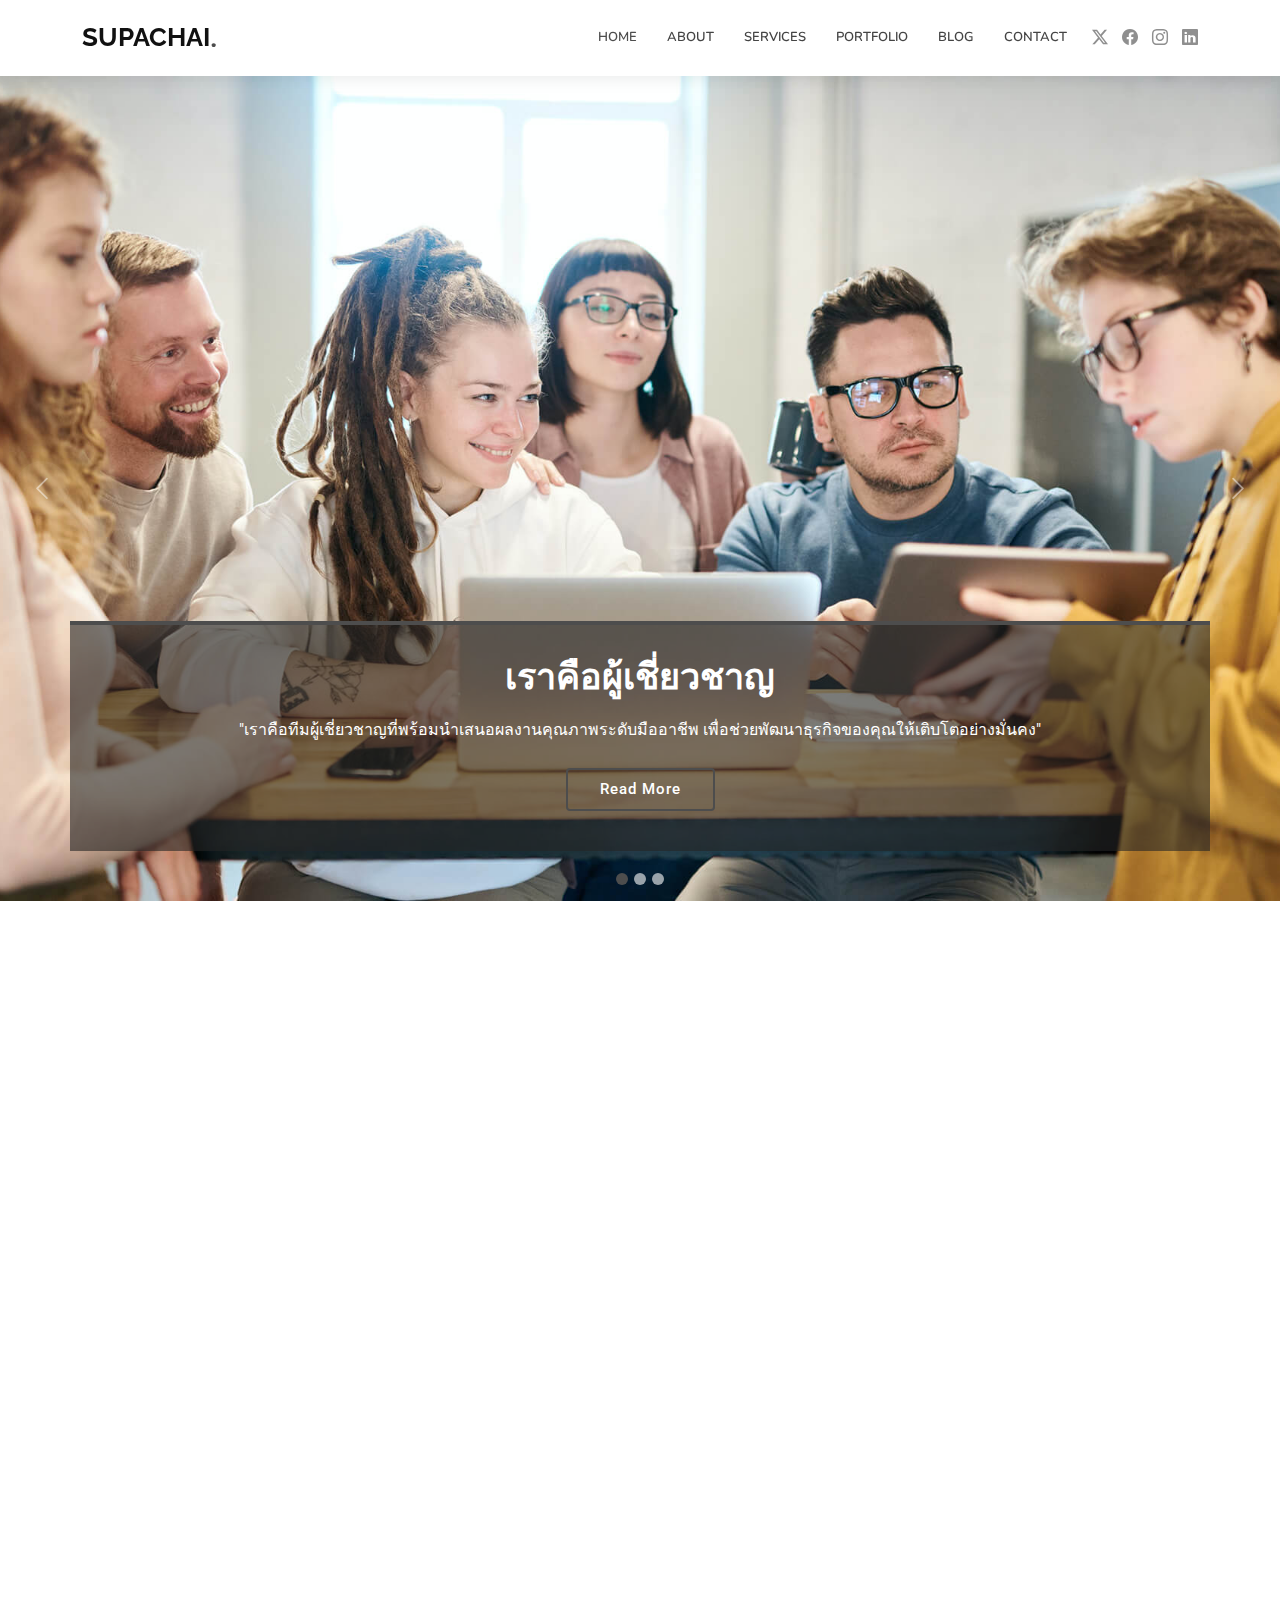
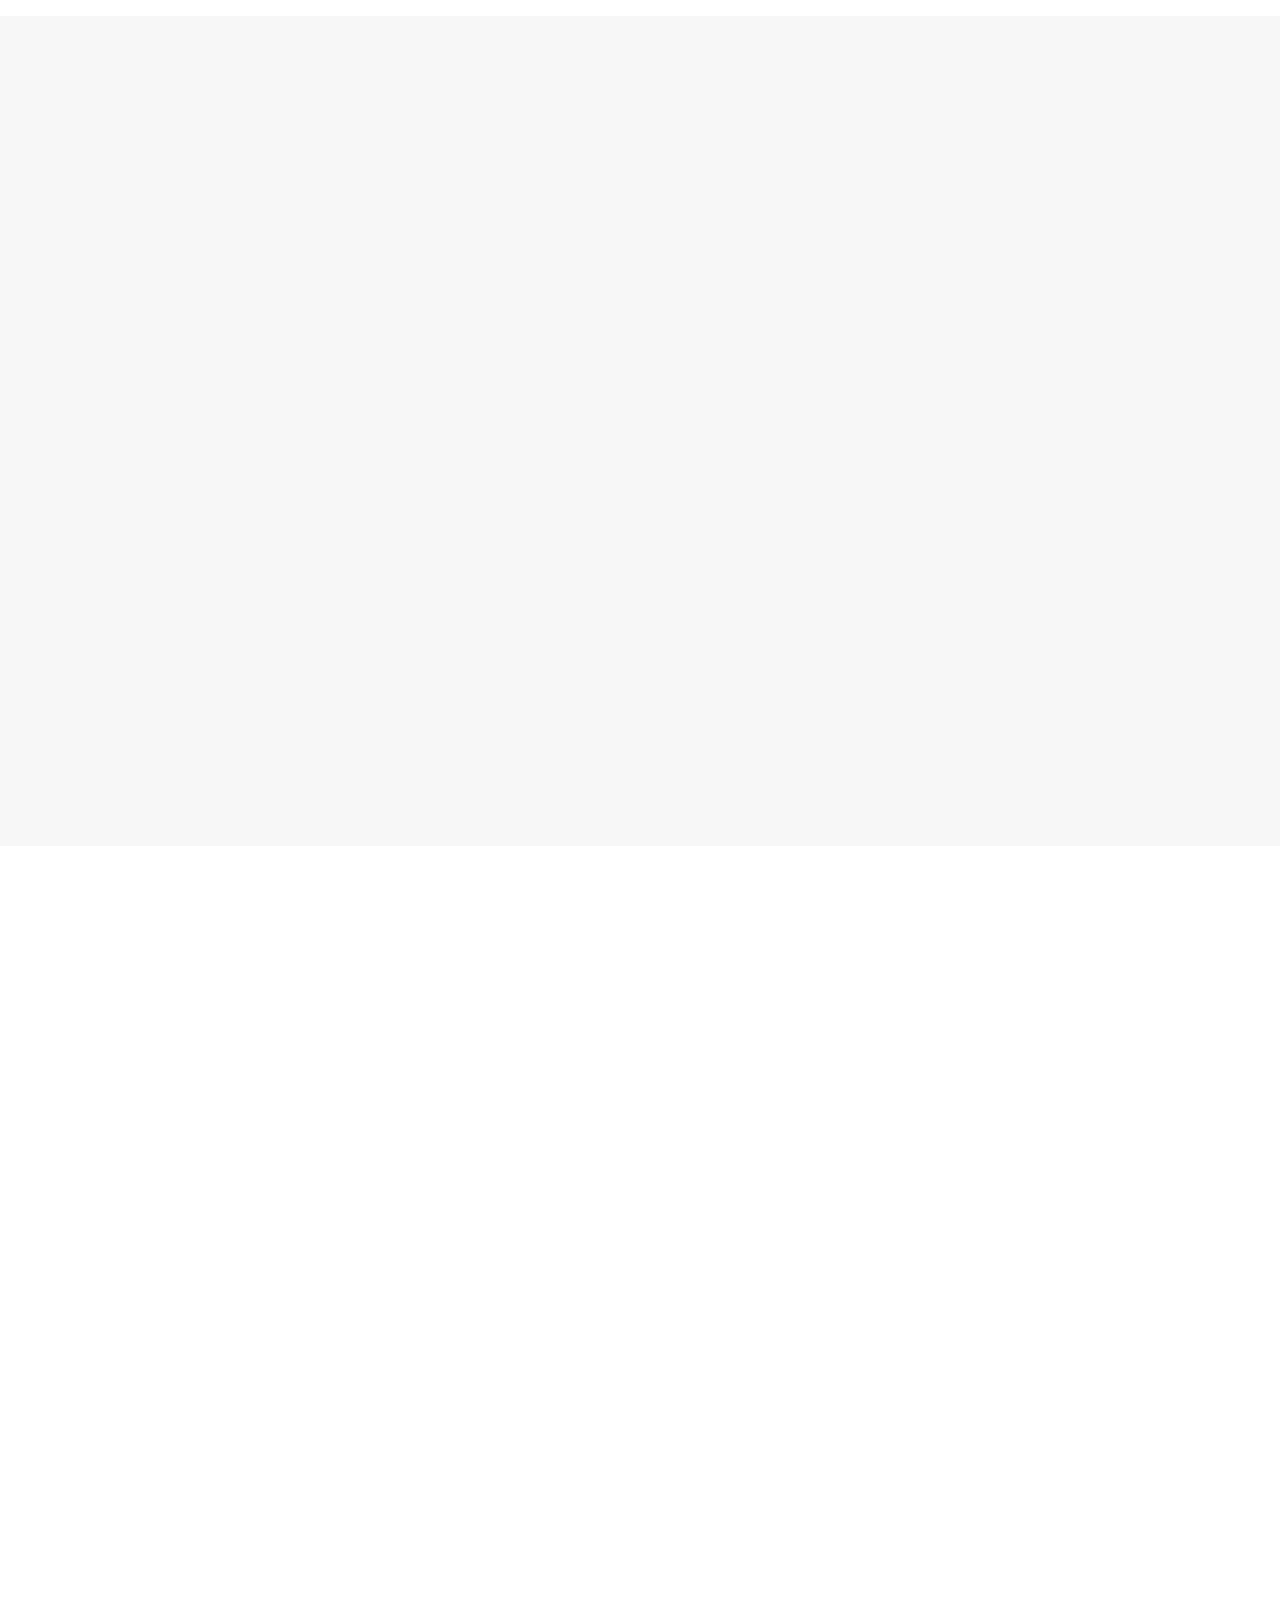
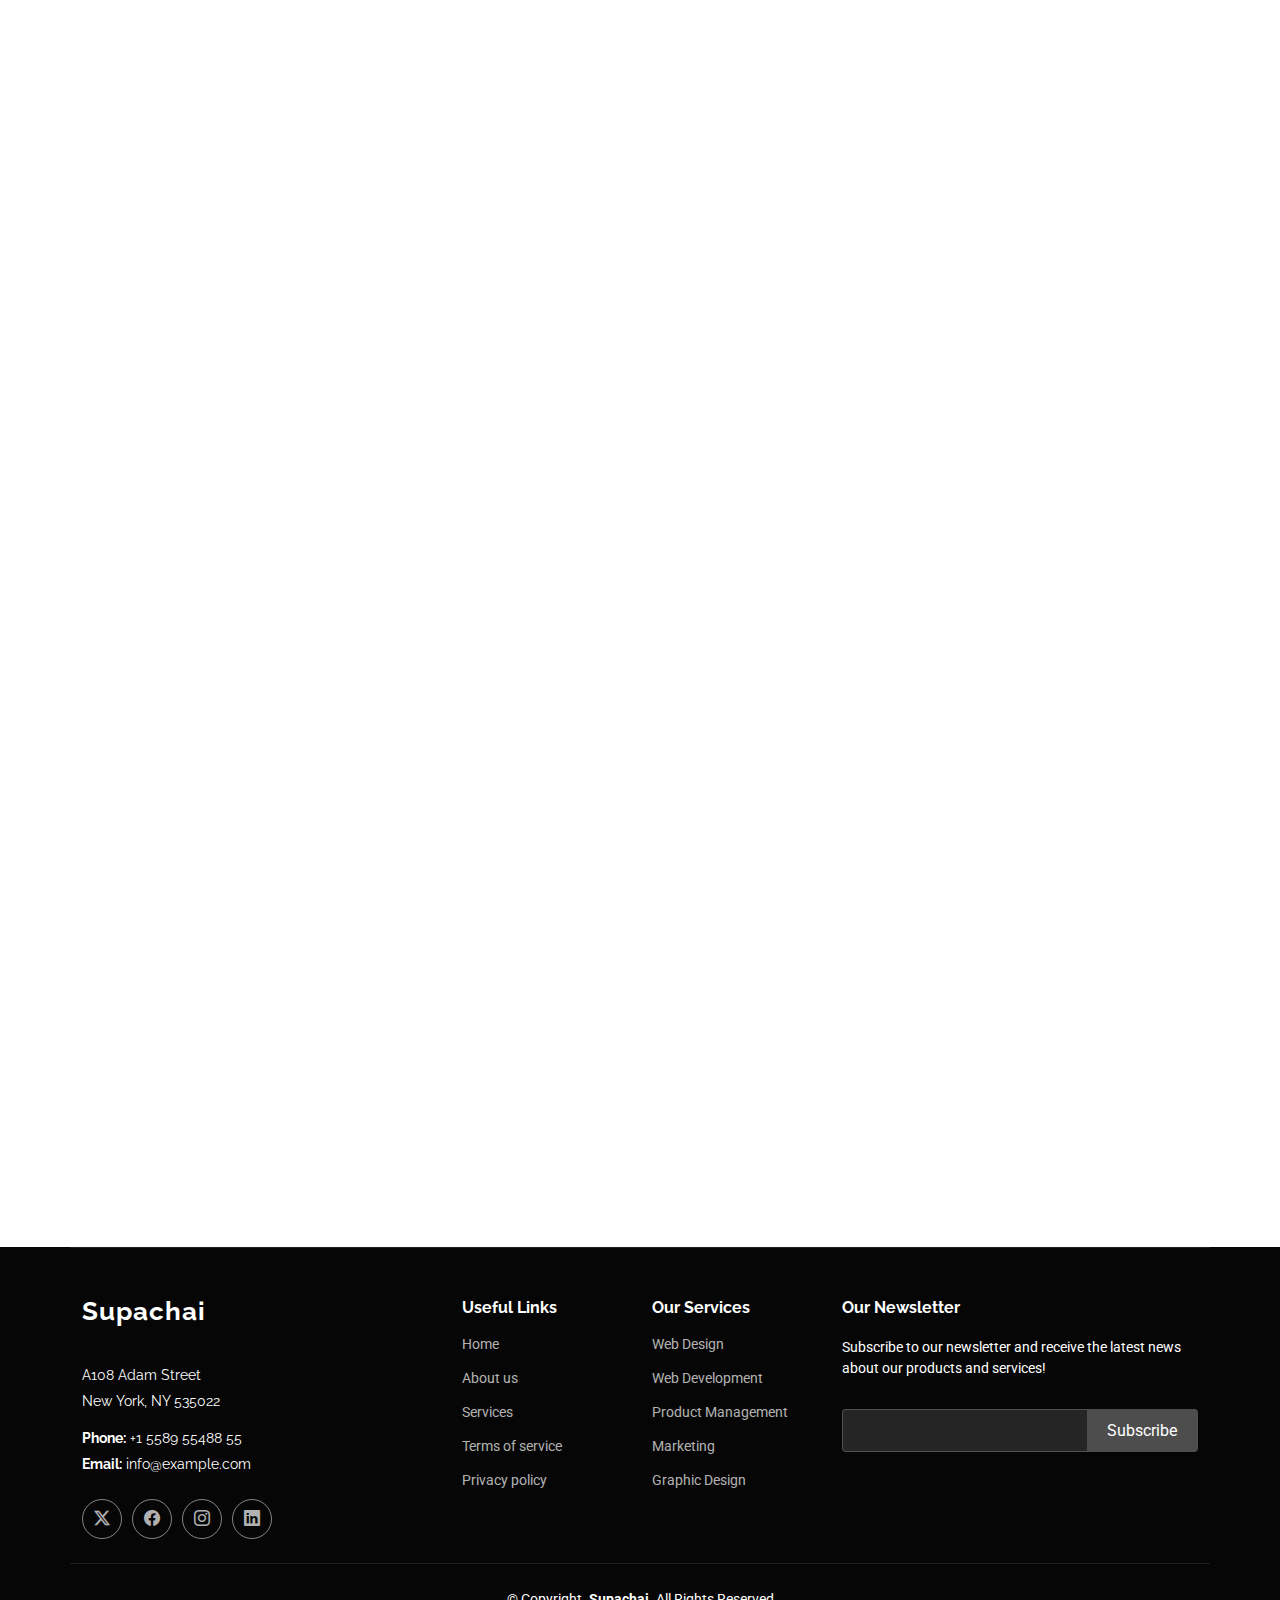
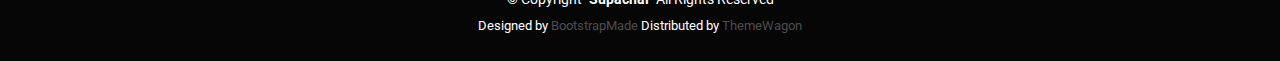
<file: index.html>
<!DOCTYPE html>
<html lang="en">

<head>
  <meta charset="utf-8">
  <meta content="width=device-width, initial-scale=1.0" name="viewport">
  <title>Index - Company Bootstrap Template</title>
  <meta name="description" content="">
  <meta name="keywords" content="">

  <!-- Favicons -->
  <link href="assets/img/favicon.png" rel="icon">
  <link href="assets/img/apple-touch-icon.png" rel="apple-touch-icon">

  <!-- Fonts -->
  <link href="https://fonts.googleapis.com" rel="preconnect">
  <link href="https://fonts.gstatic.com" rel="preconnect" crossorigin>
  <link href="https://fonts.googleapis.com/css2?family=Roboto:ital,wght@0,100;0,300;0,400;0,500;0,700;0,900;1,100;1,300;1,400;1,500;1,700;1,900&family=Raleway:ital,wght@0,100;0,200;0,300;0,400;0,500;0,600;0,700;0,800;0,900;1,100;1,200;1,300;1,400;1,500;1,600;1,700;1,800;1,900&family=Nunito:ital,wght@0,200;0,300;0,400;0,500;0,600;0,700;0,800;0,900;1,200;1,300;1,400;1,500;1,600;1,700;1,800;1,900&display=swap" rel="stylesheet">

  <!-- Vendor CSS Files -->
  <link href="assets/vendor/bootstrap/css/bootstrap.min.css" rel="stylesheet">
  <link href="assets/vendor/bootstrap-icons/bootstrap-icons.css" rel="stylesheet">
  <link href="assets/vendor/aos/aos.css" rel="stylesheet">
  <link href="assets/vendor/glightbox/css/glightbox.min.css" rel="stylesheet">
  <link href="assets/vendor/swiper/swiper-bundle.min.css" rel="stylesheet">

  <!-- Main CSS File -->
  <link href="assets/css/main.css" rel="stylesheet">

  <!-- =======================================================
  * Template Name: Company
  * Template URL: https://bootstrapmade.com/company-free-html-bootstrap-template/
  * Updated: Aug 07 2024 with Bootstrap v5.3.3
  * Author: BootstrapMade.com
  * License: https://bootstrapmade.com/license/
  ======================================================== -->
</head>

<body class="index-page">

  <header id="header" class="header d-flex align-items-center sticky-top">
    <div class="container position-relative d-flex align-items-center">

      <a href="index.html" class="logo d-flex align-items-center me-auto">
        <!-- Uncomment the line below if you also wish to use an image logo -->
        <!-- <img src="assets/img/logo.png" alt=""> -->
        <h1 class="sitename">Supachai</h1><span>.</span>
      </a>
      <nav id="navmenu" class="navmenu">
        <ul>
          <li><a href="index.html" class="active">Home</a></li>
          <li class="dropdown"><a href="about.html"><span>About</span> </a>
            <ul>
            </ul>
          </li>
          <li><a href="services.html">Services</a></li>
          <li><a href="portfolio.html">Portfolio</a></li>
          <li><a href="blog.html">Blog</a></li>
          <li><a href="contact.html">Contact</a></li>
        </ul>
        <i class="mobile-nav-toggle d-xl-none bi bi-list"></i>
      </nav>
      <div class="header-social-links">
        <a href="#" class="twitter"><i class="bi bi-twitter-x"></i></a>
        <a href="#" class="facebook"><i class="bi bi-facebook"></i></a>
        <a href="#" class="instagram"><i class="bi bi-instagram"></i></a>
        <a href="#" class="linkedin"><i class="bi bi-linkedin"></i></a>
      </div>

    </div>
  </header>

  <main class="main">

    <!-- Hero Section -->
    <section id="hero" class="hero section dark-background">

      <div id="hero-carousel" class="carousel slide carousel-fade" data-bs-ride="carousel" data-bs-interval="5000">

        <div class="carousel-item active">
          <img src="assets/img/hero-carousel/hero-carousel-1.jpg" alt="">
          <div class="container">
            <h2>เราคือผู้เชี่ยวชาญ</h2>
            <p>"เราคือทีมผู้เชี่ยวชาญที่พร้อมนำเสนอผลงานคุณภาพระดับมืออาชีพ เพื่อช่วยพัฒนาธุรกิจของคุณให้เติบโตอย่างมั่นคง"</p>
            <a href="about.html" class="btn-get-started">Read More</a>
          </div>
        </div><!-- End Carousel Item -->

        <div class="carousel-item">
          <img src="assets/img/hero-carousel/hero-carousel-2.jpg" alt="">
          <div class="container">
            <h2>เพื่อความเชื่อมั่นและความไว้วางใจ</h2>
            <p>"เราสร้างความเชื่อมั่นด้วยการมอบโซลูชันที่ตอบโจทย์ทุกความต้องการ เพื่อความสำเร็จที่คุณสามารถไว้วางใจได้"</p>
            <a href="about.html" class="btn-get-started">Read More</a>
          </div>
        </div><!-- End Carousel Item -->

        <div class="carousel-item">
          <img src="assets/img/hero-carousel/hero-carousel-3.jpg" alt="">
          <div class="container">
            <h2>ความท้าทายที่เราพร้อมเผชิญ</h2>
            <p>"เราไม่หยุดยั้งที่จะพัฒนาวิธีการแก้ปัญหาใหม่ ๆ พร้อมรับมือกับทุกความท้าทายอย่างมั่นใจ"

            </p>
            <a href="about.html" class="btn-get-started">Read More</a>
          </div>
        </div><!-- End Carousel Item -->

        <a class="carousel-control-prev" href="#hero-carousel" role="button" data-bs-slide="prev">
          <span class="carousel-control-prev-icon bi bi-chevron-left" aria-hidden="true"></span>
        </a>

        <a class="carousel-control-next" href="#hero-carousel" role="button" data-bs-slide="next">
          <span class="carousel-control-next-icon bi bi-chevron-right" aria-hidden="true"></span>
        </a>

        <ol class="carousel-indicators"></ol>

      </div>

    </section><!-- /Hero Section -->

    <!-- About Section -->
    <section id="about" class="about section">

      <div class="container">

        <div class="row position-relative">

          <div class="col-lg-7 about-img" data-aos="zoom-out" data-aos-delay="200"><img src="assets/img/about.jpg"></div>

          <div class="col-lg-7" data-aos="fade-up" data-aos-delay="100">
            <h2 class="inner-title">About</h2>
            <div class="our-story">
              <h4>Est 1988</h4>
              <h3>Our Story</h3>
              <p>"เราเริ่มต้นการเดินทางในปี 1988 ด้วยความมุ่งมั่นที่จะสร้างสรรค์บริการที่ตอบโจทย์ลูกค้าทุกคน ด้วยทีมงานผู้เชี่ยวชาญและเทคโนโลยีที่ทันสมัย เราภูมิใจที่ได้เป็นส่วนหนึ่งในการสร้างความสำเร็จให้กับธุรกิจของคุณ พร้อมมุ่งสู่อนาคตด้วยนวัตกรรมและความรับผิดชอบ"</p>
              <ul>
                <li><i class="bi bi-check-circle"></i> <span>ตอบโจทย์ผู้ใช้งาน</span></li>
                <li><i class="bi bi-check-circle"></i> <span>ติดต่อสอบถามได้</span></li>
                <li><i class="bi bi-check-circle"></i> <span>ราคาเป็นมิตร</span></li>
              </ul>

              <div class="watch-video d-flex align-items-center position-relative">
                <i class="bi bi-play-circle"></i>
                <a href="https://www.youtube.com/watch?v=Y7f98aduVJ8" class="glightbox stretched-link">Watch Video</a>
              </div>
            </div>
          </div>

        </div>

      </div>

    </section><!-- /About Section -->

    <!-- Services Section -->
    <section id="services" class="services section light-background">

      <div class="container">

        <div class="row gy-4">

          <div class="col-lg-4 col-md-6" data-aos="fade-up" data-aos-delay="100">
            <div class="service-item item-cyan position-relative">
              <div class="icon">
                <svg width="100" height="100" viewBox="0 0 600 600" xmlns="http://www.w3.org/2000/svg">
                  <path stroke="none" stroke-width="0" fill="#f5f5f5" d="M300,521.0016835830174C376.1290562159157,517.8887921683347,466.0731472004068,529.7835943286574,510.70327084640275,468.03025145048787C554.3714126377745,407.6079735673963,508.03601936045806,328.9844924480964,491.2728898941984,256.3432110539036C474.5976632858925,184.082847569629,479.9380746630129,96.60480741107993,416.23090153303,58.64404602377083C348.86323505073057,18.502131276798302,261.93793281208167,40.57373210992963,193.5410806939664,78.93577620505333C130.42746243093433,114.334589627462,98.30271207620316,179.96522072025542,76.75703585869454,249.04625023123273C51.97151888228291,328.5150500222984,13.704378332031375,421.85034740162234,66.52175969318436,486.19268352777647C119.04800174914682,550.1803526380478,217.28368757567262,524.383925680826,300,521.0016835830174"></path>
                </svg>
                <i class="bi bi-activity"></i>
              </div>
              <a href="service-details.html" class="stretched-link">
                <h3>Nesciunt Mete</h3>
              </a>
              <p>Provident nihil minus qui consequatur non omnis maiores. Eos accusantium minus dolores iure perferendis tempore et consequatur.</p>
            </div>
          </div><!-- End Service Item -->

          <div class="col-lg-4 col-md-6" data-aos="fade-up" data-aos-delay="200">
            <div class="service-item item-orange position-relative">
              <div class="icon">
                <svg width="100" height="100" viewBox="0 0 600 600" xmlns="http://www.w3.org/2000/svg">
                  <path stroke="none" stroke-width="0" fill="#f5f5f5" d="M300,582.0697525312426C382.5290701553225,586.8405444964366,449.9789794690241,525.3245884688669,502.5850820975895,461.55621195738473C556.606425686781,396.0723002908107,615.8543463187945,314.28637112970534,586.6730223649479,234.56875336149918C558.9533121215079,158.8439757836574,454.9685369536778,164.00468322053177,381.49747125262974,130.76875717737553C312.15926192815925,99.40240125094834,248.97055460311594,18.661163978235184,179.8680185752513,50.54337015887873C110.5421016452524,82.52863877960104,119.82277516462835,180.83849132639028,109.12597500060166,256.43424936330496C100.08760227029461,320.3096726198365,92.17705696193138,384.0621239912766,124.79988738764834,439.7174275375508C164.83382741302287,508.01625554203684,220.96474134820875,577.5009287672846,300,582.0697525312426"></path>
                </svg>
                <i class="bi bi-broadcast"></i>
              </div>
              <a href="service-details.html" class="stretched-link">
                <h3>Eosle Commodi</h3>
              </a>
              <p>Ut autem aut autem non a. Sint sint sit facilis nam iusto sint. Libero corrupti neque eum hic non ut nesciunt dolorem.</p>
            </div>
          </div><!-- End Service Item -->

          <div class="col-lg-4 col-md-6" data-aos="fade-up" data-aos-delay="300">
            <div class="service-item item-teal position-relative">
              <div class="icon">
                <svg width="100" height="100" viewBox="0 0 600 600" xmlns="http://www.w3.org/2000/svg">
                  <path stroke="none" stroke-width="0" fill="#f5f5f5" d="M300,541.5067337569781C382.14930387511276,545.0595476570109,479.8736841581634,548.3450877840088,526.4010558755058,480.5488172755941C571.5218469581645,414.80211281144784,517.5187510058486,332.0715597781072,496.52539010469104,255.14436215662573C477.37192572678356,184.95920475031193,473.57363656557914,105.61284051026155,413.0603344069578,65.22779650032875C343.27470386102294,18.654635553484475,251.2091493199835,5.337323636656869,175.0934190732945,40.62881213300186C97.87086631185822,76.43348514350839,51.98124368387456,156.15599469081315,36.44837278890362,239.84606092416172C21.716077023791087,319.22268207091537,43.775223500013084,401.1760424656574,96.891909868211,461.97329694683043C147.22146801428983,519.5804099606455,223.5754009179313,538.201503339737,300,541.5067337569781"></path>
                </svg>
                <i class="bi bi-easel"></i>
              </div>
              <a href="service-details.html" class="stretched-link">
                <h3>Ledo Markt</h3>
              </a>
              <p>Ut excepturi voluptatem nisi sed. Quidem fuga consequatur. Minus ea aut. Vel qui id voluptas adipisci eos earum corrupti.</p>
            </div>
          </div><!-- End Service Item -->

          <div class="col-lg-4 col-md-6" data-aos="fade-up" data-aos-delay="400">
            <div class="service-item item-red position-relative">
              <div class="icon">
                <svg width="100" height="100" viewBox="0 0 600 600" xmlns="http://www.w3.org/2000/svg">
                  <path stroke="none" stroke-width="0" fill="#f5f5f5" d="M300,503.46388370962813C374.79870501325706,506.71871716319447,464.8034551963731,527.1746412648533,510.4981551193396,467.86667711651364C555.9287308511215,408.9015244558933,512.6030010748507,327.5744911775523,490.211057578863,256.5855673507754C471.097692560561,195.9906835881958,447.69079081568157,138.11976852964426,395.19560036434837,102.3242989838813C329.3053358748298,57.3949838291264,248.02791733380457,8.279543830951368,175.87071277845988,42.242879143198664C103.41431057327972,76.34704239035025,93.79494320519305,170.9812938413882,81.28167332365135,250.07896920659033C70.17666984294237,320.27484674793965,64.84698225790005,396.69656628748305,111.28512138212992,450.4950937839243C156.20124167950087,502.5303643271138,231.32542653798444,500.4755392045468,300,503.46388370962813"></path>
                </svg>
                <i class="bi bi-bounding-box-circles"></i>
              </div>
              <a href="service-details.html" class="stretched-link">
                <h3>Asperiores Commodit</h3>
              </a>
              <p>Non et temporibus minus omnis sed dolor esse consequatur. Cupiditate sed error ea fuga sit provident adipisci neque.</p>
              <a href="service-details.html" class="stretched-link"></a>
            </div>
          </div><!-- End Service Item -->

          <div class="col-lg-4 col-md-6" data-aos="fade-up" data-aos-delay="500">
            <div class="service-item item-indigo position-relative">
              <div class="icon">
                <svg width="100" height="100" viewBox="0 0 600 600" xmlns="http://www.w3.org/2000/svg">
                  <path stroke="none" stroke-width="0" fill="#f5f5f5" d="M300,532.3542879108572C369.38199826031484,532.3153073249985,429.10787420159085,491.63046689027357,474.5244479745417,439.17860296908856C522.8885846962883,383.3225815378663,569.1668002868075,314.3205725914397,550.7432151929288,242.7694973846089C532.6665558377875,172.5657663291529,456.2379748765914,142.6223662098291,390.3689995646985,112.34683881706744C326.66090330228417,83.06452184765237,258.84405631176094,53.51806209861945,193.32584062364296,78.48882559362697C121.61183558270385,105.82097193414197,62.805066853699245,167.19869350419734,48.57481801355237,242.6138429142374C34.843463184063346,315.3850353017275,76.69343916112496,383.4422959591041,125.22947124332185,439.3748458443577C170.7312796277747,491.8107796887764,230.57421082200815,532.3932930995766,300,532.3542879108572"></path>
                </svg>
                <i class="bi bi-calendar4-week icon"></i>
              </div>
              <a href="service-details.html" class="stretched-link">
                <h3>Velit Doloremque</h3>
              </a>
              <p>Cumque et suscipit saepe. Est maiores autem enim facilis ut aut ipsam corporis aut. Sed animi at autem alias eius labore.</p>
              <a href="service-details.html" class="stretched-link"></a>
            </div>
          </div><!-- End Service Item -->

          <div class="col-lg-4 col-md-6" data-aos="fade-up" data-aos-delay="600">
            <div class="service-item item-pink position-relative">
              <div class="icon">
                <svg width="100" height="100" viewBox="0 0 600 600" xmlns="http://www.w3.org/2000/svg">
                  <path stroke="none" stroke-width="0" fill="#f5f5f5" d="M300,566.797414625762C385.7384707136149,576.1784315230908,478.7894351017131,552.8928747891023,531.9192734346935,484.94944893311C584.6109503024035,417.5663521118492,582.489472248146,322.67544863468447,553.9536738515405,242.03673114598146C529.1557734026468,171.96086150256528,465.24506316201064,127.66468636344209,395.9583748389544,100.7403814666027C334.2173773831606,76.7482773500951,269.4350130405921,84.62216499799875,207.1952322260088,107.2889140133804C132.92018162631612,134.33871894543012,41.79353780512637,160.00259165414826,22.644507872594943,236.69541883565114C3.319112789854554,314.0945973066697,72.72355303640163,379.243833228382,124.04198916343866,440.3218312028393C172.9286146004772,498.5055451809895,224.45579914871206,558.5317968840102,300,566.797414625762"></path>
                </svg>
                <i class="bi bi-chat-square-text"></i>
              </div>
              <a href="service-details.html" class="stretched-link">
                <h3>Dolori Architecto</h3>
              </a>
              <p>Hic molestias ea quibusdam eos. Fugiat enim doloremque aut neque non et debitis iure. Corrupti recusandae ducimus enim.</p>
              <a href="service-details.html" class="stretched-link"></a>
            </div>
          </div><!-- End Service Item -->

        </div>

      </div>

    </section><!-- /Services Section -->

    <!-- Portfolio Section -->
    <section id="portfolio" class="portfolio section">

      <!-- Section Title -->
      <div class="container section-title" data-aos="fade-up">
        <h2>Portfolio</h2>
        <p>Necessitatibus eius consequatur ex aliquid fuga eum quidem sint consectetur velit</p>
      </div><!-- End Section Title -->

      <div class="container">

        <div class="isotope-layout" data-default-filter="*" data-layout="masonry" data-sort="original-order">

          <ul class="portfolio-filters isotope-filters" data-aos="fade-up" data-aos-delay="100">
            <li data-filter="*" class="filter-active">All</li>
            <li data-filter=".filter-app">App</li>
            <li data-filter=".filter-product">Card</li>
            <li data-filter=".filter-branding">Web</li>
          </ul><!-- End Portfolio Filters -->

          <div class="row gy-4 isotope-container" data-aos="fade-up" data-aos-delay="200">

            <div class="col-lg-4 col-md-6 portfolio-item isotope-item filter-app">
              <img src="assets/img/masonry-portfolio/masonry-portfolio-1.jpg" class="img-fluid" alt="">
              <div class="portfolio-info">
                <h4>App 1</h4>
                <p>Lorem ipsum, dolor sit</p>
                <a href="assets/img/masonry-portfolio/masonry-portfolio-1.jpg" title="App 1" data-gallery="portfolio-gallery-app" class="glightbox preview-link"><i class="bi bi-zoom-in"></i></a>
                <a href="portfolio-details.html" title="More Details" class="details-link"><i class="bi bi-link-45deg"></i></a>
              </div>
            </div><!-- End Portfolio Item -->

            <div class="col-lg-4 col-md-6 portfolio-item isotope-item filter-product">
              <img src="assets/img/masonry-portfolio/masonry-portfolio-2.jpg" class="img-fluid" alt="">
              <div class="portfolio-info">
                <h4>Product 1</h4>
                <p>Lorem ipsum, dolor sit</p>
                <a href="assets/img/masonry-portfolio/masonry-portfolio-2.jpg" title="Product 1" data-gallery="portfolio-gallery-product" class="glightbox preview-link"><i class="bi bi-zoom-in"></i></a>
                <a href="portfolio-details.html" title="More Details" class="details-link"><i class="bi bi-link-45deg"></i></a>
              </div>
            </div><!-- End Portfolio Item -->

            <div class="col-lg-4 col-md-6 portfolio-item isotope-item filter-branding">
              <img src="assets/img/masonry-portfolio/masonry-portfolio-3.jpg" class="img-fluid" alt="">
              <div class="portfolio-info">
                <h4>Branding 1</h4>
                <p>Lorem ipsum, dolor sit</p>
                <a href="assets/img/masonry-portfolio/masonry-portfolio-3.jpg" title="Branding 1" data-gallery="portfolio-gallery-branding" class="glightbox preview-link"><i class="bi bi-zoom-in"></i></a>
                <a href="portfolio-details.html" title="More Details" class="details-link"><i class="bi bi-link-45deg"></i></a>
              </div>
            </div><!-- End Portfolio Item -->

            <div class="col-lg-4 col-md-6 portfolio-item isotope-item filter-app">
              <img src="assets/img/masonry-portfolio/masonry-portfolio-4.jpg" class="img-fluid" alt="">
              <div class="portfolio-info">
                <h4>App 2</h4>
                <p>Lorem ipsum, dolor sit</p>
                <a href="assets/img/masonry-portfolio/masonry-portfolio-4.jpg" title="App 2" data-gallery="portfolio-gallery-app" class="glightbox preview-link"><i class="bi bi-zoom-in"></i></a>
                <a href="portfolio-details.html" title="More Details" class="details-link"><i class="bi bi-link-45deg"></i></a>
              </div>
            </div><!-- End Portfolio Item -->

            <div class="col-lg-4 col-md-6 portfolio-item isotope-item filter-product">
              <img src="assets/img/masonry-portfolio/masonry-portfolio-5.jpg" class="img-fluid" alt="">
              <div class="portfolio-info">
                <h4>Product 2</h4>
                <p>Lorem ipsum, dolor sit</p>
                <a href="assets/img/masonry-portfolio/masonry-portfolio-5.jpg" title="Product 2" data-gallery="portfolio-gallery-product" class="glightbox preview-link"><i class="bi bi-zoom-in"></i></a>
                <a href="portfolio-details.html" title="More Details" class="details-link"><i class="bi bi-link-45deg"></i></a>
              </div>
            </div><!-- End Portfolio Item -->

            <div class="col-lg-4 col-md-6 portfolio-item isotope-item filter-branding">
              <img src="assets/img/masonry-portfolio/masonry-portfolio-6.jpg" class="img-fluid" alt="">
              <div class="portfolio-info">
                <h4>Branding 2</h4>
                <p>Lorem ipsum, dolor sit</p>
                <a href="assets/img/masonry-portfolio/masonry-portfolio-6.jpg" title="Branding 2" data-gallery="portfolio-gallery-branding" class="glightbox preview-link"><i class="bi bi-zoom-in"></i></a>
                <a href="portfolio-details.html" title="More Details" class="details-link"><i class="bi bi-link-45deg"></i></a>
              </div>
            </div><!-- End Portfolio Item -->

            <div class="col-lg-4 col-md-6 portfolio-item isotope-item filter-app">
              <img src="assets/img/masonry-portfolio/masonry-portfolio-7.jpg" class="img-fluid" alt="">
              <div class="portfolio-info">
                <h4>App 3</h4>
                <p>Lorem ipsum, dolor sit</p>
                <a href="assets/img/masonry-portfolio/masonry-portfolio-7.jpg" title="App 3" data-gallery="portfolio-gallery-app" class="glightbox preview-link"><i class="bi bi-zoom-in"></i></a>
                <a href="portfolio-details.html" title="More Details" class="details-link"><i class="bi bi-link-45deg"></i></a>
              </div>
            </div><!-- End Portfolio Item -->

            <div class="col-lg-4 col-md-6 portfolio-item isotope-item filter-product">
              <img src="assets/img/masonry-portfolio/masonry-portfolio-8.jpg" class="img-fluid" alt="">
              <div class="portfolio-info">
                <h4>Product 3</h4>
                <p>Lorem ipsum, dolor sit</p>
                <a href="assets/img/masonry-portfolio/masonry-portfolio-8.jpg" title="Product 3" data-gallery="portfolio-gallery-product" class="glightbox preview-link"><i class="bi bi-zoom-in"></i></a>
                <a href="portfolio-details.html" title="More Details" class="details-link"><i class="bi bi-link-45deg"></i></a>
              </div>
            </div><!-- End Portfolio Item -->

            <div class="col-lg-4 col-md-6 portfolio-item isotope-item filter-branding">
              <img src="assets/img/masonry-portfolio/masonry-portfolio-9.jpg" class="img-fluid" alt="">
              <div class="portfolio-info">
                <h4>Branding 3</h4>
                <p>Lorem ipsum, dolor sit</p>
                <a href="assets/img/masonry-portfolio/masonry-portfolio-9.jpg" title="Branding 2" data-gallery="portfolio-gallery-branding" class="glightbox preview-link"><i class="bi bi-zoom-in"></i></a>
                <a href="portfolio-details.html" title="More Details" class="details-link"><i class="bi bi-link-45deg"></i></a>
              </div>
            </div><!-- End Portfolio Item -->

          </div><!-- End Portfolio Container -->

        </div>

      </div>

    </section><!-- /Portfolio Section -->

    <!-- Clients Section -->
    <section id="clients" class="clients section">

      <!-- Section Title -->
      <div class="container section-title" data-aos="fade-up">
        <h2>Clients</h2>
        <p>Necessitatibus eius consequatur ex aliquid fuga eum quidem sint consectetur velit</p>
      </div><!-- End Section Title -->

      <div class="container" data-aos="fade-up" data-aos-delay="100">

        <div class="row g-0 clients-wrap">

          <div class="col-xl-3 col-md-4 client-logo">
            <img src="assets/img/clients/client-1.png" class="img-fluid" alt="">
          </div><!-- End Client Item -->

          <div class="col-xl-3 col-md-4 client-logo">
            <img src="assets/img/clients/client-2.png" class="img-fluid" alt="">
          </div><!-- End Client Item -->

          <div class="col-xl-3 col-md-4 client-logo">
            <img src="assets/img/clients/client-3.png" class="img-fluid" alt="">
          </div><!-- End Client Item -->

          <div class="col-xl-3 col-md-4 client-logo">
            <img src="assets/img/clients/client-4.png" class="img-fluid" alt="">
          </div><!-- End Client Item -->

          <div class="col-xl-3 col-md-4 client-logo">
            <img src="assets/img/clients/client-5.png" class="img-fluid" alt="">
          </div><!-- End Client Item -->

          <div class="col-xl-3 col-md-4 client-logo">
            <img src="assets/img/clients/client-6.png" class="img-fluid" alt="">
          </div><!-- End Client Item -->

          <div class="col-xl-3 col-md-4 client-logo">
            <img src="assets/img/clients/client-7.png" class="img-fluid" alt="">
          </div><!-- End Client Item -->

          <div class="col-xl-3 col-md-4 client-logo">
            <img src="assets/img/clients/client-8.png" class="img-fluid" alt="">
          </div><!-- End Client Item -->

        </div>

      </div>

    </section><!-- /Clients Section -->

  </main>

  <footer id="footer" class="footer dark-background">

    <div class="container footer-top">
      <div class="row gy-4">
        <div class="col-lg-4 col-md-6 footer-about">
          <a href="index.html" class="logo d-flex align-items-center">
            <span class="sitename">Supachai</span>
          </a>
          <div class="footer-contact pt-3">
            <p>A108 Adam Street</p>
            <p>New York, NY 535022</p>
            <p class="mt-3"><strong>Phone:</strong> <span>+1 5589 55488 55</span></p>
            <p><strong>Email:</strong> <span>info@example.com</span></p>
          </div>
          <div class="social-links d-flex mt-4">
            <a href=""><i class="bi bi-twitter-x"></i></a>
            <a href=""><i class="bi bi-facebook"></i></a>
            <a href=""><i class="bi bi-instagram"></i></a>
            <a href=""><i class="bi bi-linkedin"></i></a>
          </div>
        </div>

        <div class="col-lg-2 col-md-3 footer-links">
          <h4>Useful Links</h4>
          <ul>
            <li><a href="#">Home</a></li>
            <li><a href="#">About us</a></li>
            <li><a href="#">Services</a></li>
            <li><a href="#">Terms of service</a></li>
            <li><a href="#">Privacy policy</a></li>
          </ul>
        </div>

        <div class="col-lg-2 col-md-3 footer-links">
          <h4>Our Services</h4>
          <ul>
            <li><a href="#">Web Design</a></li>
            <li><a href="#">Web Development</a></li>
            <li><a href="#">Product Management</a></li>
            <li><a href="#">Marketing</a></li>
            <li><a href="#">Graphic Design</a></li>
          </ul>
        </div>

        <div class="col-lg-4 col-md-12 footer-newsletter">
          <h4>Our Newsletter</h4>
          <p>Subscribe to our newsletter and receive the latest news about our products and services!</p>
          <form action="forms/newsletter.php" method="post" class="php-email-form">
            <div class="newsletter-form"><input type="email" name="email"><input type="submit" value="Subscribe"></div>
            <div class="loading">Loading</div>
            <div class="error-message"></div>
            <div class="sent-message">Your subscription request has been sent. Thank you!</div>
          </form>
        </div>

      </div>
    </div>

    <div class="container copyright text-center mt-4">
      <p>© <span>Copyright</span> <strong class="px-1 sitename">Supachai</strong> <span>All Rights Reserved</span></p>
      <div class="credits">
        <!-- All the links in the footer should remain intact. -->
        <!-- You can delete the links only if you've purchased the pro version. -->
        <!-- Licensing information: https://bootstrapmade.com/license/ -->
        <!-- Purchase the pro version with working PHP/AJAX contact form: [buy-url] -->
        Designed by <a href="https://bootstrapmade.com/">BootstrapMade</a> Distributed by <a href=“https://themewagon.com>ThemeWagon
      </div>
    </div>

  </footer>

  <!-- Scroll Top -->
  <a href="#" id="scroll-top" class="scroll-top d-flex align-items-center justify-content-center"><i class="bi bi-arrow-up-short"></i></a>

  <!-- Preloader -->
  <div id="preloader"></div>

  <!-- Vendor JS Files -->
  <script src="assets/vendor/bootstrap/js/bootstrap.bundle.min.js"></script>
  <script src="assets/vendor/php-email-form/validate.js"></script>
  <script src="assets/vendor/aos/aos.js"></script>
  <script src="assets/vendor/glightbox/js/glightbox.min.js"></script>
  <script src="assets/vendor/imagesloaded/imagesloaded.pkgd.min.js"></script>
  <script src="assets/vendor/isotope-layout/isotope.pkgd.min.js"></script>
  <script src="assets/vendor/waypoints/noframework.waypoints.js"></script>
  <script src="assets/vendor/swiper/swiper-bundle.min.js"></script>

  <!-- Main JS File -->
  <script src="assets/js/main.js"></script>

</body>

</html>
</file>
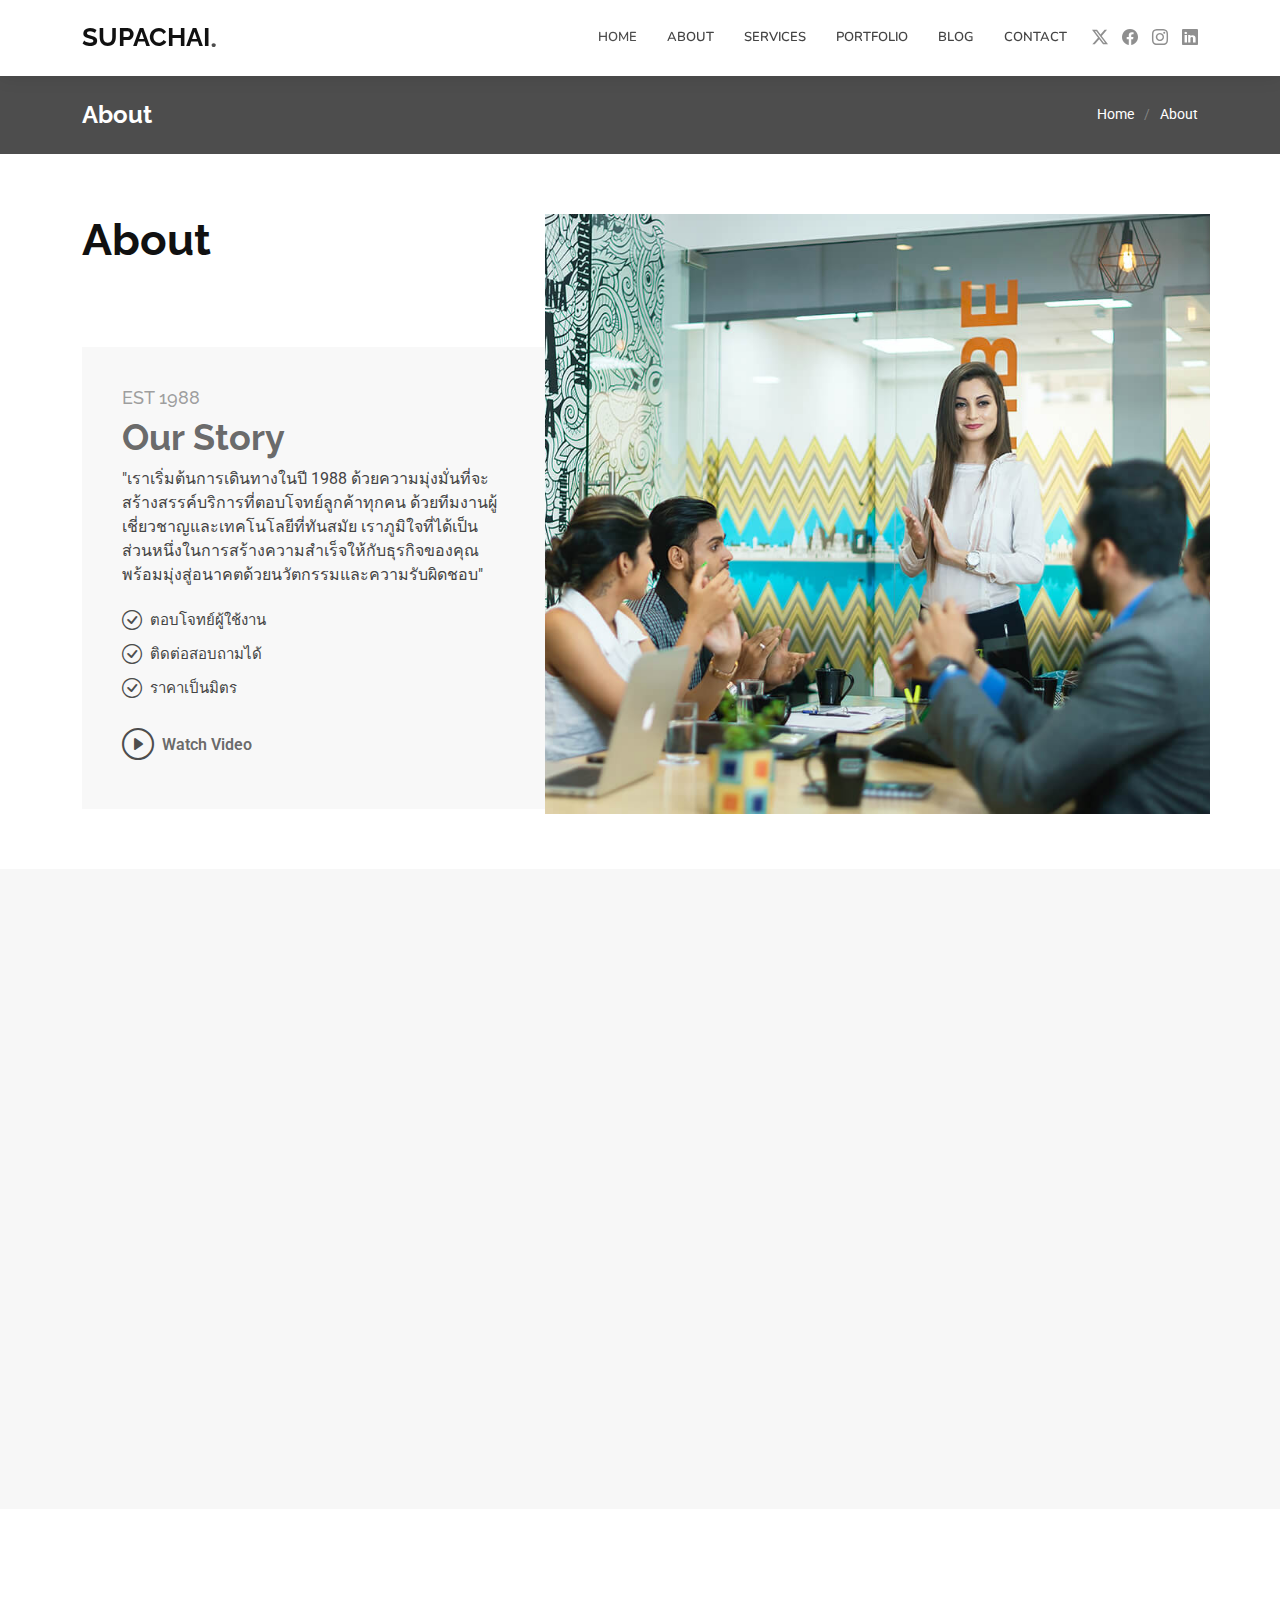
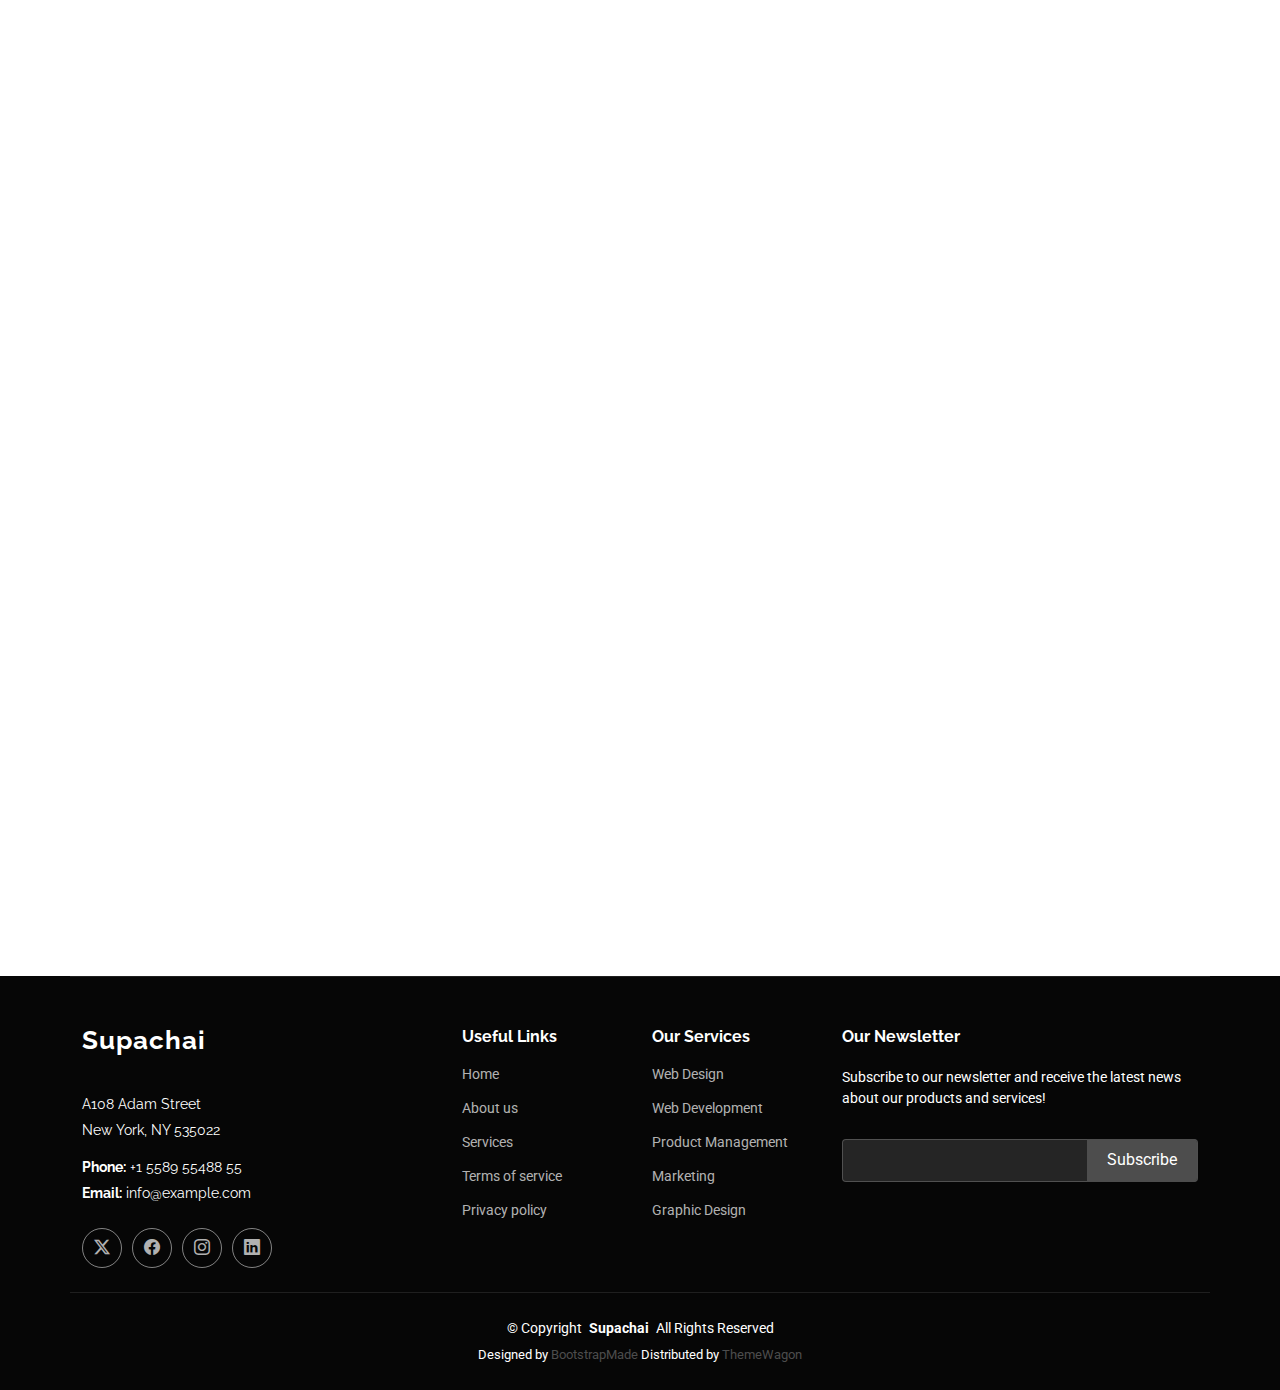
<file: about.html>
<!DOCTYPE html>
<html lang="en">

<head>
  <meta charset="utf-8">
  <meta content="width=device-width, initial-scale=1.0" name="viewport">
  <title>About - Company Bootstrap Template</title>
  <meta name="description" content="">
  <meta name="keywords" content="">

  <!-- Favicons -->
  <link href="assets/img/favicon.png" rel="icon">
  <link href="assets/img/apple-touch-icon.png" rel="apple-touch-icon">

  <!-- Fonts -->
  <link href="https://fonts.googleapis.com" rel="preconnect">
  <link href="https://fonts.gstatic.com" rel="preconnect" crossorigin>
  <link href="https://fonts.googleapis.com/css2?family=Roboto:ital,wght@0,100;0,300;0,400;0,500;0,700;0,900;1,100;1,300;1,400;1,500;1,700;1,900&family=Raleway:ital,wght@0,100;0,200;0,300;0,400;0,500;0,600;0,700;0,800;0,900;1,100;1,200;1,300;1,400;1,500;1,600;1,700;1,800;1,900&family=Nunito:ital,wght@0,200;0,300;0,400;0,500;0,600;0,700;0,800;0,900;1,200;1,300;1,400;1,500;1,600;1,700;1,800;1,900&display=swap" rel="stylesheet">

  <!-- Vendor CSS Files -->
  <link href="assets/vendor/bootstrap/css/bootstrap.min.css" rel="stylesheet">
  <link href="assets/vendor/bootstrap-icons/bootstrap-icons.css" rel="stylesheet">
  <link href="assets/vendor/aos/aos.css" rel="stylesheet">
  <link href="assets/vendor/glightbox/css/glightbox.min.css" rel="stylesheet">
  <link href="assets/vendor/swiper/swiper-bundle.min.css" rel="stylesheet">

  <!-- Main CSS File -->
  <link href="assets/css/main.css" rel="stylesheet">

  <!-- =======================================================
  * Template Name: Company
  * Template URL: https://bootstrapmade.com/company-free-html-bootstrap-template/
  * Updated: Aug 07 2024 with Bootstrap v5.3.3
  * Author: BootstrapMade.com
  * License: https://bootstrapmade.com/license/
  ======================================================== -->
</head>

<body class="about-page">

  <header id="header" class="header d-flex align-items-center sticky-top">
    <div class="container position-relative d-flex align-items-center">

      <a href="index.html" class="logo d-flex align-items-center me-auto">
        <!-- Uncomment the line below if you also wish to use an image logo -->
        <!-- <img src="assets/img/logo.png" alt=""> -->
        <h1 class="sitename">Supachai</h1><span>.</span>
      </a>

      <nav id="navmenu" class="navmenu">
        <ul>
          <li><a href="index.html" class="active">Home</a></li>
          <li class="dropdown"><a href="about.html"><span>About</span> </a>
            <ul>
            </ul>
          </li>
          <li><a href="services.html">Services</a></li>
          <li><a href="portfolio.html">Portfolio</a></li>
          <li><a href="blog.html">Blog</a></li>
          <li><a href="contact.html">Contact</a></li>
        </ul>
        <i class="mobile-nav-toggle d-xl-none bi bi-list"></i>
      </nav>

      <div class="header-social-links">
        <a href="#" class="twitter"><i class="bi bi-twitter-x"></i></a>
        <a href="#" class="facebook"><i class="bi bi-facebook"></i></a>
        <a href="#" class="instagram"><i class="bi bi-instagram"></i></a>
        <a href="#" class="linkedin"><i class="bi bi-linkedin"></i></a>
      </div>

    </div>
  </header>

  <main class="main">

    <!-- Page Title -->
    <div class="page-title accent-background">
      <div class="container d-lg-flex justify-content-between align-items-center">
        <h1 class="mb-2 mb-lg-0">About</h1>
        <nav class="breadcrumbs">
          <ol>
            <li><a href="index.html">Home</a></li>
            <li class="current">About</li>
          </ol>
        </nav>
      </div>
    </div><!-- End Page Title -->

    <!-- About Section -->
    <section id="about" class="about section">

      <div class="container">

        <div class="row position-relative">

          <div class="col-lg-7 about-img" data-aos="zoom-out" data-aos-delay="200"><img src="assets/img/about.jpg"></div>

          <div class="col-lg-7" data-aos="fade-up" data-aos-delay="100">
            <h2 class="inner-title">About</h2>
            <div class="our-story">
              <h4>Est 1988</h4>
              <h3>Our Story</h3>
              <p>"เราเริ่มต้นการเดินทางในปี 1988 ด้วยความมุ่งมั่นที่จะสร้างสรรค์บริการที่ตอบโจทย์ลูกค้าทุกคน ด้วยทีมงานผู้เชี่ยวชาญและเทคโนโลยีที่ทันสมัย เราภูมิใจที่ได้เป็นส่วนหนึ่งในการสร้างความสำเร็จให้กับธุรกิจของคุณ พร้อมมุ่งสู่อนาคตด้วยนวัตกรรมและความรับผิดชอบ"</p>
              <ul>
                <li><i class="bi bi-check-circle"></i> <span>ตอบโจทย์ผู้ใช้งาน</span></li>
                <li><i class="bi bi-check-circle"></i> <span>ติดต่อสอบถามได้</span></li>
                <li><i class="bi bi-check-circle"></i> <span>ราคาเป็นมิตร</span></li>
              </ul>

              <div class="watch-video d-flex align-items-center position-relative">
                <i class="bi bi-play-circle"></i>
                <a href="https://www.youtube.com/watch?v=Y7f98aduVJ8" class="glightbox stretched-link">Watch Video</a>
              </div>
            </div>
          </div>

        </div>

      </div>

    </section><!-- /About Section -->

    <!-- Team Section -->
    <section id="team" class="team section light-background">

      <!-- Section Title -->
      <div class="container section-title" data-aos="fade-up">
        <h2>Our Team</h2>
        <p>Necessitatibus eius consequatur ex aliquid fuga eum quidem sint consectetur velit</p>
      </div><!-- End Section Title -->

      <div class="container">

        <div class="row gy-4">

          <div class="col-lg-3 col-md-6 d-flex align-items-stretch" data-aos="fade-up" data-aos-delay="100">
            <div class="team-member">
              <div class="member-img">
                <img src="assets/img/team/team-1.jpg" class="img-fluid" alt="">
                <div class="social">
                  <a href=""><i class="bi bi-twitter-x"></i></a>
                  <a href=""><i class="bi bi-facebook"></i></a>
                  <a href=""><i class="bi bi-instagram"></i></a>
                  <a href=""><i class="bi bi-linkedin"></i></a>
                </div>
              </div>
              <div class="member-info">
                <h4>Walter White</h4>
                <span>Chief Executive Officer</span>
              </div>
            </div>
          </div><!-- End Team Member -->

          <div class="col-lg-3 col-md-6 d-flex align-items-stretch" data-aos="fade-up" data-aos-delay="200">
            <div class="team-member">
              <div class="member-img">
                <img src="assets/img/team/team-2.jpg" class="img-fluid" alt="">
                <div class="social">
                  <a href=""><i class="bi bi-twitter-x"></i></a>
                  <a href=""><i class="bi bi-facebook"></i></a>
                  <a href=""><i class="bi bi-instagram"></i></a>
                  <a href=""><i class="bi bi-linkedin"></i></a>
                </div>
              </div>
              <div class="member-info">
                <h4>Sarah Jhonson</h4>
                <span>Product Manager</span>
              </div>
            </div>
          </div><!-- End Team Member -->

          <div class="col-lg-3 col-md-6 d-flex align-items-stretch" data-aos="fade-up" data-aos-delay="300">
            <div class="team-member">
              <div class="member-img">
                <img src="assets/img/team/team-3.jpg" class="img-fluid" alt="">
                <div class="social">
                  <a href=""><i class="bi bi-twitter-x"></i></a>
                  <a href=""><i class="bi bi-facebook"></i></a>
                  <a href=""><i class="bi bi-instagram"></i></a>
                  <a href=""><i class="bi bi-linkedin"></i></a>
                </div>
              </div>
              <div class="member-info">
                <h4>William Anderson</h4>
                <span>CTO</span>
              </div>
            </div>
          </div><!-- End Team Member -->

          <div class="col-lg-3 col-md-6 d-flex align-items-stretch" data-aos="fade-up" data-aos-delay="400">
            <div class="team-member">
              <div class="member-img">
                <img src="assets/img/team/team-4.jpg" class="img-fluid" alt="">
                <div class="social">
                  <a href=""><i class="bi bi-twitter-x"></i></a>
                  <a href=""><i class="bi bi-facebook"></i></a>
                  <a href=""><i class="bi bi-instagram"></i></a>
                  <a href=""><i class="bi bi-linkedin"></i></a>
                </div>
              </div>
              <div class="member-info">
                <h4>Amanda Jepson</h4>
                <span>Accountant</span>
              </div>
            </div>
          </div><!-- End Team Member -->

        </div>

      </div>

    </section><!-- /Team Section -->

    <!-- Skills Section -->
    <section id="skills" class="skills section">

      <!-- Section Title -->
      <div class="container section-title" data-aos="fade-up">
        <h2>Our Skills</h2>
        <p>Necessitatibus eius consequatur ex aliquid fuga eum quidem sint consectetur velit</p>
      </div><!-- End Section Title -->

      <div class="container" data-aos="fade-up" data-aos-delay="100">

        <div class="row skills-content skills-animation">

          <div class="col-lg-6">

            <div class="progress">
              <span class="skill"><span>HTML</span> <i class="val">100%</i></span>
              <div class="progress-bar-wrap">
                <div class="progress-bar" role="progressbar" aria-valuenow="100" aria-valuemin="0" aria-valuemax="100"></div>
              </div>
            </div><!-- End Skills Item -->

            <div class="progress">
              <span class="skill"><span>CSS</span> <i class="val">90%</i></span>
              <div class="progress-bar-wrap">
                <div class="progress-bar" role="progressbar" aria-valuenow="90" aria-valuemin="0" aria-valuemax="100"></div>
              </div>
            </div><!-- End Skills Item -->

            <div class="progress">
              <span class="skill"><span>JavaScript</span> <i class="val">75%</i></span>
              <div class="progress-bar-wrap">
                <div class="progress-bar" role="progressbar" aria-valuenow="75" aria-valuemin="0" aria-valuemax="100"></div>
              </div>
            </div><!-- End Skills Item -->

          </div>

          <div class="col-lg-6">

            <div class="progress">
              <span class="skill"><span>PHP</span> <i class="val">80%</i></span>
              <div class="progress-bar-wrap">
                <div class="progress-bar" role="progressbar" aria-valuenow="80" aria-valuemin="0" aria-valuemax="100"></div>
              </div>
            </div><!-- End Skills Item -->

            <div class="progress">
              <span class="skill"><span>WordPress/CMS</span> <i class="val">90%</i></span>
              <div class="progress-bar-wrap">
                <div class="progress-bar" role="progressbar" aria-valuenow="90" aria-valuemin="0" aria-valuemax="100"></div>
              </div>
            </div><!-- End Skills Item -->

            <div class="progress">
              <span class="skill"><span>Photoshop</span> <i class="val">55%</i></span>
              <div class="progress-bar-wrap">
                <div class="progress-bar" role="progressbar" aria-valuenow="55" aria-valuemin="0" aria-valuemax="100"></div>
              </div>
            </div><!-- End Skills Item -->

          </div>

        </div>

      </div>

    </section><!-- /Skills Section -->

    <!-- Clients Section -->
    <section id="clients" class="clients section">

      <!-- Section Title -->
      <div class="container section-title" data-aos="fade-up">
        <h2>Clients</h2>
        <p>Necessitatibus eius consequatur ex aliquid fuga eum quidem sint consectetur velit</p>
      </div><!-- End Section Title -->

      <div class="container" data-aos="fade-up" data-aos-delay="100">

        <div class="row g-0 clients-wrap">

          <div class="col-xl-3 col-md-4 client-logo">
            <img src="assets/img/clients/client-1.png" class="img-fluid" alt="">
          </div><!-- End Client Item -->

          <div class="col-xl-3 col-md-4 client-logo">
            <img src="assets/img/clients/client-2.png" class="img-fluid" alt="">
          </div><!-- End Client Item -->

          <div class="col-xl-3 col-md-4 client-logo">
            <img src="assets/img/clients/client-3.png" class="img-fluid" alt="">
          </div><!-- End Client Item -->

          <div class="col-xl-3 col-md-4 client-logo">
            <img src="assets/img/clients/client-4.png" class="img-fluid" alt="">
          </div><!-- End Client Item -->

          <div class="col-xl-3 col-md-4 client-logo">
            <img src="assets/img/clients/client-5.png" class="img-fluid" alt="">
          </div><!-- End Client Item -->

          <div class="col-xl-3 col-md-4 client-logo">
            <img src="assets/img/clients/client-6.png" class="img-fluid" alt="">
          </div><!-- End Client Item -->

          <div class="col-xl-3 col-md-4 client-logo">
            <img src="assets/img/clients/client-7.png" class="img-fluid" alt="">
          </div><!-- End Client Item -->

          <div class="col-xl-3 col-md-4 client-logo">
            <img src="assets/img/clients/client-8.png" class="img-fluid" alt="">
          </div><!-- End Client Item -->

        </div>

      </div>

    </section><!-- /Clients Section -->

  </main>

  <footer id="footer" class="footer dark-background">

    <div class="container footer-top">
      <div class="row gy-4">
        <div class="col-lg-4 col-md-6 footer-about">
          <a href="index.html" class="logo d-flex align-items-center">
            <span class="sitename">Supachai</span>
          </a>
          <div class="footer-contact pt-3">
            <p>A108 Adam Street</p>
            <p>New York, NY 535022</p>
            <p class="mt-3"><strong>Phone:</strong> <span>+1 5589 55488 55</span></p>
            <p><strong>Email:</strong> <span>info@example.com</span></p>
          </div>
          <div class="social-links d-flex mt-4">
            <a href=""><i class="bi bi-twitter-x"></i></a>
            <a href=""><i class="bi bi-facebook"></i></a>
            <a href=""><i class="bi bi-instagram"></i></a>
            <a href=""><i class="bi bi-linkedin"></i></a>
          </div>
        </div>

        <div class="col-lg-2 col-md-3 footer-links">
          <h4>Useful Links</h4>
          <ul>
            <li><a href="#">Home</a></li>
            <li><a href="#">About us</a></li>
            <li><a href="#">Services</a></li>
            <li><a href="#">Terms of service</a></li>
            <li><a href="#">Privacy policy</a></li>
          </ul>
        </div>

        <div class="col-lg-2 col-md-3 footer-links">
          <h4>Our Services</h4>
          <ul>
            <li><a href="#">Web Design</a></li>
            <li><a href="#">Web Development</a></li>
            <li><a href="#">Product Management</a></li>
            <li><a href="#">Marketing</a></li>
            <li><a href="#">Graphic Design</a></li>
          </ul>
        </div>

        <div class="col-lg-4 col-md-12 footer-newsletter">
          <h4>Our Newsletter</h4>
          <p>Subscribe to our newsletter and receive the latest news about our products and services!</p>
          <form action="forms/newsletter.php" method="post" class="php-email-form">
            <div class="newsletter-form"><input type="email" name="email"><input type="submit" value="Subscribe"></div>
            <div class="loading">Loading</div>
            <div class="error-message"></div>
            <div class="sent-message">Your subscription request has been sent. Thank you!</div>
          </form>
        </div>

      </div>
    </div>

    <div class="container copyright text-center mt-4">
      <p>© <span>Copyright</span> <strong class="px-1 sitename">Supachai</strong> <span>All Rights Reserved</span></p>
      <div class="credits">
        <!-- All the links in the footer should remain intact. -->
        <!-- You can delete the links only if you've purchased the pro version. -->
        <!-- Licensing information: https://bootstrapmade.com/license/ -->
        <!-- Purchase the pro version with working PHP/AJAX contact form: [buy-url] -->
        Designed by <a href="https://bootstrapmade.com/">BootstrapMade</a> Distributed by <a href=“https://themewagon.com>ThemeWagon
      </div>
    </div>

  </footer>

  <!-- Scroll Top -->
  <a href="#" id="scroll-top" class="scroll-top d-flex align-items-center justify-content-center"><i class="bi bi-arrow-up-short"></i></a>

  <!-- Preloader -->
  <div id="preloader"></div>

  <!-- Vendor JS Files -->
  <script src="assets/vendor/bootstrap/js/bootstrap.bundle.min.js"></script>
  <script src="assets/vendor/php-email-form/validate.js"></script>
  <script src="assets/vendor/aos/aos.js"></script>
  <script src="assets/vendor/glightbox/js/glightbox.min.js"></script>
  <script src="assets/vendor/imagesloaded/imagesloaded.pkgd.min.js"></script>
  <script src="assets/vendor/isotope-layout/isotope.pkgd.min.js"></script>
  <script src="assets/vendor/waypoints/noframework.waypoints.js"></script>
  <script src="assets/vendor/swiper/swiper-bundle.min.js"></script>

  <!-- Main JS File -->
  <script src="assets/js/main.js"></script>

</body>

</html>
</file>
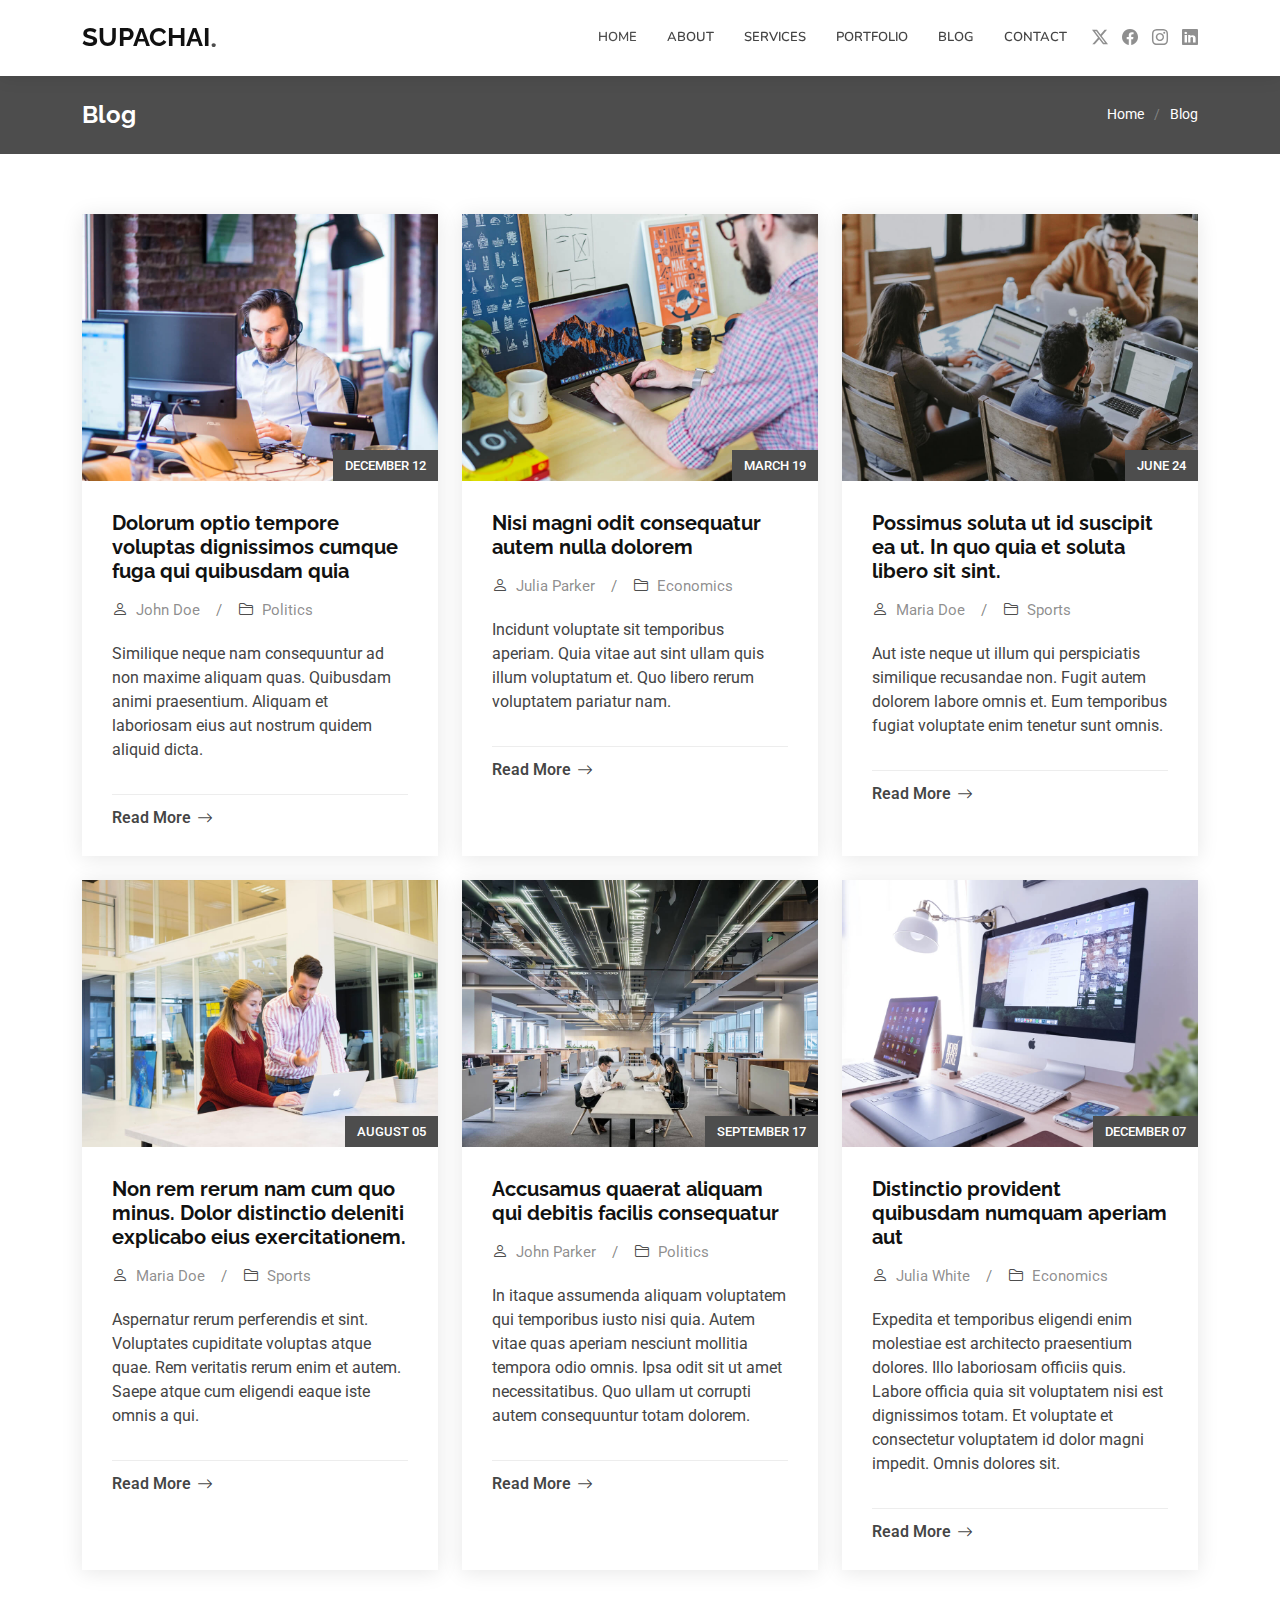
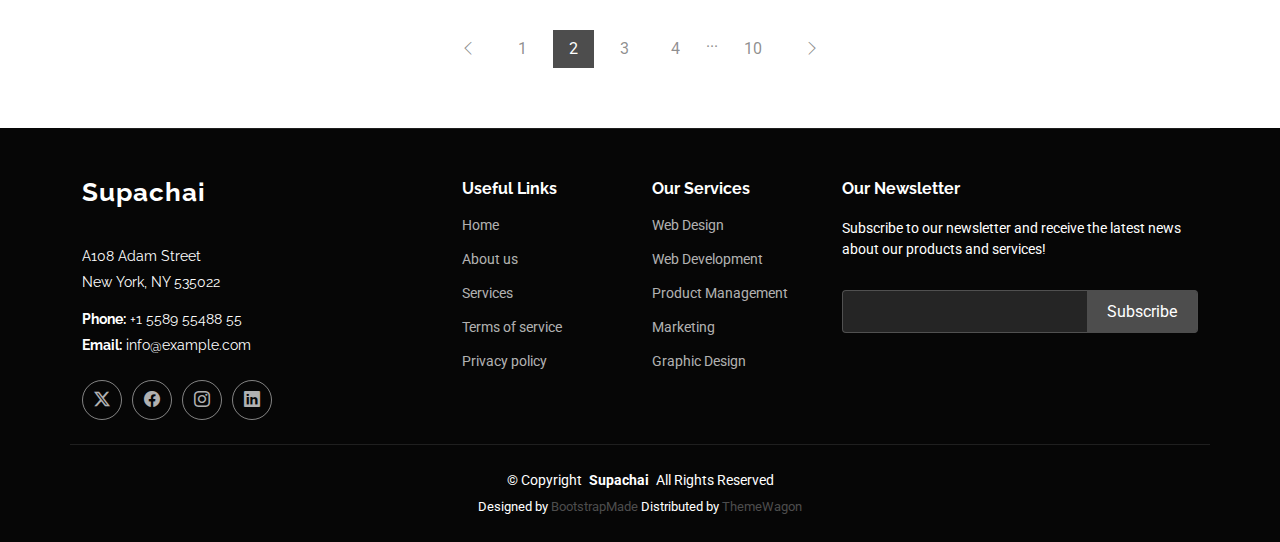
<file: blog.html>
<!DOCTYPE html>
<html lang="en">

<head>
  <meta charset="utf-8">
  <meta content="width=device-width, initial-scale=1.0" name="viewport">
  <title>Blog - Company Bootstrap Template</title>
  <meta name="description" content="">
  <meta name="keywords" content="">

  <!-- Favicons -->
  <link href="assets/img/favicon.png" rel="icon">
  <link href="assets/img/apple-touch-icon.png" rel="apple-touch-icon">

  <!-- Fonts -->
  <link href="https://fonts.googleapis.com" rel="preconnect">
  <link href="https://fonts.gstatic.com" rel="preconnect" crossorigin>
  <link href="https://fonts.googleapis.com/css2?family=Roboto:ital,wght@0,100;0,300;0,400;0,500;0,700;0,900;1,100;1,300;1,400;1,500;1,700;1,900&family=Raleway:ital,wght@0,100;0,200;0,300;0,400;0,500;0,600;0,700;0,800;0,900;1,100;1,200;1,300;1,400;1,500;1,600;1,700;1,800;1,900&family=Nunito:ital,wght@0,200;0,300;0,400;0,500;0,600;0,700;0,800;0,900;1,200;1,300;1,400;1,500;1,600;1,700;1,800;1,900&display=swap" rel="stylesheet">

  <!-- Vendor CSS Files -->
  <link href="assets/vendor/bootstrap/css/bootstrap.min.css" rel="stylesheet">
  <link href="assets/vendor/bootstrap-icons/bootstrap-icons.css" rel="stylesheet">
  <link href="assets/vendor/aos/aos.css" rel="stylesheet">
  <link href="assets/vendor/glightbox/css/glightbox.min.css" rel="stylesheet">
  <link href="assets/vendor/swiper/swiper-bundle.min.css" rel="stylesheet">

  <!-- Main CSS File -->
  <link href="assets/css/main.css" rel="stylesheet">

  <!-- =======================================================
  * Template Name: Company
  * Template URL: https://bootstrapmade.com/company-free-html-bootstrap-template/
  * Updated: Aug 07 2024 with Bootstrap v5.3.3
  * Author: BootstrapMade.com
  * License: https://bootstrapmade.com/license/
  ======================================================== -->
</head>

<body class="blog-page">

  <header id="header" class="header d-flex align-items-center sticky-top">
    <div class="container position-relative d-flex align-items-center">

      <a href="index.html" class="logo d-flex align-items-center me-auto">
        <!-- Uncomment the line below if you also wish to use an image logo -->
        <!-- <img src="assets/img/logo.png" alt=""> -->
        <h1 class="sitename">Supachai</h1><span>.</span>
      </a>

      <nav id="navmenu" class="navmenu">
        <ul>
          <li><a href="index.html" class="active">Home</a></li>
          <li class="dropdown"><a href="about.html"><span>About</span> </a>
            <ul>
            </ul>
          </li>
          <li><a href="services.html">Services</a></li>
          <li><a href="portfolio.html">Portfolio</a></li>
          <li><a href="blog.html">Blog</a></li>
          <li><a href="contact.html">Contact</a></li>
        </ul>
        <i class="mobile-nav-toggle d-xl-none bi bi-list"></i>
      </nav>

      <div class="header-social-links">
        <a href="#" class="twitter"><i class="bi bi-twitter-x"></i></a>
        <a href="#" class="facebook"><i class="bi bi-facebook"></i></a>
        <a href="#" class="instagram"><i class="bi bi-instagram"></i></a>
        <a href="#" class="linkedin"><i class="bi bi-linkedin"></i></a>
      </div>

    </div>
  </header>

  <main class="main">

    <!-- Page Title -->
    <div class="page-title accent-background">
      <div class="container d-lg-flex justify-content-between align-items-center">
        <h1 class="mb-2 mb-lg-0">Blog</h1>
        <nav class="breadcrumbs">
          <ol>
            <li><a href="index.html">Home</a></li>
            <li class="current">Blog</li>
          </ol>
        </nav>
      </div>
    </div><!-- End Page Title -->

    <!-- Blog Posts Section -->
    <section id="blog-posts" class="blog-posts section">

      <div class="container">
        <div class="row gy-4">

          <div class="col-lg-4">
            <article class="position-relative h-100">

              <div class="post-img position-relative overflow-hidden">
                <img src="assets/img/blog/blog-1.jpg" class="img-fluid" alt="">
                <span class="post-date">December 12</span>
              </div>

              <div class="post-content d-flex flex-column">

                <h3 class="post-title">Dolorum optio tempore voluptas dignissimos cumque fuga qui quibusdam quia</h3>

                <div class="meta d-flex align-items-center">
                  <div class="d-flex align-items-center">
                    <i class="bi bi-person"></i> <span class="ps-2">John Doe</span>
                  </div>
                  <span class="px-3 text-black-50">/</span>
                  <div class="d-flex align-items-center">
                    <i class="bi bi-folder2"></i> <span class="ps-2">Politics</span>
                  </div>
                </div>

                <p>
                  Similique neque nam consequuntur ad non maxime aliquam quas. Quibusdam animi praesentium. Aliquam et laboriosam eius aut nostrum quidem aliquid dicta.
                </p>

                <hr>

                <a href="blog-details.html" class="readmore stretched-link"><span>Read More</span><i class="bi bi-arrow-right"></i></a>

              </div>

            </article>
          </div><!-- End post list item -->

          <div class="col-lg-4">
            <article class="position-relative h-100">

              <div class="post-img position-relative overflow-hidden">
                <img src="assets/img/blog/blog-2.jpg" class="img-fluid" alt="">
                <span class="post-date">March 19</span>
              </div>

              <div class="post-content d-flex flex-column">

                <h3 class="post-title">Nisi magni odit consequatur autem nulla dolorem</h3>

                <div class="meta d-flex align-items-center">
                  <div class="d-flex align-items-center">
                    <i class="bi bi-person"></i> <span class="ps-2">Julia Parker</span>
                  </div>
                  <span class="px-3 text-black-50">/</span>
                  <div class="d-flex align-items-center">
                    <i class="bi bi-folder2"></i> <span class="ps-2">Economics</span>
                  </div>
                </div>

                <p>
                  Incidunt voluptate sit temporibus aperiam. Quia vitae aut sint ullam quis illum voluptatum et. Quo libero rerum voluptatem pariatur nam.
                </p>

                <hr>

                <a href="blog-details.html" class="readmore stretched-link"><span>Read More</span><i class="bi bi-arrow-right"></i></a>

              </div>

            </article>
          </div><!-- End post list item -->

          <div class="col-lg-4">
            <article class="position-relative h-100">

              <div class="post-img position-relative overflow-hidden">
                <img src="assets/img/blog/blog-3.jpg" class="img-fluid" alt="">
                <span class="post-date">June 24</span>
              </div>

              <div class="post-content d-flex flex-column">

                <h3 class="post-title">Possimus soluta ut id suscipit ea ut. In quo quia et soluta libero sit sint.</h3>

                <div class="meta d-flex align-items-center">
                  <div class="d-flex align-items-center">
                    <i class="bi bi-person"></i> <span class="ps-2">Maria Doe</span>
                  </div>
                  <span class="px-3 text-black-50">/</span>
                  <div class="d-flex align-items-center">
                    <i class="bi bi-folder2"></i> <span class="ps-2">Sports</span>
                  </div>
                </div>

                <p>
                  Aut iste neque ut illum qui perspiciatis similique recusandae non. Fugit autem dolorem labore omnis et. Eum temporibus fugiat voluptate enim tenetur sunt omnis.
                </p>

                <hr>

                <a href="blog-details.html" class="readmore stretched-link"><span>Read More</span><i class="bi bi-arrow-right"></i></a>

              </div>

            </article>
          </div><!-- End post list item -->

          <div class="col-lg-4">
            <article class="position-relative h-100">

              <div class="post-img position-relative overflow-hidden">
                <img src="assets/img/blog/blog-4.jpg" class="img-fluid" alt="">
                <span class="post-date">August 05</span>
              </div>

              <div class="post-content d-flex flex-column">

                <h3 class="post-title">Non rem rerum nam cum quo minus. Dolor distinctio deleniti explicabo eius exercitationem.</h3>

                <div class="meta d-flex align-items-center">
                  <div class="d-flex align-items-center">
                    <i class="bi bi-person"></i> <span class="ps-2">Maria Doe</span>
                  </div>
                  <span class="px-3 text-black-50">/</span>
                  <div class="d-flex align-items-center">
                    <i class="bi bi-folder2"></i> <span class="ps-2">Sports</span>
                  </div>
                </div>

                <p>
                  Aspernatur rerum perferendis et sint. Voluptates cupiditate voluptas atque quae. Rem veritatis rerum enim et autem. Saepe atque cum eligendi eaque iste omnis a qui.
                </p>

                <hr>

                <a href="blog-details.html" class="readmore stretched-link"><span>Read More</span><i class="bi bi-arrow-right"></i></a>

              </div>

            </article>
          </div><!-- End post list item -->

          <div class="col-lg-4">
            <article class="position-relative h-100">

              <div class="post-img position-relative overflow-hidden">
                <img src="assets/img/blog/blog-5.jpg" class="img-fluid" alt="">
                <span class="post-date">September 17</span>
              </div>

              <div class="post-content d-flex flex-column">

                <h3 class="post-title">Accusamus quaerat aliquam qui debitis facilis consequatur</h3>

                <div class="meta d-flex align-items-center">
                  <div class="d-flex align-items-center">
                    <i class="bi bi-person"></i> <span class="ps-2">John Parker</span>
                  </div>
                  <span class="px-3 text-black-50">/</span>
                  <div class="d-flex align-items-center">
                    <i class="bi bi-folder2"></i> <span class="ps-2">Politics</span>
                  </div>
                </div>

                <p>
                  In itaque assumenda aliquam voluptatem qui temporibus iusto nisi quia. Autem vitae quas aperiam nesciunt mollitia tempora odio omnis. Ipsa odit sit ut amet necessitatibus. Quo ullam ut corrupti autem consequuntur totam dolorem.
                </p>

                <hr>

                <a href="blog-details.html" class="readmore stretched-link"><span>Read More</span><i class="bi bi-arrow-right"></i></a>

              </div>

            </article>
          </div><!-- End post list item -->

          <div class="col-lg-4">
            <article class="position-relative h-100">

              <div class="post-img position-relative overflow-hidden">
                <img src="assets/img/blog/blog-6.jpg" class="img-fluid" alt="">
                <span class="post-date">December 07</span>
              </div>

              <div class="post-content d-flex flex-column">

                <h3 class="post-title">Distinctio provident quibusdam numquam aperiam aut</h3>

                <div class="meta d-flex align-items-center">
                  <div class="d-flex align-items-center">
                    <i class="bi bi-person"></i> <span class="ps-2">Julia White</span>
                  </div>
                  <span class="px-3 text-black-50">/</span>
                  <div class="d-flex align-items-center">
                    <i class="bi bi-folder2"></i> <span class="ps-2">Economics</span>
                  </div>
                </div>

                <p>
                  Expedita et temporibus eligendi enim molestiae est architecto praesentium dolores. Illo laboriosam officiis quis. Labore officia quia sit voluptatem nisi est dignissimos totam. Et voluptate et consectetur voluptatem id dolor magni impedit. Omnis dolores sit.
                </p>

                <hr>

                <a href="blog-details.html" class="readmore stretched-link"><span>Read More</span><i class="bi bi-arrow-right"></i></a>

              </div>

            </article>
          </div><!-- End post list item -->

        </div>
      </div>

    </section><!-- /Blog Posts Section -->

    <!-- Blog Pagination Section -->
    <section id="blog-pagination" class="blog-pagination section">

      <div class="container">
        <div class="d-flex justify-content-center">
          <ul>
            <li><a href="#"><i class="bi bi-chevron-left"></i></a></li>
            <li><a href="#">1</a></li>
            <li><a href="#" class="active">2</a></li>
            <li><a href="#">3</a></li>
            <li><a href="#">4</a></li>
            <li>...</li>
            <li><a href="#">10</a></li>
            <li><a href="#"><i class="bi bi-chevron-right"></i></a></li>
          </ul>
        </div>
      </div>

    </section><!-- /Blog Pagination Section -->

  </main>

  <footer id="footer" class="footer dark-background">

    <div class="container footer-top">
      <div class="row gy-4">
        <div class="col-lg-4 col-md-6 footer-about">
          <a href="index.html" class="logo d-flex align-items-center">
            <span class="sitename">Supachai</span>
          </a>
          <div class="footer-contact pt-3">
            <p>A108 Adam Street</p>
            <p>New York, NY 535022</p>
            <p class="mt-3"><strong>Phone:</strong> <span>+1 5589 55488 55</span></p>
            <p><strong>Email:</strong> <span>info@example.com</span></p>
          </div>
          <div class="social-links d-flex mt-4">
            <a href=""><i class="bi bi-twitter-x"></i></a>
            <a href=""><i class="bi bi-facebook"></i></a>
            <a href=""><i class="bi bi-instagram"></i></a>
            <a href=""><i class="bi bi-linkedin"></i></a>
          </div>
        </div>

        <div class="col-lg-2 col-md-3 footer-links">
          <h4>Useful Links</h4>
          <ul>
            <li><a href="#">Home</a></li>
            <li><a href="#">About us</a></li>
            <li><a href="#">Services</a></li>
            <li><a href="#">Terms of service</a></li>
            <li><a href="#">Privacy policy</a></li>
          </ul>
        </div>

        <div class="col-lg-2 col-md-3 footer-links">
          <h4>Our Services</h4>
          <ul>
            <li><a href="#">Web Design</a></li>
            <li><a href="#">Web Development</a></li>
            <li><a href="#">Product Management</a></li>
            <li><a href="#">Marketing</a></li>
            <li><a href="#">Graphic Design</a></li>
          </ul>
        </div>

        <div class="col-lg-4 col-md-12 footer-newsletter">
          <h4>Our Newsletter</h4>
          <p>Subscribe to our newsletter and receive the latest news about our products and services!</p>
          <form action="forms/newsletter.php" method="post" class="php-email-form">
            <div class="newsletter-form"><input type="email" name="email"><input type="submit" value="Subscribe"></div>
            <div class="loading">Loading</div>
            <div class="error-message"></div>
            <div class="sent-message">Your subscription request has been sent. Thank you!</div>
          </form>
        </div>

      </div>
    </div>

    <div class="container copyright text-center mt-4">
      <p>© <span>Copyright</span> <strong class="px-1 sitename">Supachai</strong> <span>All Rights Reserved</span></p>
      <div class="credits">
        <!-- All the links in the footer should remain intact. -->
        <!-- You can delete the links only if you've purchased the pro version. -->
        <!-- Licensing information: https://bootstrapmade.com/license/ -->
        <!-- Purchase the pro version with working PHP/AJAX contact form: [buy-url] -->
        Designed by <a href="https://bootstrapmade.com/">BootstrapMade</a> Distributed by <a href=“https://themewagon.com>ThemeWagon
      </div>
    </div>

  </footer>

  <!-- Scroll Top -->
  <a href="#" id="scroll-top" class="scroll-top d-flex align-items-center justify-content-center"><i class="bi bi-arrow-up-short"></i></a>

  <!-- Preloader -->
  <div id="preloader"></div>

  <!-- Vendor JS Files -->
  <script src="assets/vendor/bootstrap/js/bootstrap.bundle.min.js"></script>
  <script src="assets/vendor/php-email-form/validate.js"></script>
  <script src="assets/vendor/aos/aos.js"></script>
  <script src="assets/vendor/glightbox/js/glightbox.min.js"></script>
  <script src="assets/vendor/imagesloaded/imagesloaded.pkgd.min.js"></script>
  <script src="assets/vendor/isotope-layout/isotope.pkgd.min.js"></script>
  <script src="assets/vendor/waypoints/noframework.waypoints.js"></script>
  <script src="assets/vendor/swiper/swiper-bundle.min.js"></script>

  <!-- Main JS File -->
  <script src="assets/js/main.js"></script>

</body>

</html>
</file>
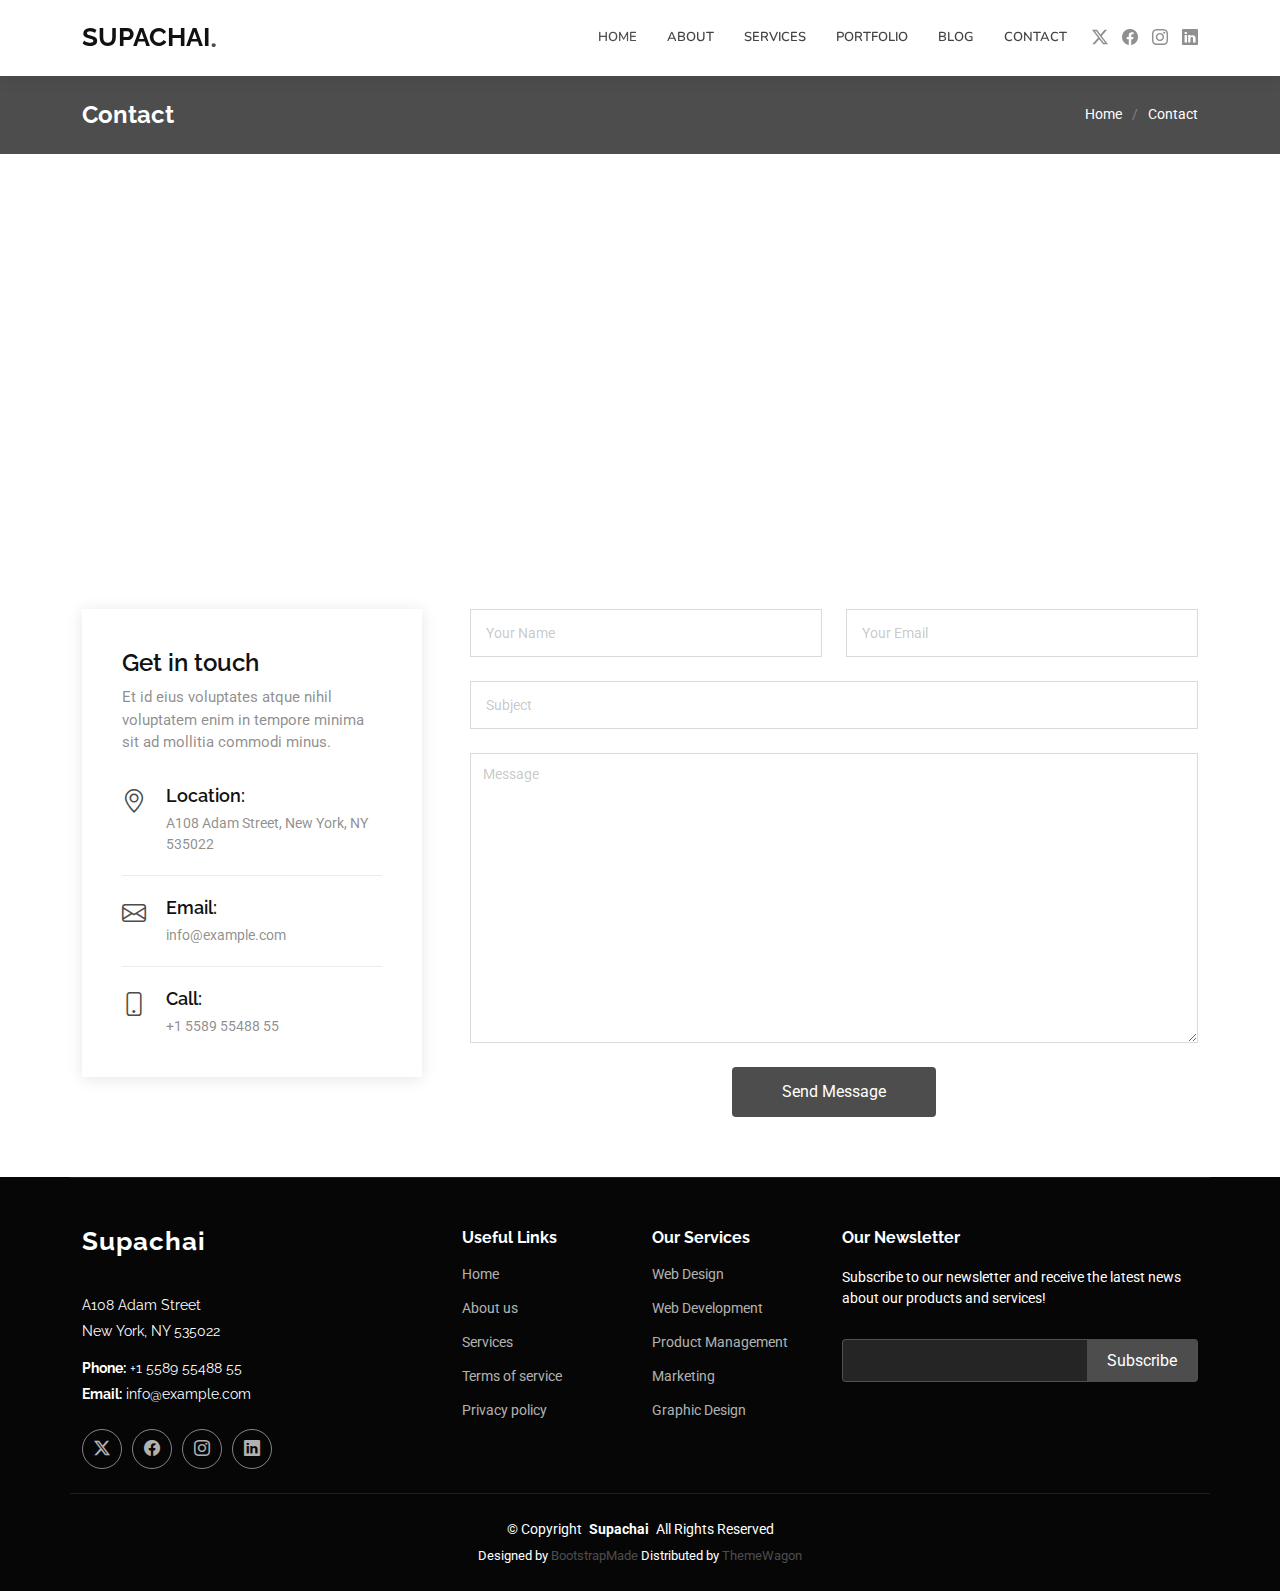
<file: contact.html>
<!DOCTYPE html>
<html lang="en">

<head>
  <meta charset="utf-8">
  <meta content="width=device-width, initial-scale=1.0" name="viewport">
  <title>Contact - Company Bootstrap Template</title>
  <meta name="description" content="">
  <meta name="keywords" content="">

  <!-- Favicons -->
  <link href="assets/img/favicon.png" rel="icon">
  <link href="assets/img/apple-touch-icon.png" rel="apple-touch-icon">

  <!-- Fonts -->
  <link href="https://fonts.googleapis.com" rel="preconnect">
  <link href="https://fonts.gstatic.com" rel="preconnect" crossorigin>
  <link href="https://fonts.googleapis.com/css2?family=Roboto:ital,wght@0,100;0,300;0,400;0,500;0,700;0,900;1,100;1,300;1,400;1,500;1,700;1,900&family=Raleway:ital,wght@0,100;0,200;0,300;0,400;0,500;0,600;0,700;0,800;0,900;1,100;1,200;1,300;1,400;1,500;1,600;1,700;1,800;1,900&family=Nunito:ital,wght@0,200;0,300;0,400;0,500;0,600;0,700;0,800;0,900;1,200;1,300;1,400;1,500;1,600;1,700;1,800;1,900&display=swap" rel="stylesheet">

  <!-- Vendor CSS Files -->
  <link href="assets/vendor/bootstrap/css/bootstrap.min.css" rel="stylesheet">
  <link href="assets/vendor/bootstrap-icons/bootstrap-icons.css" rel="stylesheet">
  <link href="assets/vendor/aos/aos.css" rel="stylesheet">
  <link href="assets/vendor/glightbox/css/glightbox.min.css" rel="stylesheet">
  <link href="assets/vendor/swiper/swiper-bundle.min.css" rel="stylesheet">

  <!-- Main CSS File -->
  <link href="assets/css/main.css" rel="stylesheet">

  <!-- =======================================================
  * Template Name: Company
  * Template URL: https://bootstrapmade.com/company-free-html-bootstrap-template/
  * Updated: Aug 07 2024 with Bootstrap v5.3.3
  * Author: BootstrapMade.com
  * License: https://bootstrapmade.com/license/
  ======================================================== -->
</head>

<body class="contact-page">

  <header id="header" class="header d-flex align-items-center sticky-top">
    <div class="container position-relative d-flex align-items-center">

      <a href="index.html" class="logo d-flex align-items-center me-auto">
        <!-- Uncomment the line below if you also wish to use an image logo -->
        <!-- <img src="assets/img/logo.png" alt=""> -->
        <h1 class="sitename">Supachai</h1><span>.</span>
      </a>

      <nav id="navmenu" class="navmenu">
        <ul>
          <li><a href="index.html" class="active">Home</a></li>
          <li class="dropdown"><a href="about.html"><span>About</span> </a>
            <ul>
            </ul>
          </li>
          <li><a href="services.html">Services</a></li>
          <li><a href="portfolio.html">Portfolio</a></li>
          <li><a href="blog.html">Blog</a></li>
          <li><a href="contact.html">Contact</a></li>
        </ul>
        <i class="mobile-nav-toggle d-xl-none bi bi-list"></i>
      </nav>

      <div class="header-social-links">
        <a href="#" class="twitter"><i class="bi bi-twitter-x"></i></a>
        <a href="#" class="facebook"><i class="bi bi-facebook"></i></a>
        <a href="#" class="instagram"><i class="bi bi-instagram"></i></a>
        <a href="#" class="linkedin"><i class="bi bi-linkedin"></i></a>
      </div>

    </div>
  </header>

  <main class="main">

    <!-- Page Title -->
    <div class="page-title accent-background">
      <div class="container d-lg-flex justify-content-between align-items-center">
        <h1 class="mb-2 mb-lg-0">Contact</h1>
        <nav class="breadcrumbs">
          <ol>
            <li><a href="index.html">Home</a></li>
            <li class="current">Contact</li>
          </ol>
        </nav>
      </div>
    </div><!-- End Page Title -->

    <!-- Contact Section -->
    <section id="contact" class="contact section">

      <div class="mb-5">
        <iframe style="width: 100%; height: 400px;" src="https://www.google.com/maps/embed?pb=!1m14!1m8!1m3!1d12097.433213460943!2d-74.0062269!3d40.7101282!3m2!1i1024!2i768!4f13.1!3m3!1m2!1s0x0%3A0xb89d1fe6bc499443!2sDowntown+Conference+Center!5e0!3m2!1smk!2sbg!4v1539943755621" frameborder="0" allowfullscreen=""></iframe>
      </div><!-- End Google Maps -->

      <div class="container" data-aos="fade">

        <div class="row gy-5 gx-lg-5">

          <div class="col-lg-4">

            <div class="info">
              <h3>Get in touch</h3>
              <p>Et id eius voluptates atque nihil voluptatem enim in tempore minima sit ad mollitia commodi minus.</p>

              <div class="info-item d-flex">
                <i class="bi bi-geo-alt flex-shrink-0"></i>
                <div>
                  <h4>Location:</h4>
                  <p>A108 Adam Street, New York, NY 535022</p>
                </div>
              </div><!-- End Info Item -->

              <div class="info-item d-flex">
                <i class="bi bi-envelope flex-shrink-0"></i>
                <div>
                  <h4>Email:</h4>
                  <p>info@example.com</p>
                </div>
              </div><!-- End Info Item -->

              <div class="info-item d-flex">
                <i class="bi bi-phone flex-shrink-0"></i>
                <div>
                  <h4>Call:</h4>
                  <p>+1 5589 55488 55</p>
                </div>
              </div><!-- End Info Item -->

            </div>

          </div>

          <div class="col-lg-8">
            <form action="forms/contact.php" method="post" role="form" class="php-email-form">
              <div class="row">
                <div class="col-md-6 form-group">
                  <input type="text" name="name" class="form-control" id="name" placeholder="Your Name" required="">
                </div>
                <div class="col-md-6 form-group mt-3 mt-md-0">
                  <input type="email" class="form-control" name="email" id="email" placeholder="Your Email" required="">
                </div>
              </div>
              <div class="form-group mt-3">
                <input type="text" class="form-control" name="subject" id="subject" placeholder="Subject" required="">
              </div>
              <div class="form-group mt-3">
                <textarea class="form-control" name="message" placeholder="Message" required=""></textarea>
              </div>
              <div class="my-3">
                <div class="loading">Loading</div>
                <div class="error-message"></div>
                <div class="sent-message">Your message has been sent. Thank you!</div>
              </div>
              <div class="text-center"><button type="submit">Send Message</button></div>
            </form>
          </div><!-- End Contact Form -->

        </div>

      </div>

    </section><!-- /Contact Section -->

  </main>

  <footer id="footer" class="footer dark-background">

    <div class="container footer-top">
      <div class="row gy-4">
        <div class="col-lg-4 col-md-6 footer-about">
          <a href="index.html" class="logo d-flex align-items-center">
            <span class="sitename">Supachai</span>
          </a>
          <div class="footer-contact pt-3">
            <p>A108 Adam Street</p>
            <p>New York, NY 535022</p>
            <p class="mt-3"><strong>Phone:</strong> <span>+1 5589 55488 55</span></p>
            <p><strong>Email:</strong> <span>info@example.com</span></p>
          </div>
          <div class="social-links d-flex mt-4">
            <a href=""><i class="bi bi-twitter-x"></i></a>
            <a href=""><i class="bi bi-facebook"></i></a>
            <a href=""><i class="bi bi-instagram"></i></a>
            <a href=""><i class="bi bi-linkedin"></i></a>
          </div>
        </div>

        <div class="col-lg-2 col-md-3 footer-links">
          <h4>Useful Links</h4>
          <ul>
            <li><a href="#">Home</a></li>
            <li><a href="#">About us</a></li>
            <li><a href="#">Services</a></li>
            <li><a href="#">Terms of service</a></li>
            <li><a href="#">Privacy policy</a></li>
          </ul>
        </div>

        <div class="col-lg-2 col-md-3 footer-links">
          <h4>Our Services</h4>
          <ul>
            <li><a href="#">Web Design</a></li>
            <li><a href="#">Web Development</a></li>
            <li><a href="#">Product Management</a></li>
            <li><a href="#">Marketing</a></li>
            <li><a href="#">Graphic Design</a></li>
          </ul>
        </div>

        <div class="col-lg-4 col-md-12 footer-newsletter">
          <h4>Our Newsletter</h4>
          <p>Subscribe to our newsletter and receive the latest news about our products and services!</p>
          <form action="forms/newsletter.php" method="post" class="php-email-form">
            <div class="newsletter-form"><input type="email" name="email"><input type="submit" value="Subscribe"></div>
            <div class="loading">Loading</div>
            <div class="error-message"></div>
            <div class="sent-message">Your subscription request has been sent. Thank you!</div>
          </form>
        </div>

      </div>
    </div>

    <div class="container copyright text-center mt-4">
      <p>© <span>Copyright</span> <strong class="px-1 sitename">Supachai</strong> <span>All Rights Reserved</span></p>
      <div class="credits">
        <!-- All the links in the footer should remain intact. -->
        <!-- You can delete the links only if you've purchased the pro version. -->
        <!-- Licensing information: https://bootstrapmade.com/license/ -->
        <!-- Purchase the pro version with working PHP/AJAX contact form: [buy-url] -->
        Designed by <a href="https://bootstrapmade.com/">BootstrapMade</a> Distributed by <a href=“https://themewagon.com>ThemeWagon
      </div>
    </div>

  </footer>

  <!-- Scroll Top -->
  <a href="#" id="scroll-top" class="scroll-top d-flex align-items-center justify-content-center"><i class="bi bi-arrow-up-short"></i></a>

  <!-- Preloader -->
  <div id="preloader"></div>

  <!-- Vendor JS Files -->
  <script src="assets/vendor/bootstrap/js/bootstrap.bundle.min.js"></script>
  <script src="assets/vendor/php-email-form/validate.js"></script>
  <script src="assets/vendor/aos/aos.js"></script>
  <script src="assets/vendor/glightbox/js/glightbox.min.js"></script>
  <script src="assets/vendor/imagesloaded/imagesloaded.pkgd.min.js"></script>
  <script src="assets/vendor/isotope-layout/isotope.pkgd.min.js"></script>
  <script src="assets/vendor/waypoints/noframework.waypoints.js"></script>
  <script src="assets/vendor/swiper/swiper-bundle.min.js"></script>

  <!-- Main JS File -->
  <script src="assets/js/main.js"></script>

</body>

</html>
</file>
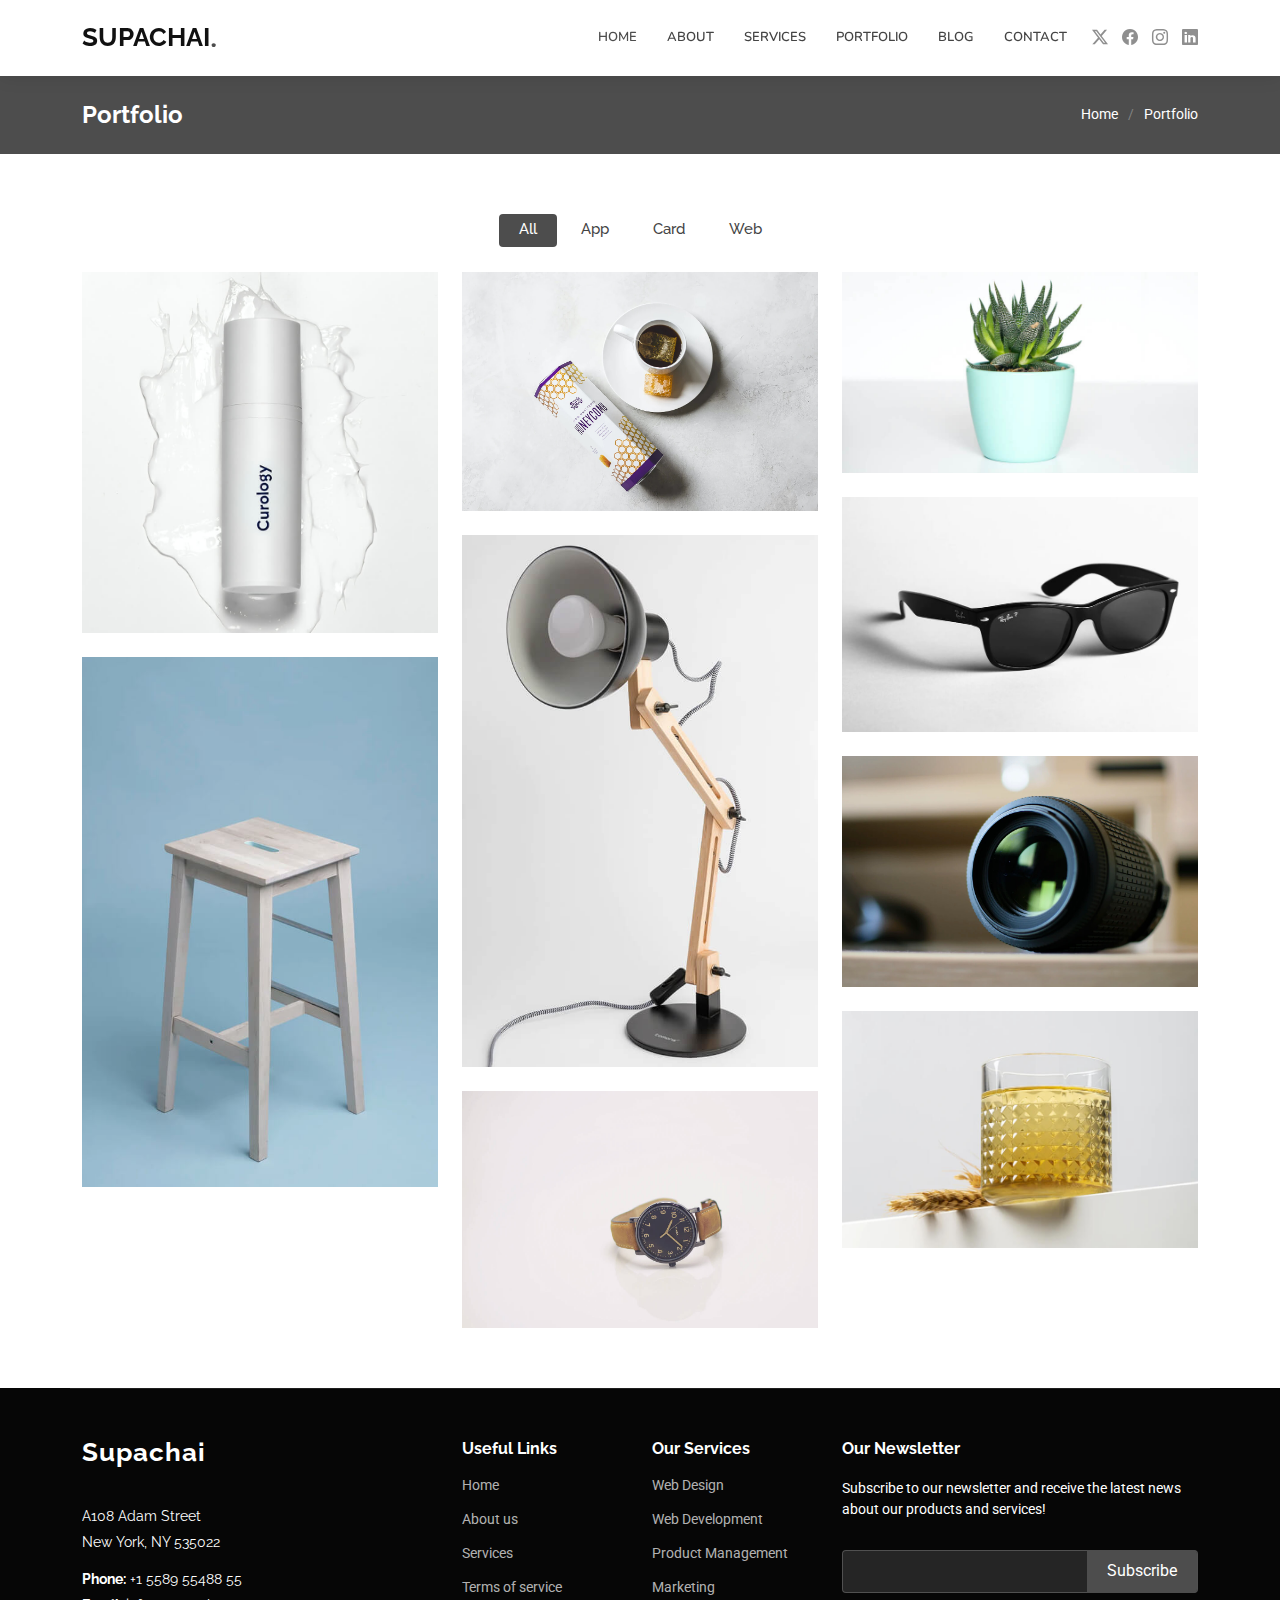
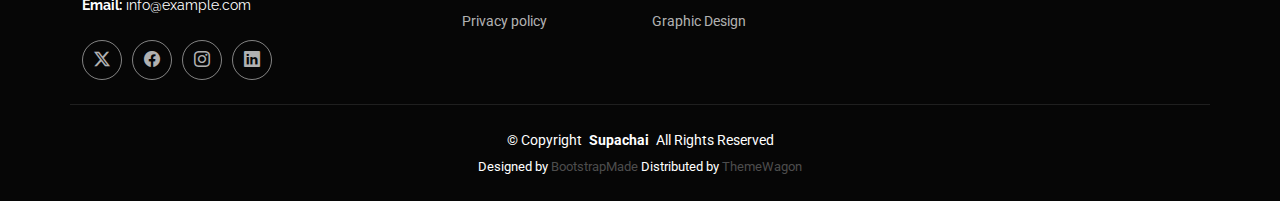
<file: portfolio.html>
<!DOCTYPE html>
<html lang="en">

<head>
  <meta charset="utf-8">
  <meta content="width=device-width, initial-scale=1.0" name="viewport">
  <title>Portfolio - Company Bootstrap Template</title>
  <meta name="description" content="">
  <meta name="keywords" content="">

  <!-- Favicons -->
  <link href="assets/img/favicon.png" rel="icon">
  <link href="assets/img/apple-touch-icon.png" rel="apple-touch-icon">

  <!-- Fonts -->
  <link href="https://fonts.googleapis.com" rel="preconnect">
  <link href="https://fonts.gstatic.com" rel="preconnect" crossorigin>
  <link href="https://fonts.googleapis.com/css2?family=Roboto:ital,wght@0,100;0,300;0,400;0,500;0,700;0,900;1,100;1,300;1,400;1,500;1,700;1,900&family=Raleway:ital,wght@0,100;0,200;0,300;0,400;0,500;0,600;0,700;0,800;0,900;1,100;1,200;1,300;1,400;1,500;1,600;1,700;1,800;1,900&family=Nunito:ital,wght@0,200;0,300;0,400;0,500;0,600;0,700;0,800;0,900;1,200;1,300;1,400;1,500;1,600;1,700;1,800;1,900&display=swap" rel="stylesheet">

  <!-- Vendor CSS Files -->
  <link href="assets/vendor/bootstrap/css/bootstrap.min.css" rel="stylesheet">
  <link href="assets/vendor/bootstrap-icons/bootstrap-icons.css" rel="stylesheet">
  <link href="assets/vendor/aos/aos.css" rel="stylesheet">
  <link href="assets/vendor/glightbox/css/glightbox.min.css" rel="stylesheet">
  <link href="assets/vendor/swiper/swiper-bundle.min.css" rel="stylesheet">

  <!-- Main CSS File -->
  <link href="assets/css/main.css" rel="stylesheet">

  <!-- =======================================================
  * Template Name: Company
  * Template URL: https://bootstrapmade.com/company-free-html-bootstrap-template/
  * Updated: Aug 07 2024 with Bootstrap v5.3.3
  * Author: BootstrapMade.com
  * License: https://bootstrapmade.com/license/
  ======================================================== -->
</head>

<body class="portfolio-page">

  <header id="header" class="header d-flex align-items-center sticky-top">
    <div class="container position-relative d-flex align-items-center">

      <a href="index.html" class="logo d-flex align-items-center me-auto">
        <!-- Uncomment the line below if you also wish to use an image logo -->
        <!-- <img src="assets/img/logo.png" alt=""> -->
        <h1 class="sitename">Supachai</h1><span>.</span>
      </a>

      <nav id="navmenu" class="navmenu">
        <ul>
          <li><a href="index.html" class="active">Home</a></li>
          <li class="dropdown"><a href="about.html"><span>About</span> </a>
            <ul>
            </ul>
          </li>
          <li><a href="services.html">Services</a></li>
          <li><a href="portfolio.html">Portfolio</a></li>
          <li><a href="blog.html">Blog</a></li>
          <li><a href="contact.html">Contact</a></li>
        </ul>
        <i class="mobile-nav-toggle d-xl-none bi bi-list"></i>
      </nav>

      <div class="header-social-links">
        <a href="#" class="twitter"><i class="bi bi-twitter-x"></i></a>
        <a href="#" class="facebook"><i class="bi bi-facebook"></i></a>
        <a href="#" class="instagram"><i class="bi bi-instagram"></i></a>
        <a href="#" class="linkedin"><i class="bi bi-linkedin"></i></a>
      </div>

    </div>
  </header>

  <main class="main">

    <!-- Page Title -->
    <div class="page-title accent-background">
      <div class="container d-lg-flex justify-content-between align-items-center">
        <h1 class="mb-2 mb-lg-0">Portfolio</h1>
        <nav class="breadcrumbs">
          <ol>
            <li><a href="index.html">Home</a></li>
            <li class="current">Portfolio</li>
          </ol>
        </nav>
      </div>
    </div><!-- End Page Title -->

    <!-- Portfolio Section -->
    <section id="portfolio" class="portfolio section">

      <div class="container">

        <div class="isotope-layout" data-default-filter="*" data-layout="masonry" data-sort="original-order">

          <ul class="portfolio-filters isotope-filters" data-aos="fade-up" data-aos-delay="100">
            <li data-filter="*" class="filter-active">All</li>
            <li data-filter=".filter-app">App</li>
            <li data-filter=".filter-product">Card</li>
            <li data-filter=".filter-branding">Web</li>
          </ul><!-- End Portfolio Filters -->

          <div class="row gy-4 isotope-container" data-aos="fade-up" data-aos-delay="200">

            <div class="col-lg-4 col-md-6 portfolio-item isotope-item filter-app">
              <img src="assets/img/masonry-portfolio/masonry-portfolio-1.jpg" class="img-fluid" alt="">
              <div class="portfolio-info">
                <h4>App 1</h4>
                <p>Lorem ipsum, dolor sit</p>
                <a href="assets/img/masonry-portfolio/masonry-portfolio-1.jpg" title="App 1" data-gallery="portfolio-gallery-app" class="glightbox preview-link"><i class="bi bi-zoom-in"></i></a>
                <a href="portfolio-details.html" title="More Details" class="details-link"><i class="bi bi-link-45deg"></i></a>
              </div>
            </div><!-- End Portfolio Item -->

            <div class="col-lg-4 col-md-6 portfolio-item isotope-item filter-product">
              <img src="assets/img/masonry-portfolio/masonry-portfolio-2.jpg" class="img-fluid" alt="">
              <div class="portfolio-info">
                <h4>Product 1</h4>
                <p>Lorem ipsum, dolor sit</p>
                <a href="assets/img/masonry-portfolio/masonry-portfolio-2.jpg" title="Product 1" data-gallery="portfolio-gallery-product" class="glightbox preview-link"><i class="bi bi-zoom-in"></i></a>
                <a href="portfolio-details.html" title="More Details" class="details-link"><i class="bi bi-link-45deg"></i></a>
              </div>
            </div><!-- End Portfolio Item -->

            <div class="col-lg-4 col-md-6 portfolio-item isotope-item filter-branding">
              <img src="assets/img/masonry-portfolio/masonry-portfolio-3.jpg" class="img-fluid" alt="">
              <div class="portfolio-info">
                <h4>Branding 1</h4>
                <p>Lorem ipsum, dolor sit</p>
                <a href="assets/img/masonry-portfolio/masonry-portfolio-3.jpg" title="Branding 1" data-gallery="portfolio-gallery-branding" class="glightbox preview-link"><i class="bi bi-zoom-in"></i></a>
                <a href="portfolio-details.html" title="More Details" class="details-link"><i class="bi bi-link-45deg"></i></a>
              </div>
            </div><!-- End Portfolio Item -->

            <div class="col-lg-4 col-md-6 portfolio-item isotope-item filter-app">
              <img src="assets/img/masonry-portfolio/masonry-portfolio-4.jpg" class="img-fluid" alt="">
              <div class="portfolio-info">
                <h4>App 2</h4>
                <p>Lorem ipsum, dolor sit</p>
                <a href="assets/img/masonry-portfolio/masonry-portfolio-4.jpg" title="App 2" data-gallery="portfolio-gallery-app" class="glightbox preview-link"><i class="bi bi-zoom-in"></i></a>
                <a href="portfolio-details.html" title="More Details" class="details-link"><i class="bi bi-link-45deg"></i></a>
              </div>
            </div><!-- End Portfolio Item -->

            <div class="col-lg-4 col-md-6 portfolio-item isotope-item filter-product">
              <img src="assets/img/masonry-portfolio/masonry-portfolio-5.jpg" class="img-fluid" alt="">
              <div class="portfolio-info">
                <h4>Product 2</h4>
                <p>Lorem ipsum, dolor sit</p>
                <a href="assets/img/masonry-portfolio/masonry-portfolio-5.jpg" title="Product 2" data-gallery="portfolio-gallery-product" class="glightbox preview-link"><i class="bi bi-zoom-in"></i></a>
                <a href="portfolio-details.html" title="More Details" class="details-link"><i class="bi bi-link-45deg"></i></a>
              </div>
            </div><!-- End Portfolio Item -->

            <div class="col-lg-4 col-md-6 portfolio-item isotope-item filter-branding">
              <img src="assets/img/masonry-portfolio/masonry-portfolio-6.jpg" class="img-fluid" alt="">
              <div class="portfolio-info">
                <h4>Branding 2</h4>
                <p>Lorem ipsum, dolor sit</p>
                <a href="assets/img/masonry-portfolio/masonry-portfolio-6.jpg" title="Branding 2" data-gallery="portfolio-gallery-branding" class="glightbox preview-link"><i class="bi bi-zoom-in"></i></a>
                <a href="portfolio-details.html" title="More Details" class="details-link"><i class="bi bi-link-45deg"></i></a>
              </div>
            </div><!-- End Portfolio Item -->

            <div class="col-lg-4 col-md-6 portfolio-item isotope-item filter-app">
              <img src="assets/img/masonry-portfolio/masonry-portfolio-7.jpg" class="img-fluid" alt="">
              <div class="portfolio-info">
                <h4>App 3</h4>
                <p>Lorem ipsum, dolor sit</p>
                <a href="assets/img/masonry-portfolio/masonry-portfolio-7.jpg" title="App 3" data-gallery="portfolio-gallery-app" class="glightbox preview-link"><i class="bi bi-zoom-in"></i></a>
                <a href="portfolio-details.html" title="More Details" class="details-link"><i class="bi bi-link-45deg"></i></a>
              </div>
            </div><!-- End Portfolio Item -->

            <div class="col-lg-4 col-md-6 portfolio-item isotope-item filter-product">
              <img src="assets/img/masonry-portfolio/masonry-portfolio-8.jpg" class="img-fluid" alt="">
              <div class="portfolio-info">
                <h4>Product 3</h4>
                <p>Lorem ipsum, dolor sit</p>
                <a href="assets/img/masonry-portfolio/masonry-portfolio-8.jpg" title="Product 3" data-gallery="portfolio-gallery-product" class="glightbox preview-link"><i class="bi bi-zoom-in"></i></a>
                <a href="portfolio-details.html" title="More Details" class="details-link"><i class="bi bi-link-45deg"></i></a>
              </div>
            </div><!-- End Portfolio Item -->

            <div class="col-lg-4 col-md-6 portfolio-item isotope-item filter-branding">
              <img src="assets/img/masonry-portfolio/masonry-portfolio-9.jpg" class="img-fluid" alt="">
              <div class="portfolio-info">
                <h4>Branding 3</h4>
                <p>Lorem ipsum, dolor sit</p>
                <a href="assets/img/masonry-portfolio/masonry-portfolio-9.jpg" title="Branding 2" data-gallery="portfolio-gallery-branding" class="glightbox preview-link"><i class="bi bi-zoom-in"></i></a>
                <a href="portfolio-details.html" title="More Details" class="details-link"><i class="bi bi-link-45deg"></i></a>
              </div>
            </div><!-- End Portfolio Item -->

          </div><!-- End Portfolio Container -->

        </div>

      </div>

    </section><!-- /Portfolio Section -->

  </main>

  <footer id="footer" class="footer dark-background">

    <div class="container footer-top">
      <div class="row gy-4">
        <div class="col-lg-4 col-md-6 footer-about">
          <a href="index.html" class="logo d-flex align-items-center">
            <span class="sitename">Supachai</span>
          </a>
          <div class="footer-contact pt-3">
            <p>A108 Adam Street</p>
            <p>New York, NY 535022</p>
            <p class="mt-3"><strong>Phone:</strong> <span>+1 5589 55488 55</span></p>
            <p><strong>Email:</strong> <span>info@example.com</span></p>
          </div>
          <div class="social-links d-flex mt-4">
            <a href=""><i class="bi bi-twitter-x"></i></a>
            <a href=""><i class="bi bi-facebook"></i></a>
            <a href=""><i class="bi bi-instagram"></i></a>
            <a href=""><i class="bi bi-linkedin"></i></a>
          </div>
        </div>

        <div class="col-lg-2 col-md-3 footer-links">
          <h4>Useful Links</h4>
          <ul>
            <li><a href="#">Home</a></li>
            <li><a href="#">About us</a></li>
            <li><a href="#">Services</a></li>
            <li><a href="#">Terms of service</a></li>
            <li><a href="#">Privacy policy</a></li>
          </ul>
        </div>

        <div class="col-lg-2 col-md-3 footer-links">
          <h4>Our Services</h4>
          <ul>
            <li><a href="#">Web Design</a></li>
            <li><a href="#">Web Development</a></li>
            <li><a href="#">Product Management</a></li>
            <li><a href="#">Marketing</a></li>
            <li><a href="#">Graphic Design</a></li>
          </ul>
        </div>

        <div class="col-lg-4 col-md-12 footer-newsletter">
          <h4>Our Newsletter</h4>
          <p>Subscribe to our newsletter and receive the latest news about our products and services!</p>
          <form action="forms/newsletter.php" method="post" class="php-email-form">
            <div class="newsletter-form"><input type="email" name="email"><input type="submit" value="Subscribe"></div>
            <div class="loading">Loading</div>
            <div class="error-message"></div>
            <div class="sent-message">Your subscription request has been sent. Thank you!</div>
          </form>
        </div>

      </div>
    </div>

    <div class="container copyright text-center mt-4">
      <p>© <span>Copyright</span> <strong class="px-1 sitename">Supachai</strong> <span>All Rights Reserved</span></p>
      <div class="credits">
        <!-- All the links in the footer should remain intact. -->
        <!-- You can delete the links only if you've purchased the pro version. -->
        <!-- Licensing information: https://bootstrapmade.com/license/ -->
        <!-- Purchase the pro version with working PHP/AJAX contact form: [buy-url] -->
        Designed by <a href="https://bootstrapmade.com/">BootstrapMade</a> Distributed by <a href=“https://themewagon.com>ThemeWagon
      </div>
    </div>

  </footer>

  <!-- Scroll Top -->
  <a href="#" id="scroll-top" class="scroll-top d-flex align-items-center justify-content-center"><i class="bi bi-arrow-up-short"></i></a>

  <!-- Preloader -->
  <div id="preloader"></div>

  <!-- Vendor JS Files -->
  <script src="assets/vendor/bootstrap/js/bootstrap.bundle.min.js"></script>
  <script src="assets/vendor/php-email-form/validate.js"></script>
  <script src="assets/vendor/aos/aos.js"></script>
  <script src="assets/vendor/glightbox/js/glightbox.min.js"></script>
  <script src="assets/vendor/imagesloaded/imagesloaded.pkgd.min.js"></script>
  <script src="assets/vendor/isotope-layout/isotope.pkgd.min.js"></script>
  <script src="assets/vendor/waypoints/noframework.waypoints.js"></script>
  <script src="assets/vendor/swiper/swiper-bundle.min.js"></script>

  <!-- Main JS File -->
  <script src="assets/js/main.js"></script>

</body>

</html>
</file>
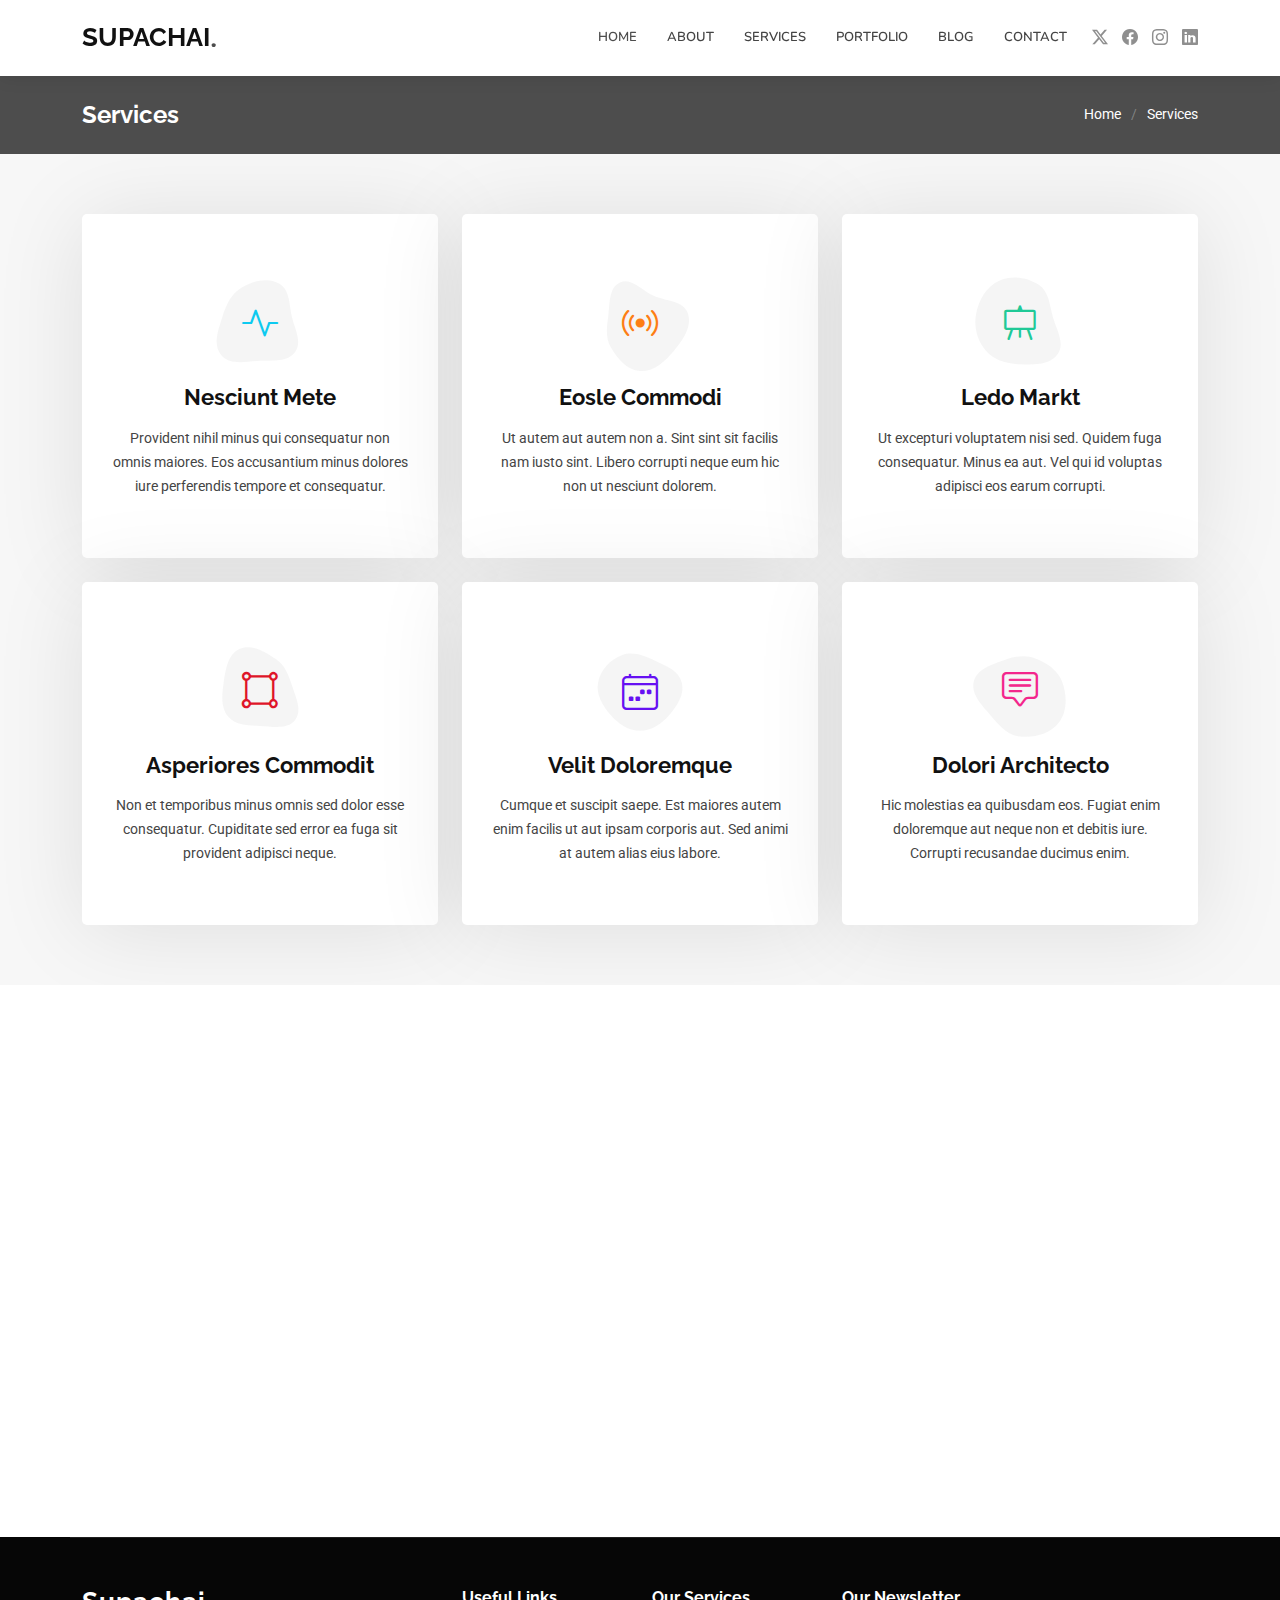
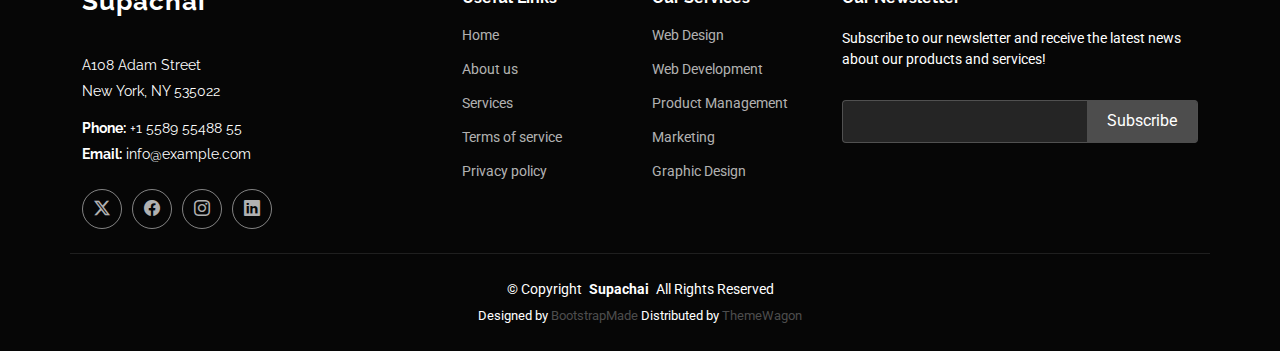
<file: services.html>
<!DOCTYPE html>
<html lang="en">

<head>
  <meta charset="utf-8">
  <meta content="width=device-width, initial-scale=1.0" name="viewport">
  <title>Services - Company Bootstrap Template</title>
  <meta name="description" content="">
  <meta name="keywords" content="">

  <!-- Favicons -->
  <link href="assets/img/favicon.png" rel="icon">
  <link href="assets/img/apple-touch-icon.png" rel="apple-touch-icon">

  <!-- Fonts -->
  <link href="https://fonts.googleapis.com" rel="preconnect">
  <link href="https://fonts.gstatic.com" rel="preconnect" crossorigin>
  <link href="https://fonts.googleapis.com/css2?family=Roboto:ital,wght@0,100;0,300;0,400;0,500;0,700;0,900;1,100;1,300;1,400;1,500;1,700;1,900&family=Raleway:ital,wght@0,100;0,200;0,300;0,400;0,500;0,600;0,700;0,800;0,900;1,100;1,200;1,300;1,400;1,500;1,600;1,700;1,800;1,900&family=Nunito:ital,wght@0,200;0,300;0,400;0,500;0,600;0,700;0,800;0,900;1,200;1,300;1,400;1,500;1,600;1,700;1,800;1,900&display=swap" rel="stylesheet">

  <!-- Vendor CSS Files -->
  <link href="assets/vendor/bootstrap/css/bootstrap.min.css" rel="stylesheet">
  <link href="assets/vendor/bootstrap-icons/bootstrap-icons.css" rel="stylesheet">
  <link href="assets/vendor/aos/aos.css" rel="stylesheet">
  <link href="assets/vendor/glightbox/css/glightbox.min.css" rel="stylesheet">
  <link href="assets/vendor/swiper/swiper-bundle.min.css" rel="stylesheet">

  <!-- Main CSS File -->
  <link href="assets/css/main.css" rel="stylesheet">

  <!-- =======================================================
  * Template Name: Company
  * Template URL: https://bootstrapmade.com/company-free-html-bootstrap-template/
  * Updated: Aug 07 2024 with Bootstrap v5.3.3
  * Author: BootstrapMade.com
  * License: https://bootstrapmade.com/license/
  ======================================================== -->
</head>

<body class="services-page">

  <header id="header" class="header d-flex align-items-center sticky-top">
    <div class="container position-relative d-flex align-items-center">

      <a href="index.html" class="logo d-flex align-items-center me-auto">
        <!-- Uncomment the line below if you also wish to use an image logo -->
        <!-- <img src="assets/img/logo.png" alt=""> -->
        <h1 class="sitename">Supachai</h1><span>.</span>
      </a>
      <nav id="navmenu" class="navmenu">
        <ul>
          <li><a href="index.html" class="active">Home</a></li>
          <li class="dropdown"><a href="about.html"><span>About</span> </a>
            <ul>
            </ul>
          </li>
          <li><a href="services.html">Services</a></li>
          <li><a href="portfolio.html">Portfolio</a></li>
          <li><a href="blog.html">Blog</a></li>
          <li><a href="contact.html">Contact</a></li>
        </ul>
        <i class="mobile-nav-toggle d-xl-none bi bi-list"></i>
      </nav>

      <div class="header-social-links">
        <a href="#" class="twitter"><i class="bi bi-twitter-x"></i></a>
        <a href="#" class="facebook"><i class="bi bi-facebook"></i></a>
        <a href="#" class="instagram"><i class="bi bi-instagram"></i></a>
        <a href="#" class="linkedin"><i class="bi bi-linkedin"></i></a>
      </div>

    </div>
  </header>

  <main class="main">

    <!-- Page Title -->
    <div class="page-title accent-background">
      <div class="container d-lg-flex justify-content-between align-items-center">
        <h1 class="mb-2 mb-lg-0">Services</h1>
        <nav class="breadcrumbs">
          <ol>
            <li><a href="index.html">Home</a></li>
            <li class="current">Services</li>
          </ol>
        </nav>
      </div>
    </div><!-- End Page Title -->

    <!-- Services Section -->
    <section id="services" class="services section light-background">

      <div class="container">

        <div class="row gy-4">

          <div class="col-lg-4 col-md-6" data-aos="fade-up" data-aos-delay="100">
            <div class="service-item item-cyan position-relative">
              <div class="icon">
                <svg width="100" height="100" viewBox="0 0 600 600" xmlns="http://www.w3.org/2000/svg">
                  <path stroke="none" stroke-width="0" fill="#f5f5f5" d="M300,521.0016835830174C376.1290562159157,517.8887921683347,466.0731472004068,529.7835943286574,510.70327084640275,468.03025145048787C554.3714126377745,407.6079735673963,508.03601936045806,328.9844924480964,491.2728898941984,256.3432110539036C474.5976632858925,184.082847569629,479.9380746630129,96.60480741107993,416.23090153303,58.64404602377083C348.86323505073057,18.502131276798302,261.93793281208167,40.57373210992963,193.5410806939664,78.93577620505333C130.42746243093433,114.334589627462,98.30271207620316,179.96522072025542,76.75703585869454,249.04625023123273C51.97151888228291,328.5150500222984,13.704378332031375,421.85034740162234,66.52175969318436,486.19268352777647C119.04800174914682,550.1803526380478,217.28368757567262,524.383925680826,300,521.0016835830174"></path>
                </svg>
                <i class="bi bi-activity"></i>
              </div>
              <a href="service-details.html" class="stretched-link">
                <h3>Nesciunt Mete</h3>
              </a>
              <p>Provident nihil minus qui consequatur non omnis maiores. Eos accusantium minus dolores iure perferendis tempore et consequatur.</p>
            </div>
          </div><!-- End Service Item -->

          <div class="col-lg-4 col-md-6" data-aos="fade-up" data-aos-delay="200">
            <div class="service-item item-orange position-relative">
              <div class="icon">
                <svg width="100" height="100" viewBox="0 0 600 600" xmlns="http://www.w3.org/2000/svg">
                  <path stroke="none" stroke-width="0" fill="#f5f5f5" d="M300,582.0697525312426C382.5290701553225,586.8405444964366,449.9789794690241,525.3245884688669,502.5850820975895,461.55621195738473C556.606425686781,396.0723002908107,615.8543463187945,314.28637112970534,586.6730223649479,234.56875336149918C558.9533121215079,158.8439757836574,454.9685369536778,164.00468322053177,381.49747125262974,130.76875717737553C312.15926192815925,99.40240125094834,248.97055460311594,18.661163978235184,179.8680185752513,50.54337015887873C110.5421016452524,82.52863877960104,119.82277516462835,180.83849132639028,109.12597500060166,256.43424936330496C100.08760227029461,320.3096726198365,92.17705696193138,384.0621239912766,124.79988738764834,439.7174275375508C164.83382741302287,508.01625554203684,220.96474134820875,577.5009287672846,300,582.0697525312426"></path>
                </svg>
                <i class="bi bi-broadcast"></i>
              </div>
              <a href="service-details.html" class="stretched-link">
                <h3>Eosle Commodi</h3>
              </a>
              <p>Ut autem aut autem non a. Sint sint sit facilis nam iusto sint. Libero corrupti neque eum hic non ut nesciunt dolorem.</p>
            </div>
          </div><!-- End Service Item -->

          <div class="col-lg-4 col-md-6" data-aos="fade-up" data-aos-delay="300">
            <div class="service-item item-teal position-relative">
              <div class="icon">
                <svg width="100" height="100" viewBox="0 0 600 600" xmlns="http://www.w3.org/2000/svg">
                  <path stroke="none" stroke-width="0" fill="#f5f5f5" d="M300,541.5067337569781C382.14930387511276,545.0595476570109,479.8736841581634,548.3450877840088,526.4010558755058,480.5488172755941C571.5218469581645,414.80211281144784,517.5187510058486,332.0715597781072,496.52539010469104,255.14436215662573C477.37192572678356,184.95920475031193,473.57363656557914,105.61284051026155,413.0603344069578,65.22779650032875C343.27470386102294,18.654635553484475,251.2091493199835,5.337323636656869,175.0934190732945,40.62881213300186C97.87086631185822,76.43348514350839,51.98124368387456,156.15599469081315,36.44837278890362,239.84606092416172C21.716077023791087,319.22268207091537,43.775223500013084,401.1760424656574,96.891909868211,461.97329694683043C147.22146801428983,519.5804099606455,223.5754009179313,538.201503339737,300,541.5067337569781"></path>
                </svg>
                <i class="bi bi-easel"></i>
              </div>
              <a href="service-details.html" class="stretched-link">
                <h3>Ledo Markt</h3>
              </a>
              <p>Ut excepturi voluptatem nisi sed. Quidem fuga consequatur. Minus ea aut. Vel qui id voluptas adipisci eos earum corrupti.</p>
            </div>
          </div><!-- End Service Item -->

          <div class="col-lg-4 col-md-6" data-aos="fade-up" data-aos-delay="400">
            <div class="service-item item-red position-relative">
              <div class="icon">
                <svg width="100" height="100" viewBox="0 0 600 600" xmlns="http://www.w3.org/2000/svg">
                  <path stroke="none" stroke-width="0" fill="#f5f5f5" d="M300,503.46388370962813C374.79870501325706,506.71871716319447,464.8034551963731,527.1746412648533,510.4981551193396,467.86667711651364C555.9287308511215,408.9015244558933,512.6030010748507,327.5744911775523,490.211057578863,256.5855673507754C471.097692560561,195.9906835881958,447.69079081568157,138.11976852964426,395.19560036434837,102.3242989838813C329.3053358748298,57.3949838291264,248.02791733380457,8.279543830951368,175.87071277845988,42.242879143198664C103.41431057327972,76.34704239035025,93.79494320519305,170.9812938413882,81.28167332365135,250.07896920659033C70.17666984294237,320.27484674793965,64.84698225790005,396.69656628748305,111.28512138212992,450.4950937839243C156.20124167950087,502.5303643271138,231.32542653798444,500.4755392045468,300,503.46388370962813"></path>
                </svg>
                <i class="bi bi-bounding-box-circles"></i>
              </div>
              <a href="service-details.html" class="stretched-link">
                <h3>Asperiores Commodit</h3>
              </a>
              <p>Non et temporibus minus omnis sed dolor esse consequatur. Cupiditate sed error ea fuga sit provident adipisci neque.</p>
              <a href="service-details.html" class="stretched-link"></a>
            </div>
          </div><!-- End Service Item -->

          <div class="col-lg-4 col-md-6" data-aos="fade-up" data-aos-delay="500">
            <div class="service-item item-indigo position-relative">
              <div class="icon">
                <svg width="100" height="100" viewBox="0 0 600 600" xmlns="http://www.w3.org/2000/svg">
                  <path stroke="none" stroke-width="0" fill="#f5f5f5" d="M300,532.3542879108572C369.38199826031484,532.3153073249985,429.10787420159085,491.63046689027357,474.5244479745417,439.17860296908856C522.8885846962883,383.3225815378663,569.1668002868075,314.3205725914397,550.7432151929288,242.7694973846089C532.6665558377875,172.5657663291529,456.2379748765914,142.6223662098291,390.3689995646985,112.34683881706744C326.66090330228417,83.06452184765237,258.84405631176094,53.51806209861945,193.32584062364296,78.48882559362697C121.61183558270385,105.82097193414197,62.805066853699245,167.19869350419734,48.57481801355237,242.6138429142374C34.843463184063346,315.3850353017275,76.69343916112496,383.4422959591041,125.22947124332185,439.3748458443577C170.7312796277747,491.8107796887764,230.57421082200815,532.3932930995766,300,532.3542879108572"></path>
                </svg>
                <i class="bi bi-calendar4-week icon"></i>
              </div>
              <a href="service-details.html" class="stretched-link">
                <h3>Velit Doloremque</h3>
              </a>
              <p>Cumque et suscipit saepe. Est maiores autem enim facilis ut aut ipsam corporis aut. Sed animi at autem alias eius labore.</p>
              <a href="service-details.html" class="stretched-link"></a>
            </div>
          </div><!-- End Service Item -->

          <div class="col-lg-4 col-md-6" data-aos="fade-up" data-aos-delay="600">
            <div class="service-item item-pink position-relative">
              <div class="icon">
                <svg width="100" height="100" viewBox="0 0 600 600" xmlns="http://www.w3.org/2000/svg">
                  <path stroke="none" stroke-width="0" fill="#f5f5f5" d="M300,566.797414625762C385.7384707136149,576.1784315230908,478.7894351017131,552.8928747891023,531.9192734346935,484.94944893311C584.6109503024035,417.5663521118492,582.489472248146,322.67544863468447,553.9536738515405,242.03673114598146C529.1557734026468,171.96086150256528,465.24506316201064,127.66468636344209,395.9583748389544,100.7403814666027C334.2173773831606,76.7482773500951,269.4350130405921,84.62216499799875,207.1952322260088,107.2889140133804C132.92018162631612,134.33871894543012,41.79353780512637,160.00259165414826,22.644507872594943,236.69541883565114C3.319112789854554,314.0945973066697,72.72355303640163,379.243833228382,124.04198916343866,440.3218312028393C172.9286146004772,498.5055451809895,224.45579914871206,558.5317968840102,300,566.797414625762"></path>
                </svg>
                <i class="bi bi-chat-square-text"></i>
              </div>
              <a href="service-details.html" class="stretched-link">
                <h3>Dolori Architecto</h3>
              </a>
              <p>Hic molestias ea quibusdam eos. Fugiat enim doloremque aut neque non et debitis iure. Corrupti recusandae ducimus enim.</p>
              <a href="service-details.html" class="stretched-link"></a>
            </div>
          </div><!-- End Service Item -->

        </div>

      </div>

    </section><!-- /Services Section -->

    <!-- Features Section -->
    <section id="features" class="features section">

      <!-- Section Title -->
      <div class="container section-title" data-aos="fade-up">
        <h2>Features</h2>
        <p>Necessitatibus eius consequatur ex aliquid fuga eum quidem sint consectetur velit</p>
      </div><!-- End Section Title -->

      <div class="container">

        <div class="row gy-4">

          <div class="col-lg-3 col-md-4" data-aos="fade-up" data-aos-delay="100">
            <div class="features-item">
              <i class="bi bi-eye" style="color: #ffbb2c;"></i>
              <h3><a href="" class="stretched-link">Lorem Ipsum</a></h3>
            </div>
          </div><!-- End Feature Item -->

          <div class="col-lg-3 col-md-4" data-aos="fade-up" data-aos-delay="200">
            <div class="features-item">
              <i class="bi bi-infinity" style="color: #5578ff;"></i>
              <h3><a href="" class="stretched-link">Dolor Sitema</a></h3>
            </div>
          </div><!-- End Feature Item -->

          <div class="col-lg-3 col-md-4" data-aos="fade-up" data-aos-delay="300">
            <div class="features-item">
              <i class="bi bi-mortarboard" style="color: #e80368;"></i>
              <h3><a href="" class="stretched-link">Sed perspiciatis</a></h3>
            </div>
          </div><!-- End Feature Item -->

          <div class="col-lg-3 col-md-4" data-aos="fade-up" data-aos-delay="400">
            <div class="features-item">
              <i class="bi bi-nut" style="color: #e361ff;"></i>
              <h3><a href="" class="stretched-link">Magni Dolores</a></h3>
            </div>
          </div><!-- End Feature Item -->

          <div class="col-lg-3 col-md-4" data-aos="fade-up" data-aos-delay="500">
            <div class="features-item">
              <i class="bi bi-shuffle" style="color: #47aeff;"></i>
              <h3><a href="" class="stretched-link">Nemo Enim</a></h3>
            </div>
          </div><!-- End Feature Item -->

          <div class="col-lg-3 col-md-4" data-aos="fade-up" data-aos-delay="600">
            <div class="features-item">
              <i class="bi bi-star" style="color: #ffa76e;"></i>
              <h3><a href="" class="stretched-link">Eiusmod Tempor</a></h3>
            </div>
          </div><!-- End Feature Item -->

          <div class="col-lg-3 col-md-4" data-aos="fade-up" data-aos-delay="700">
            <div class="features-item">
              <i class="bi bi-x-diamond" style="color: #11dbcf;"></i>
              <h3><a href="" class="stretched-link">Midela Teren</a></h3>
            </div>
          </div><!-- End Feature Item -->

          <div class="col-lg-3 col-md-4" data-aos="fade-up" data-aos-delay="800">
            <div class="features-item">
              <i class="bi bi-camera-video" style="color: #4233ff;"></i>
              <h3><a href="" class="stretched-link">Pira Neve</a></h3>
            </div>
          </div><!-- End Feature Item -->

          <div class="col-lg-3 col-md-4" data-aos="fade-up" data-aos-delay="900">
            <div class="features-item">
              <i class="bi bi-command" style="color: #b2904f;"></i>
              <h3><a href="" class="stretched-link">Dirada Pack</a></h3>
            </div>
          </div><!-- End Feature Item -->

          <div class="col-lg-3 col-md-4" data-aos="fade-up" data-aos-delay="1000">
            <div class="features-item">
              <i class="bi bi-dribbble" style="color: #b20969;"></i>
              <h3><a href="" class="stretched-link">Moton Ideal</a></h3>
            </div>
          </div><!-- End Feature Item -->

          <div class="col-lg-3 col-md-4" data-aos="fade-up" data-aos-delay="1100">
            <div class="features-item">
              <i class="bi bi-activity" style="color: #ff5828;"></i>
              <h3><a href="" class="stretched-link">Verdo Park</a></h3>
            </div>
          </div><!-- End Feature Item -->

          <div class="col-lg-3 col-md-4" data-aos="fade-up" data-aos-delay="1200">
            <div class="features-item">
              <i class="bi bi-brightness-high" style="color: #29cc61;"></i>
              <h3><a href="" class="stretched-link">Flavor Nivelanda</a></h3>
            </div>
          </div><!-- End Feature Item -->

        </div>

      </div>

    </section><!-- /Features Section -->

  </main>

  <footer id="footer" class="footer dark-background">

    <div class="container footer-top">
      <div class="row gy-4">
        <div class="col-lg-4 col-md-6 footer-about">
          <a href="index.html" class="logo d-flex align-items-center">
            <span class="sitename">Supachai</span>
          </a>
          <div class="footer-contact pt-3">
            <p>A108 Adam Street</p>
            <p>New York, NY 535022</p>
            <p class="mt-3"><strong>Phone:</strong> <span>+1 5589 55488 55</span></p>
            <p><strong>Email:</strong> <span>info@example.com</span></p>
          </div>
          <div class="social-links d-flex mt-4">
            <a href=""><i class="bi bi-twitter-x"></i></a>
            <a href=""><i class="bi bi-facebook"></i></a>
            <a href=""><i class="bi bi-instagram"></i></a>
            <a href=""><i class="bi bi-linkedin"></i></a>
          </div>
        </div>

        <div class="col-lg-2 col-md-3 footer-links">
          <h4>Useful Links</h4>
          <ul>
            <li><a href="#">Home</a></li>
            <li><a href="#">About us</a></li>
            <li><a href="#">Services</a></li>
            <li><a href="#">Terms of service</a></li>
            <li><a href="#">Privacy policy</a></li>
          </ul>
        </div>

        <div class="col-lg-2 col-md-3 footer-links">
          <h4>Our Services</h4>
          <ul>
            <li><a href="#">Web Design</a></li>
            <li><a href="#">Web Development</a></li>
            <li><a href="#">Product Management</a></li>
            <li><a href="#">Marketing</a></li>
            <li><a href="#">Graphic Design</a></li>
          </ul>
        </div>

        <div class="col-lg-4 col-md-12 footer-newsletter">
          <h4>Our Newsletter</h4>
          <p>Subscribe to our newsletter and receive the latest news about our products and services!</p>
          <form action="forms/newsletter.php" method="post" class="php-email-form">
            <div class="newsletter-form"><input type="email" name="email"><input type="submit" value="Subscribe"></div>
            <div class="loading">Loading</div>
            <div class="error-message"></div>
            <div class="sent-message">Your subscription request has been sent. Thank you!</div>
          </form>
        </div>

      </div>
    </div>

    <div class="container copyright text-center mt-4">
      <p>© <span>Copyright</span> <strong class="px-1 sitename">Supachai</strong> <span>All Rights Reserved</span></p>
      <div class="credits">
        <!-- All the links in the footer should remain intact. -->
        <!-- You can delete the links only if you've purchased the pro version. -->
        <!-- Licensing information: https://bootstrapmade.com/license/ -->
        <!-- Purchase the pro version with working PHP/AJAX contact form: [buy-url] -->
        Designed by <a href="https://bootstrapmade.com/">BootstrapMade</a> Distributed by <a href=“https://themewagon.com>ThemeWagon
      </div>
    </div>

  </footer>

  <!-- Scroll Top -->
  <a href="#" id="scroll-top" class="scroll-top d-flex align-items-center justify-content-center"><i class="bi bi-arrow-up-short"></i></a>

  <!-- Preloader -->
  <div id="preloader"></div>

  <!-- Vendor JS Files -->
  <script src="assets/vendor/bootstrap/js/bootstrap.bundle.min.js"></script>
  <script src="assets/vendor/php-email-form/validate.js"></script>
  <script src="assets/vendor/aos/aos.js"></script>
  <script src="assets/vendor/glightbox/js/glightbox.min.js"></script>
  <script src="assets/vendor/imagesloaded/imagesloaded.pkgd.min.js"></script>
  <script src="assets/vendor/isotope-layout/isotope.pkgd.min.js"></script>
  <script src="assets/vendor/waypoints/noframework.waypoints.js"></script>
  <script src="assets/vendor/swiper/swiper-bundle.min.js"></script>

  <!-- Main JS File -->
  <script src="assets/js/main.js"></script>

</body>

</html>
</file>
<file: assets/css/main.css>
/**
* Template Name: Company
* Template URL: https://bootstrapmade.com/company-free-html-bootstrap-template/
* Updated: Aug 07 2024 with Bootstrap v5.3.3
* Author: BootstrapMade.com
* License: https://bootstrapmade.com/license/
*/

/*--------------------------------------------------------------
# Font & Color Variables
# Help: https://bootstrapmade.com/color-system/
--------------------------------------------------------------*/
/* Fonts */
:root {
  --default-font: "Roboto",  system-ui, -apple-system, "Segoe UI", Roboto, "Helvetica Neue", Arial, "Noto Sans", "Liberation Sans", sans-serif, "Apple Color Emoji", "Segoe UI Emoji", "Segoe UI Symbol", "Noto Color Emoji";
  --heading-font: "Raleway",  sans-serif;
  --nav-font: "Nunito",  sans-serif;
}

/* Global Colors - The following color variables are used throughout the website. Updating them here will change the color scheme of the entire website */
:root { 
  --background-color: #ffffff; /* Background color for the entire website, including individual sections */
  --default-color: #444444; /* Default color used for the majority of the text content across the entire website */
  --heading-color: #111111; /* Color for headings, subheadings and title throughout the website */
  --accent-color: #4d4d4d; /* Accent color that represents your brand on the website. It's used for buttons, links, and other elements that need to stand out */
  --surface-color: #ffffff; /* The surface color is used as a background of boxed elements within sections, such as cards, icon boxes, or other elements that require a visual separation from the global background. */
  --contrast-color: #ffffff; /* Contrast color for text, ensuring readability against backgrounds of accent, heading, or default colors. */
}

/* Nav Menu Colors - The following color variables are used specifically for the navigation menu. They are separate from the global colors to allow for more customization options */
:root {
  --nav-color: #444444;  /* The default color of the main navmenu links */
  --nav-hover-color: #4d4d4d; /* Applied to main navmenu links when they are hovered over or active */
  --nav-mobile-background-color: #ffffff; /* Used as the background color for mobile navigation menu */
  --nav-dropdown-background-color: #ffffff; /* Used as the background color for dropdown items that appear when hovering over primary navigation items */
  --nav-dropdown-color: #444444; /* Used for navigation links of the dropdown items in the navigation menu. */
  --nav-dropdown-hover-color: #4d4d4d; /* Similar to --nav-hover-color, this color is applied to dropdown navigation links when they are hovered over. */
}

/* Color Presets - These classes override global colors when applied to any section or element, providing reuse of the sam color scheme. */

.light-background {
  --background-color: #f7f7f7;
  --surface-color: #ffffff;
}

.dark-background {
  --background-color: #060606;
  --default-color: #ffffff;
  --heading-color: #ffffff;
  --surface-color: #252525;
  --contrast-color: #ffffff;
}

.accent-background {
  --background-color: #4d4d4d;
  --default-color: #ffffff;
  --heading-color: #ffffff;
  --accent-color: #ffffff;
  --surface-color: #4d4d4d;
  --contrast-color: #ffffff;
}

/* Smooth scroll */
:root {
  scroll-behavior: smooth;
}

/*--------------------------------------------------------------
# General Styling & Shared Classes
--------------------------------------------------------------*/
body {
  color: var(--default-color);
  background-color: var(--background-color);
  font-family: var(--default-font);
}

a {
  color: var(--accent-color);
  text-decoration: none;
  transition: 0.3s;
}

a:hover {
  color: color-mix(in srgb, var(--accent-color), transparent 25%);
  text-decoration: none;
}

h1,
h2,
h3,
h4,
h5,
h6 {
  color: var(--heading-color);
  font-family: var(--heading-font);
}

/* PHP Email Form Messages
------------------------------*/
.php-email-form .error-message {
  display: none;
  background: #df1529;
  color: #ffffff;
  text-align: left;
  padding: 15px;
  margin-bottom: 24px;
  font-weight: 600;
}

.php-email-form .sent-message {
  display: none;
  color: #ffffff;
  background: #4d4d4d;
  text-align: center;
  padding: 15px;
  margin-bottom: 24px;
  font-weight: 600;
}

.php-email-form .loading {
  display: none;
  background: var(--surface-color);
  text-align: center;
  padding: 15px;
  margin-bottom: 24px;
}

.php-email-form .loading:before {
  content: "";
  display: inline-block;
  border-radius: 50%;
  width: 24px;
  height: 24px;
  margin: 0 10px -6px 0;
  border: 3px solid var(--accent-color);
  border-top-color: var(--surface-color);
  animation: php-email-form-loading 1s linear infinite;
}

@keyframes php-email-form-loading {
  0% {
    transform: rotate(0deg);
  }

  100% {
    transform: rotate(360deg);
  }
}

/*--------------------------------------------------------------
# Global Header
--------------------------------------------------------------*/
.header {
  color: var(--default-color);
  background-color: var(--background-color);
  padding: 10px 0;
  transition: all 0.5s;
  z-index: 997;
  box-shadow: 0px 0 18px rgba(0, 0, 0, 0.1);
}

.header .logo {
  line-height: 1;
}

.header .logo img {
  max-height: 36px;
  margin-right: 8px;
}

.header .logo h1 {
  font-size: 26px;
  margin: 0;
  font-weight: 700;
  text-transform: uppercase;
  color: var(--heading-color);
}

.header .logo span {
  color: var(--accent-color);
  font-size: 26px;
  font-weight: 700;
}

.header .header-social-links {
  padding: 0 0 0 15px;
}

.header .header-social-links a {
  color: color-mix(in srgb, var(--default-color), transparent 40%);
  padding-left: 10px;
  display: inline-block;
  transition: 0.3s;
  font-size: 16px;
}

.header .header-social-links a:hover {
  color: var(--accent-color);
}

.header .header-social-links a i {
  line-height: 0px;
}

@media (max-width: 1200px) {
  .header .logo {
    order: 1;
  }

  .header .logo h1 {
    font-size: 24px;
  }

  .header .header-social-links {
    order: 2;
    padding: 0 15px 0 0;
  }

  .header .navmenu {
    order: 3;
  }
}

/*--------------------------------------------------------------
# Navigation Menu
--------------------------------------------------------------*/
/* Navmenu - Desktop */
@media (min-width: 1200px) {
  .navmenu {
    padding: 0;
  }

  .navmenu ul {
    margin: 0;
    padding: 0;
    display: flex;
    list-style: none;
    align-items: center;
  }

  .navmenu li {
    position: relative;
  }

  .navmenu a,
  .navmenu a:focus {
    color: var(--nav-color);
    padding: 18px 15px;
    font-size: 13px;
    font-family: var(--nav-font);
    text-transform: uppercase;
    font-weight: 600;
    display: flex;
    align-items: center;
    justify-content: space-between;
    white-space: nowrap;
    transition: 0.3s;
  }

  .navmenu a i,
  .navmenu a:focus i {
    font-size: 12px;
    line-height: 0;
    margin-left: 5px;
    transition: 0.3s;
  }

  .navmenu li:last-child a {
    padding-right: 0;
  }

  .navmenu li:hover>a,
  .navmenu .active,
  .navmenu .active:focus {
    color: var(--nav-hover-color);
  }

  .navmenu .dropdown ul {
    margin: 0;
    padding: 10px 0;
    background: var(--nav-dropdown-background-color);
    display: block;
    position: absolute;
    visibility: hidden;
    left: 14px;
    top: 130%;
    opacity: 0;
    transition: 0.3s;
    border-radius: 4px;
    z-index: 99;
    box-shadow: 0px 0px 30px rgba(0, 0, 0, 0.1);
  }

  .navmenu .dropdown ul li {
    min-width: 200px;
  }

  .navmenu .dropdown ul a {
    padding: 10px 20px;
    font-size: 15px;
    text-transform: none;
    color: var(--nav-dropdown-color);
  }

  .navmenu .dropdown ul a i {
    font-size: 12px;
  }

  .navmenu .dropdown ul a:hover,
  .navmenu .dropdown ul .active:hover,
  .navmenu .dropdown ul li:hover>a {
    color: var(--nav-dropdown-hover-color);
  }

  .navmenu .dropdown:hover>ul {
    opacity: 1;
    top: 100%;
    visibility: visible;
  }

  .navmenu .dropdown .dropdown ul {
    top: 0;
    left: -90%;
    visibility: hidden;
  }

  .navmenu .dropdown .dropdown:hover>ul {
    opacity: 1;
    top: 0;
    left: -100%;
    visibility: visible;
  }
}

/* Navmenu - Mobile */
@media (max-width: 1199px) {
  .mobile-nav-toggle {
    color: var(--nav-color);
    font-size: 28px;
    line-height: 0;
    margin-right: 10px;
    cursor: pointer;
    transition: color 0.3s;
  }

  .navmenu {
    padding: 0;
    z-index: 9997;
  }

  .navmenu ul {
    display: none;
    list-style: none;
    position: absolute;
    inset: 60px 20px 20px 20px;
    padding: 10px 0;
    margin: 0;
    border-radius: 6px;
    background-color: var(--nav-mobile-background-color);
    overflow-y: auto;
    transition: 0.3s;
    z-index: 9998;
    box-shadow: 0px 0px 30px rgba(0, 0, 0, 0.1);
  }

  .navmenu a,
  .navmenu a:focus {
    color: var(--nav-dropdown-color);
    padding: 10px 20px;
    font-family: var(--nav-font);
    font-size: 17px;
    font-weight: 500;
    display: flex;
    align-items: center;
    justify-content: space-between;
    white-space: nowrap;
    transition: 0.3s;
  }

  .navmenu a i,
  .navmenu a:focus i {
    font-size: 12px;
    line-height: 0;
    margin-left: 5px;
    width: 30px;
    height: 30px;
    display: flex;
    align-items: center;
    justify-content: center;
    border-radius: 50%;
    transition: 0.3s;
    background-color: color-mix(in srgb, var(--accent-color), transparent 90%);
  }

  .navmenu a i:hover,
  .navmenu a:focus i:hover {
    background-color: var(--accent-color);
    color: var(--contrast-color);
  }

  .navmenu a:hover,
  .navmenu .active,
  .navmenu .active:focus {
    color: var(--nav-dropdown-hover-color);
  }

  .navmenu .active i,
  .navmenu .active:focus i {
    background-color: var(--accent-color);
    color: var(--contrast-color);
    transform: rotate(180deg);
  }

  .navmenu .dropdown ul {
    position: static;
    display: none;
    z-index: 99;
    padding: 10px 0;
    margin: 10px 20px;
    background-color: var(--nav-dropdown-background-color);
    border: 1px solid color-mix(in srgb, var(--default-color), transparent 90%);
    box-shadow: none;
    transition: all 0.5s ease-in-out;
  }

  .navmenu .dropdown ul ul {
    background-color: rgba(33, 37, 41, 0.1);
  }

  .navmenu .dropdown>.dropdown-active {
    display: block;
    background-color: rgba(33, 37, 41, 0.03);
  }

  .mobile-nav-active {
    overflow: hidden;
  }

  .mobile-nav-active .mobile-nav-toggle {
    color: #fff;
    position: absolute;
    font-size: 32px;
    top: 15px;
    right: 15px;
    margin-right: 0;
    z-index: 9999;
  }

  .mobile-nav-active .navmenu {
    position: fixed;
    overflow: hidden;
    inset: 0;
    background: rgba(33, 37, 41, 0.8);
    transition: 0.3s;
  }

  .mobile-nav-active .navmenu>ul {
    display: block;
  }
}

/*--------------------------------------------------------------
# Global Footer
--------------------------------------------------------------*/
.footer {
  color: var(--default-color);
  background-color: var(--background-color);
  font-size: 14px;
  position: relative;
}

.footer .footer-top {
  padding-top: 50px;
  border-top: 1px solid color-mix(in srgb, var(--default-color), transparent 90%);
}

.footer .footer-about .logo {
  line-height: 1;
  margin-bottom: 25px;
}

.footer .footer-about .logo img {
  max-height: 40px;
  margin-right: 6px;
}

.footer .footer-about .logo span {
  font-size: 26px;
  font-weight: 700;
  letter-spacing: 1px;
  font-family: var(--heading-font);
  color: var(--heading-color);
}

.footer .footer-about p {
  font-size: 14px;
  font-family: var(--heading-font);
}

.footer .social-links a {
  display: flex;
  align-items: center;
  justify-content: center;
  width: 40px;
  height: 40px;
  border-radius: 50%;
  border: 1px solid color-mix(in srgb, var(--default-color), transparent 50%);
  font-size: 16px;
  color: color-mix(in srgb, var(--default-color), transparent 30%);
  margin-right: 10px;
  transition: 0.3s;
}

.footer .social-links a:hover {
  color: var(--accent-color);
  border-color: var(--accent-color);
}

.footer h4 {
  font-size: 16px;
  font-weight: bold;
  position: relative;
  padding-bottom: 12px;
}

.footer .footer-links {
  margin-bottom: 30px;
}

.footer .footer-links ul {
  list-style: none;
  padding: 0;
  margin: 0;
}

.footer .footer-links ul i {
  padding-right: 2px;
  font-size: 12px;
  line-height: 0;
}

.footer .footer-links ul li {
  padding: 10px 0;
  display: flex;
  align-items: center;
}

.footer .footer-links ul li:first-child {
  padding-top: 0;
}

.footer .footer-links ul a {
  color: color-mix(in srgb, var(--default-color), transparent 30%);
  display: inline-block;
  line-height: 1;
}

.footer .footer-links ul a:hover {
  color: var(--accent-color);
}

.footer .footer-contact p {
  margin-bottom: 5px;
}

.footer .footer-newsletter .newsletter-form {
  margin-top: 30px;
  margin-bottom: 15px;
  padding: 6px 8px;
  position: relative;
  border-radius: 4px;
  border: 1px solid color-mix(in srgb, var(--default-color), transparent 80%);
  display: flex;
  background-color: var(--surface-color);
  transition: 0.3s;
}

.footer .footer-newsletter .newsletter-form:focus-within {
  border-color: var(--accent-color);
}

.footer .footer-newsletter .newsletter-form input[type=email] {
  border: 0;
  padding: 4px;
  width: 100%;
  background-color: var(--surface-color);
  color: var(--default-color);
}

.footer .footer-newsletter .newsletter-form input[type=email]:focus-visible {
  outline: none;
}

.footer .footer-newsletter .newsletter-form input[type=submit] {
  border: 0;
  font-size: 16px;
  padding: 0 20px;
  margin: -7px -8px -7px 0;
  background: var(--accent-color);
  color: var(--contrast-color);
  transition: 0.3s;
  border-radius: 0 4px 4px 0;
}

.footer .footer-newsletter .newsletter-form input[type=submit]:hover {
  background: color-mix(in srgb, var(--accent-color), transparent 20%);
}

.footer .copyright {
  padding: 25px 0;
  border-top: 1px solid color-mix(in srgb, var(--default-color), transparent 90%);
}

.footer .copyright p {
  margin-bottom: 0;
}

.footer .credits {
  margin-top: 6px;
  font-size: 13px;
}

/*--------------------------------------------------------------
# Preloader
--------------------------------------------------------------*/
#preloader {
  position: fixed;
  inset: 0;
  z-index: 999999;
  overflow: hidden;
  background: var(--background-color);
  transition: all 0.6s ease-out;
}

#preloader:before {
  content: "";
  position: fixed;
  top: calc(50% - 30px);
  left: calc(50% - 30px);
  border: 6px solid #ffffff;
  border-color: var(--accent-color) transparent var(--accent-color) transparent;
  border-radius: 50%;
  width: 60px;
  height: 60px;
  animation: animate-preloader 1.5s linear infinite;
}

@keyframes animate-preloader {
  0% {
    transform: rotate(0deg);
  }

  100% {
    transform: rotate(360deg);
  }
}

/*--------------------------------------------------------------
# Scroll Top Button
--------------------------------------------------------------*/
.scroll-top {
  position: fixed;
  visibility: hidden;
  opacity: 0;
  right: 15px;
  bottom: 15px;
  z-index: 99999;
  background-color: var(--accent-color);
  width: 40px;
  height: 40px;
  border-radius: 4px;
  transition: all 0.4s;
}

.scroll-top i {
  font-size: 24px;
  color: var(--contrast-color);
  line-height: 0;
}

.scroll-top:hover {
  background-color: color-mix(in srgb, var(--accent-color), transparent 20%);
  color: var(--contrast-color);
}

.scroll-top.active {
  visibility: visible;
  opacity: 1;
}

/*--------------------------------------------------------------
# Disable aos animation delay on mobile devices
--------------------------------------------------------------*/
@media screen and (max-width: 768px) {
  [data-aos-delay] {
    transition-delay: 0 !important;
  }
}

/*--------------------------------------------------------------
# Global Page Titles & Breadcrumbs
--------------------------------------------------------------*/
.page-title {
  color: var(--default-color);
  background-color: var(--background-color);
  padding: 25px 0;
  position: relative;
}

.page-title h1 {
  font-size: 24px;
  font-weight: 700;
}

.page-title .breadcrumbs ol {
  display: flex;
  flex-wrap: wrap;
  list-style: none;
  padding: 0;
  margin: 0;
  font-size: 14px;
  font-weight: 400;
}

.page-title .breadcrumbs ol li+li {
  padding-left: 10px;
}

.page-title .breadcrumbs ol li+li::before {
  content: "/";
  display: inline-block;
  padding-right: 10px;
  color: color-mix(in srgb, var(--default-color), transparent 70%);
}

/*--------------------------------------------------------------
# Global Sections
--------------------------------------------------------------*/
section,
.section {
  color: var(--default-color);
  background-color: var(--background-color);
  padding: 60px 0;
  scroll-margin-top: 100px;
  overflow: clip;
}

@media (max-width: 1199px) {

  section,
  .section {
    scroll-margin-top: 66px;
  }
}

/*--------------------------------------------------------------
# Global Section Titles
--------------------------------------------------------------*/
.section-title {
  text-align: center;
  padding-bottom: 60px;
  position: relative;
}

.section-title h2 {
  font-size: 32px;
  font-weight: 700;
  margin-bottom: 20px;
  text-transform: uppercase;
  padding-bottom: 20px;
  position: relative;
}

.section-title h2:after {
  content: "";
  position: absolute;
  display: block;
  width: 50px;
  height: 3px;
  background: var(--accent-color);
  left: 0;
  right: 0;
  bottom: 0;
  margin: auto;
}

.section-title p {
  margin-bottom: 0;
}

/*--------------------------------------------------------------
# Hero Section
--------------------------------------------------------------*/
.hero {
  padding: 0;
}

.hero .carousel {
  width: 100%;
  min-height: calc(100vh - 75px);
  padding: 0;
  margin: 0;
  position: relative;
}

@media (max-height: 500px),
(max-width: 1200px) {
  .hero .carousel {
    min-height: calc(100vh - 48px);
  }
}

.hero img {
  position: absolute;
  inset: 0;
  display: block;
  width: 100%;
  height: 100%;
  object-fit: cover;
  z-index: 1;
}

.hero .carousel-item {
  position: absolute;
  inset: 0;
  background-size: cover;
  background-position: center;
  background-repeat: no-repeat;
  display: flex;
  justify-content: center;
  align-items: flex-end;
}

.hero .container {
  background: color-mix(in srgb, var(--surface-color), transparent 40%);
  position: relative;
  text-align: center;
  padding-top: 30px;
  padding-bottom: 30px;
  margin-bottom: 50px;
  border-top: 4px solid var(--accent-color);
  z-index: 3;
}

@media (max-width: 1200px) {
  .hero .container {
    margin-left: 50px;
    margin-right: 50px;
  }
}

.hero h2 {
  margin-bottom: 20px;
  font-size: 36px;
  font-weight: 700;
}

@media (max-width: 768px) {
  .hero h2 {
    font-size: 30px;
  }
}

.hero .btn-get-started {
  font-weight: 500;
  font-size: 15px;
  letter-spacing: 1px;
  display: inline-block;
  padding: 8px 32px;
  transition: 0.5s;
  margin: 10px;
  border-radius: 4px;
  color: var(--contrast-color);
  border: 2px solid var(--accent-color);
}

.hero .btn-get-started:hover {
  background: var(--accent-color);
  color: var(--contrast-color);
}

.hero .carousel-control-prev {
  justify-content: start;
}

@media (min-width: 640px) {
  .hero .carousel-control-prev {
    padding-left: 15px;
  }
}

.hero .carousel-control-next {
  justify-content: end;
}

@media (min-width: 640px) {
  .hero .carousel-control-next {
    padding-right: 15px;
  }
}

.hero .carousel-control-next-icon,
.hero .carousel-control-prev-icon {
  background: none;
  font-size: 26px;
  line-height: 0;
  background: color-mix(in srgb, var(--default-color), transparent 90%);
  border-radius: 50px;
  color: var(--contrast-color);
  transition: 0.3s;
  width: 54px;
  height: 54px;
  display: flex;
  align-items: center;
  justify-content: center;
}

.hero .carousel-control-prev,
.hero .carousel-control-next {
  transition: 0.3s;
  opacity: 0.5;
}

.hero .carousel-control-prev:focus,
.hero .carousel-control-next:focus {
  opacity: 0.5;
}

.hero .carousel-control-prev:hover,
.hero .carousel-control-next:hover {
  opacity: 0.9;
}

.hero .carousel-control-prev:hover .carousel-control-next-icon,
.hero .carousel-control-prev:hover .carousel-control-prev-icon,
.hero .carousel-control-next:hover .carousel-control-next-icon,
.hero .carousel-control-next:hover .carousel-control-prev-icon {
  background: var(--accent-color);
  color: var(--default-color);
}

.hero .carousel-indicators li {
  cursor: pointer;
  background: var(--default-color);
  overflow: hidden;
  border: 0;
  width: 12px;
  height: 12px;
  border-radius: 50px;
  opacity: 0.6;
  transition: 0.3s;
}

.hero .carousel-indicators li.active {
  opacity: 1;
  background: var(--accent-color);
}

/*--------------------------------------------------------------
# About Section
--------------------------------------------------------------*/
.about .inner-title {
  font-size: 2.75rem;
  font-weight: 700;
  margin: 30px 0;
}

@media (min-width: 991px) {
  .about .inner-title {
    max-width: 65%;
    margin: 0 0 80px 0;
  }
}

.about .our-story {
  padding: 40px;
  background-color: color-mix(in srgb, var(--default-color), transparent 96%);
}

@media (min-width: 991px) {
  .about .our-story {
    padding-right: 35%;
  }
}

.about .our-story h4 {
  text-transform: uppercase;
  font-size: 1.1rem;
  color: color-mix(in srgb, var(--default-color), transparent 50%);
}

.about .our-story h3 {
  font-size: 2.25rem;
  font-weight: 700;
  color: color-mix(in srgb, var(--default-color), transparent 20%);
}

.about .our-story p:last-child {
  margin-bottom: 0;
}

.about ul {
  list-style: none;
  padding: 0;
  font-size: 15px;
}

.about ul li {
  padding: 5px 0;
  display: flex;
  align-items: center;
}

.about ul i {
  font-size: 1.25rem;
  margin-right: 0.5rem;
  line-height: 1.2;
  color: var(--accent-color);
}

.about .watch-video i {
  font-size: 2rem;
  transition: 0.3s;
  color: var(--accent-color);
}

.about .watch-video a {
  font-weight: 600;
  color: color-mix(in srgb, var(--default-color), transparent 20%);
  margin-left: 8px;
  transition: 0.3s;
}

.about .watch-video:hover a {
  color: var(--accent-color);
}

.about .about-img {
  min-height: 400px;
  position: relative;
}

@media (min-width: 992px) {
  .about .about-img {
    position: absolute;
    top: 0;
    right: 0;
    min-height: 600px;
  }
}

.about .about-img img {
  position: absolute;
  inset: 0;
  display: block;
  width: 100%;
  height: 100%;
  object-fit: cover;
  object-position: center;
  z-index: 1;
}

/*--------------------------------------------------------------
# Services Section
--------------------------------------------------------------*/
.services .service-item {
  background-color: var(--surface-color);
  box-shadow: 0px 5px 90px 0px rgba(0, 0, 0, 0.1);
  height: 100%;
  padding: 60px 30px;
  text-align: center;
  transition: 0.3s;
  border-radius: 5px;
}

.services .service-item .icon {
  margin: 0 auto;
  width: 100px;
  height: 100px;
  display: flex;
  align-items: center;
  justify-content: center;
  transition: ease-in-out 0.3s;
  position: relative;
}

.services .service-item .icon i {
  font-size: 36px;
  transition: 0.5s;
  position: relative;
}

.services .service-item .icon svg {
  position: absolute;
  top: 0;
  left: 0;
}

.services .service-item .icon svg path {
  transition: 0.5s;
  fill: color-mix(in srgb, var(--default-color), transparent 95%);
}

.services .service-item h3 {
  font-weight: 700;
  margin: 10px 0 15px 0;
  font-size: 22px;
}

.services .service-item p {
  line-height: 24px;
  font-size: 14px;
  margin-bottom: 0;
}

.services .service-item:hover {
  box-shadow: 0px 5px 35px 0px rgba(0, 0, 0, 0.1);
}

.services .service-item.item-cyan i {
  color: #0dcaf0;
}

.services .service-item.item-cyan:hover .icon i {
  color: #fff;
}

.services .service-item.item-cyan:hover .icon path {
  fill: #0dcaf0;
}

.services .service-item.item-orange i {
  color: #fd7e14;
}

.services .service-item.item-orange:hover .icon i {
  color: #fff;
}

.services .service-item.item-orange:hover .icon path {
  fill: #fd7e14;
}

.services .service-item.item-teal i {
  color: #20c997;
}

.services .service-item.item-teal:hover .icon i {
  color: #fff;
}

.services .service-item.item-teal:hover .icon path {
  fill: #20c997;
}

.services .service-item.item-red i {
  color: #df1529;
}

.services .service-item.item-red:hover .icon i {
  color: #fff;
}

.services .service-item.item-red:hover .icon path {
  fill: #df1529;
}

.services .service-item.item-indigo i {
  color: #6610f2;
}

.services .service-item.item-indigo:hover .icon i {
  color: #fff;
}

.services .service-item.item-indigo:hover .icon path {
  fill: #6610f2;
}

.services .service-item.item-pink i {
  color: #f3268c;
}

.services .service-item.item-pink:hover .icon i {
  color: #fff;
}

.services .service-item.item-pink:hover .icon path {
  fill: #f3268c;
}

/*--------------------------------------------------------------
# Portfolio Section
--------------------------------------------------------------*/
.portfolio .portfolio-filters {
  padding: 0;
  margin: 0 auto 20px auto;
  list-style: none;
  text-align: center;
}

.portfolio .portfolio-filters li {
  cursor: pointer;
  display: inline-block;
  padding: 8px 20px 10px 20px;
  margin: 0;
  font-size: 15px;
  font-weight: 500;
  line-height: 1;
  margin-bottom: 5px;
  border-radius: 4px;
  transition: all 0.3s ease-in-out;
  font-family: var(--heading-font);
}

.portfolio .portfolio-filters li:hover,
.portfolio .portfolio-filters li.filter-active {
  color: var(--contrast-color);
  background-color: var(--accent-color);
}

.portfolio .portfolio-filters li:first-child {
  margin-left: 0;
}

.portfolio .portfolio-filters li:last-child {
  margin-right: 0;
}

@media (max-width: 575px) {
  .portfolio .portfolio-filters li {
    font-size: 14px;
    margin: 0 0 10px 0;
  }
}

.portfolio .portfolio-item {
  position: relative;
  overflow: hidden;
}

.portfolio .portfolio-item .portfolio-info {
  opacity: 0;
  position: absolute;
  left: 12px;
  right: 12px;
  bottom: -100%;
  z-index: 3;
  transition: all ease-in-out 0.5s;
  background: color-mix(in srgb, var(--surface-color), transparent 10%);
  padding: 15px;
}

.portfolio .portfolio-item .portfolio-info h4 {
  font-size: 18px;
  font-weight: 600;
  padding-right: 50px;
}

.portfolio .portfolio-item .portfolio-info p {
  color: color-mix(in srgb, var(--default-color), transparent 30%);
  font-size: 14px;
  margin-bottom: 0;
  padding-right: 50px;
}

.portfolio .portfolio-item .portfolio-info .preview-link,
.portfolio .portfolio-item .portfolio-info .details-link {
  position: absolute;
  right: 50px;
  font-size: 24px;
  top: calc(50% - 14px);
  color: color-mix(in srgb, var(--default-color), transparent 30%);
  transition: 0.3s;
  line-height: 0;
}

.portfolio .portfolio-item .portfolio-info .preview-link:hover,
.portfolio .portfolio-item .portfolio-info .details-link:hover {
  color: var(--accent-color);
}

.portfolio .portfolio-item .portfolio-info .details-link {
  right: 14px;
  font-size: 28px;
}

.portfolio .portfolio-item:hover .portfolio-info {
  opacity: 1;
  bottom: 0;
}

/*--------------------------------------------------------------
# Clients Section
--------------------------------------------------------------*/
.clients .clients-wrap {
  border-top: 1px solid color-mix(in srgb, var(--default-color), transparent 85%);
  border-left: 1px solid color-mix(in srgb, var(--default-color), transparent 85%);
}

.clients .client-logo {
  background-color: var(--surface-color);
  display: flex;
  justify-content: center;
  align-items: center;
  border-right: 1px solid color-mix(in srgb, var(--default-color), transparent 85%);
  border-bottom: 1px solid color-mix(in srgb, var(--default-color), transparent 85%);
  overflow: hidden;
}

.clients .client-logo img {
  padding: 50px;
  max-width: 80%;
  transition: 0.3s;
}

@media (max-width: 640px) {
  .clients .client-logo img {
    padding: 30px;
    max-width: 50%;
  }
}

.clients .client-logo:hover img {
  transform: scale(1.1);
}

/*--------------------------------------------------------------
# Skills Section
--------------------------------------------------------------*/
.skills .progress {
  height: 60px;
  display: block;
  background: none;
  border-radius: 0;
}

.skills .progress .skill {
  color: var(--heading-color);
  padding: 0;
  margin: 0 0 6px 0;
  text-transform: uppercase;
  display: block;
  font-weight: 600;
  font-family: var(--heading-font);
}

.skills .progress .skill .val {
  float: right;
  font-style: normal;
}

.skills .progress-bar-wrap {
  background: color-mix(in srgb, var(--default-color), transparent 90%);
  height: 10px;
}

.skills .progress-bar {
  width: 1px;
  height: 10px;
  transition: 0.9s;
  background-color: var(--accent-color);
}

/*--------------------------------------------------------------
# Team Section
--------------------------------------------------------------*/
.team .team-member {
  background-color: var(--surface-color);
  box-shadow: 0px 2px 15px rgba(0, 0, 0, 0.1);
  overflow: hidden;
  border-radius: 5px;
}

.team .team-member .member-img {
  position: relative;
  overflow: hidden;
}

.team .team-member .social {
  position: absolute;
  left: 0;
  bottom: 0;
  right: 0;
  height: 40px;
  opacity: 0;
  transition: ease-in-out 0.3s;
  background: color-mix(in srgb, var(--background-color), transparent 20%);
  display: flex;
  align-items: center;
  justify-content: center;
}

.team .team-member .social a {
  transition: color 0.3s;
  color: var(--heading-color);
  margin: 0 10px;
  display: inline-flex;
  align-items: center;
  justify-content: center;
}

.team .team-member .social a i {
  line-height: 0;
}

.team .team-member .social a:hover {
  color: var(--accent-color);
}

.team .team-member .social i {
  font-size: 18px;
  margin: 0 2px;
}

.team .team-member .member-info {
  padding: 25px 15px;
  text-align: center;
}

.team .team-member .member-info h4 {
  font-weight: 700;
  margin-bottom: 5px;
  font-size: 18px;
  color: color-mix(in srgb, var(--default-color), transparent 20%);
}

.team .team-member .member-info span {
  display: block;
  font-size: 13px;
  font-weight: 400;
  color: color-mix(in srgb, var(--default-color), transparent 40%);
}

.team .team-member .member-info p {
  font-style: italic;
  font-size: 14px;
  line-height: 26px;
  color: color-mix(in srgb, var(--default-color), transparent 40%);
}

.team .team-member:hover .social {
  opacity: 1;
}

/*--------------------------------------------------------------
# Testimonials Section
--------------------------------------------------------------*/
.testimonials .testimonial-item {
  background-color: var(--surface-color);
  box-shadow: 0px 2px 12px rgba(0, 0, 0, 0.1);
  padding: 30px;
  position: relative;
  height: 100%;
}

.testimonials .testimonial-item .testimonial-img {
  width: 90px;
  border-radius: 50px;
  border: 6px solid var(--background-color);
  float: left;
  margin: 0 10px 0 0;
}

.testimonials .testimonial-item h3 {
  font-size: 18px;
  font-weight: bold;
  margin: 10px 0 5px 0;
}

.testimonials .testimonial-item h4 {
  font-size: 14px;
  color: color-mix(in srgb, var(--default-color), transparent 20%);
  margin: 0;
}

.testimonials .testimonial-item .stars {
  margin: 10px 0;
}

.testimonials .testimonial-item .stars i {
  color: #ffc107;
  margin: 0 1px;
}

.testimonials .testimonial-item .quote-icon-left,
.testimonials .testimonial-item .quote-icon-right {
  color: color-mix(in srgb, var(--accent-color), transparent 50%);
  font-size: 26px;
  line-height: 0;
}

.testimonials .testimonial-item .quote-icon-left {
  display: inline-block;
  left: -5px;
  position: relative;
}

.testimonials .testimonial-item .quote-icon-right {
  display: inline-block;
  right: -5px;
  position: relative;
  top: 10px;
  transform: scale(-1, -1);
}

.testimonials .testimonial-item p {
  font-style: italic;
  margin: 15px 0 0 0;
  padding: 0;
}

/*--------------------------------------------------------------
# Features Section
--------------------------------------------------------------*/
.features .features-item {
  background-color: var(--surface-color);
  display: flex;
  align-items: center;
  padding: 20px;
  transition: 0.3s;
  border: 1px solid color-mix(in srgb, var(--default-color), transparent 90%);
  position: relative;
}

.features .features-item i {
  font-size: 32px;
  padding-right: 10px;
  line-height: 0;
}

.features .features-item h3 {
  font-weight: 700;
  margin: 0;
  padding: 0;
  line-height: 1;
  font-size: 16px;
}

.features .features-item h3 a {
  color: var(--heading-color);
  transition: 0.3s;
}

.features .features-item:hover {
  border-color: var(--accent-color);
}

.features .features-item:hover h3 a {
  color: var(--accent-color);
}

/*--------------------------------------------------------------
# Service Details Section
--------------------------------------------------------------*/
.service-details .services-list {
  background-color: var(--surface-color);
  padding: 10px 30px;
  border: 1px solid color-mix(in srgb, var(--default-color), transparent 90%);
  margin-bottom: 20px;
}

.service-details .services-list a {
  display: block;
  line-height: 1;
  padding: 8px 0 8px 15px;
  border-left: 3px solid color-mix(in srgb, var(--default-color), transparent 70%);
  margin: 20px 0;
  color: color-mix(in srgb, var(--default-color), transparent 20%);
  transition: 0.3s;
}

.service-details .services-list a.active {
  color: var(--heading-color);
  font-weight: 700;
  border-color: var(--accent-color);
}

.service-details .services-list a:hover {
  border-color: var(--accent-color);
}

.service-details .services-img {
  margin-bottom: 20px;
}

.service-details h3 {
  font-size: 26px;
  font-weight: 700;
}

.service-details h4 {
  font-size: 20px;
  font-weight: 700;
}

.service-details p {
  font-size: 15px;
}

.service-details ul {
  list-style: none;
  padding: 0;
  font-size: 15px;
}

.service-details ul li {
  padding: 5px 0;
  display: flex;
  align-items: center;
}

.service-details ul i {
  font-size: 20px;
  margin-right: 8px;
  color: var(--accent-color);
}

/*--------------------------------------------------------------
# Portfolio Details Section
--------------------------------------------------------------*/
.portfolio-details .portfolio-details-slider img {
  width: 100%;
}

.portfolio-details .swiper-wrapper {
  height: auto;
}

.portfolio-details .swiper-button-prev,
.portfolio-details .swiper-button-next {
  width: 48px;
  height: 48px;
}

.portfolio-details .swiper-button-prev:after,
.portfolio-details .swiper-button-next:after {
  color: rgba(255, 255, 255, 0.8);
  background-color: rgba(0, 0, 0, 0.15);
  font-size: 24px;
  border-radius: 50%;
  width: 48px;
  height: 48px;
  display: flex;
  align-items: center;
  justify-content: center;
  transition: 0.3s;
}

.portfolio-details .swiper-button-prev:hover:after,
.portfolio-details .swiper-button-next:hover:after {
  background-color: rgba(0, 0, 0, 0.3);
}

@media (max-width: 575px) {

  .portfolio-details .swiper-button-prev,
  .portfolio-details .swiper-button-next {
    display: none;
  }
}

.portfolio-details .swiper-pagination {
  margin-top: 20px;
  position: relative;
}

.portfolio-details .swiper-pagination .swiper-pagination-bullet {
  width: 10px;
  height: 10px;
  background-color: color-mix(in srgb, var(--default-color), transparent 85%);
  opacity: 1;
}

.portfolio-details .swiper-pagination .swiper-pagination-bullet-active {
  background-color: var(--accent-color);
}

.portfolio-details .portfolio-info h3 {
  font-size: 22px;
  font-weight: 700;
  margin-bottom: 20px;
  padding-bottom: 20px;
  position: relative;
}

.portfolio-details .portfolio-info h3:after {
  content: "";
  position: absolute;
  display: block;
  width: 50px;
  height: 3px;
  background: var(--accent-color);
  left: 0;
  bottom: 0;
}

.portfolio-details .portfolio-info ul {
  list-style: none;
  padding: 0;
  font-size: 15px;
}

.portfolio-details .portfolio-info ul li {
  display: flex;
  flex-direction: column;
  padding-bottom: 15px;
}

.portfolio-details .portfolio-info ul strong {
  text-transform: uppercase;
  font-weight: 400;
  color: color-mix(in srgb, var(--default-color), transparent 50%);
  font-size: 14px;
}

.portfolio-details .portfolio-info .btn-visit {
  padding: 8px 40px;
  background: var(--accent-color);
  color: var(--contrast-color);
  border-radius: 50px;
  transition: 0.3s;
}

.portfolio-details .portfolio-info .btn-visit:hover {
  background: color-mix(in srgb, var(--accent-color), transparent 20%);
}

.portfolio-details .portfolio-description h2 {
  font-size: 26px;
  font-weight: 700;
  margin-bottom: 20px;
}

.portfolio-details .portfolio-description p {
  padding: 0;
}

.portfolio-details .portfolio-description .testimonial-item {
  padding: 30px 30px 0 30px;
  position: relative;
  background: color-mix(in srgb, var(--default-color), transparent 97%);
  margin-bottom: 50px;
}

.portfolio-details .portfolio-description .testimonial-item .testimonial-img {
  width: 90px;
  border-radius: 50px;
  border: 6px solid var(--background-color);
  float: left;
  margin: 0 10px 0 0;
}

.portfolio-details .portfolio-description .testimonial-item h3 {
  font-size: 18px;
  font-weight: bold;
  margin: 15px 0 5px 0;
  padding-top: 20px;
}

.portfolio-details .portfolio-description .testimonial-item h4 {
  font-size: 14px;
  color: #6c757d;
  margin: 0;
}

.portfolio-details .portfolio-description .testimonial-item .quote-icon-left,
.portfolio-details .portfolio-description .testimonial-item .quote-icon-right {
  color: color-mix(in srgb, var(--accent-color), transparent 50%);
  font-size: 26px;
  line-height: 0;
}

.portfolio-details .portfolio-description .testimonial-item .quote-icon-left {
  display: inline-block;
  left: -5px;
  position: relative;
}

.portfolio-details .portfolio-description .testimonial-item .quote-icon-right {
  display: inline-block;
  right: -5px;
  position: relative;
  top: 10px;
  transform: scale(-1, -1);
}

.portfolio-details .portfolio-description .testimonial-item p {
  font-style: italic;
  margin: 0 0 15px 0 0 0;
  padding: 0;
}

/*--------------------------------------------------------------
# Pricing Section
--------------------------------------------------------------*/
.pricing .pricing-item {
  background-color: color-mix(in srgb, var(--accent-color), transparent 96%);
  padding: 40px 40px;
  height: 100%;
  border-radius: 15px;
}

.pricing h3 {
  font-weight: 600;
  margin-bottom: 15px;
  font-size: 20px;
}

.pricing h4 {
  color: var(--accent-color);
  font-size: 48px;
  font-weight: 700;
  font-family: var(--heading-font);
  margin-bottom: 0;
}

.pricing h4 sup {
  font-size: 28px;
}

.pricing h4 span {
  color: color-mix(in srgb, var(--default-color), transparent 50%);
  font-size: 18px;
  font-weight: 500;
}

.pricing .description {
  font-size: 14px;
}

.pricing .cta-btn {
  border: 1px solid var(--default-color);
  color: var(--default-color);
  display: block;
  text-align: center;
  padding: 10px 35px;
  border-radius: 5px;
  font-size: 16px;
  font-weight: 500;
  font-family: var(--heading-font);
  transition: 0.3s;
  margin-top: 20px;
  margin-bottom: 6px;
}

.pricing .cta-btn:hover {
  background: var(--accent-color);
  color: var(--contrast-color);
  border-color: var(--accent-color);
}

.pricing ul {
  padding: 0;
  list-style: none;
  color: color-mix(in srgb, var(--default-color), transparent 30%);
  text-align: left;
  line-height: 20px;
}

.pricing ul li {
  padding: 10px 0;
  display: flex;
  align-items: center;
}

.pricing ul li:last-child {
  padding-bottom: 0;
}

.pricing ul i {
  color: #059652;
  font-size: 24px;
  padding-right: 3px;
}

.pricing ul .na {
  color: color-mix(in srgb, var(--default-color), transparent 60%);
}

.pricing ul .na i {
  color: color-mix(in srgb, var(--default-color), transparent 60%);
}

.pricing ul .na span {
  text-decoration: line-through;
}

.pricing .featured {
  position: relative;
}

.pricing .featured .popular {
  position: absolute;
  top: 15px;
  right: 15px;
  background-color: var(--accent-color);
  color: var(--contrast-color);
  padding: 4px 15px 6px 15px;
  margin: 0;
  border-radius: 5px;
  font-size: 14px;
  font-weight: 500;
}

.pricing .featured .cta-btn {
  background: var(--accent-color);
  color: var(--contrast-color);
  border-color: var(--accent-color);
}

@media (max-width: 992px) {
  .pricing .box {
    max-width: 60%;
    margin: 0 auto 30px auto;
  }
}

@media (max-width: 767px) {
  .pricing .box {
    max-width: 80%;
    margin: 0 auto 30px auto;
  }
}

@media (max-width: 420px) {
  .pricing .box {
    max-width: 100%;
    margin: 0 auto 30px auto;
  }
}

/*--------------------------------------------------------------
# Blog Posts Section
--------------------------------------------------------------*/
.blog-posts article {
  background-color: var(--surface-color);
  box-shadow: 0px 2px 20px rgba(0, 0, 0, 0.1);
  transition: 0.3s;
}

.blog-posts .post-img img {
  transition: 0.5s;
}

.blog-posts .post-date {
  background-color: var(--accent-color);
  color: var(--contrast-color);
  position: absolute;
  right: 0;
  bottom: 0;
  text-transform: uppercase;
  font-size: 13px;
  padding: 6px 12px;
  font-weight: 500;
}

.blog-posts .post-content {
  padding: 30px;
}

.blog-posts .post-title {
  font-size: 20px;
  color: var(--heading-color);
  font-weight: 700;
  transition: 0.3s;
  margin-bottom: 15px;
}

.blog-posts .meta i {
  font-size: 16px;
  color: var(--accent-color);
}

.blog-posts .meta span {
  font-size: 15px;
  color: color-mix(in srgb, var(--default-color), transparent 40%);
}

.blog-posts p {
  margin-top: 20px;
}

.blog-posts hr {
  color: color-mix(in srgb, var(--default-color), transparent 60%);
  margin-bottom: 15px;
}

.blog-posts .readmore {
  display: flex;
  align-items: center;
  font-weight: 600;
  line-height: 1;
  transition: 0.3s;
  color: color-mix(in srgb, var(--heading-color), transparent 20%);
}

.blog-posts .readmore i {
  line-height: 0;
  margin-left: 6px;
  font-size: 16px;
}

.blog-posts article:hover .post-title,
.blog-posts article:hover .readmore {
  color: var(--accent-color);
}

.blog-posts article:hover .post-img img {
  transform: scale(1.1);
}

/*--------------------------------------------------------------
# Blog Pagination Section
--------------------------------------------------------------*/
.blog-pagination {
  padding-top: 0;
  color: color-mix(in srgb, var(--default-color), transparent 40%);
}

.blog-pagination ul {
  display: flex;
  padding: 0;
  margin: 0;
  list-style: none;
}

.blog-pagination li {
  margin: 0 5px;
  transition: 0.3s;
}

.blog-pagination li a {
  color: color-mix(in srgb, var(--default-color), transparent 40%);
  padding: 7px 16px;
  display: flex;
  align-items: center;
  justify-content: center;
}

.blog-pagination li a.active,
.blog-pagination li a:hover {
  background: var(--accent-color);
  color: var(--contrast-color);
}

.blog-pagination li a.active a,
.blog-pagination li a:hover a {
  color: var(--contrast-color);
}

/*--------------------------------------------------------------
# Blog Details Section
--------------------------------------------------------------*/
.blog-details {
  padding-bottom: 30px;
}

.blog-details .article {
  background-color: var(--surface-color);
  padding: 30px;
  box-shadow: 0 4px 16px rgba(0, 0, 0, 0.1);
}

.blog-details .post-img {
  margin: -30px -30px 20px -30px;
  overflow: hidden;
}

.blog-details .title {
  color: var(--heading-color);
  font-size: 28px;
  font-weight: 700;
  padding: 0;
  margin: 30px 0;
}

.blog-details .content {
  margin-top: 20px;
}

.blog-details .content h3 {
  font-size: 22px;
  margin-top: 30px;
  font-weight: bold;
}

.blog-details .content blockquote {
  overflow: hidden;
  background-color: color-mix(in srgb, var(--default-color), transparent 95%);
  padding: 60px;
  position: relative;
  text-align: center;
  margin: 20px 0;
}

.blog-details .content blockquote p {
  color: var(--default-color);
  line-height: 1.6;
  margin-bottom: 0;
  font-style: italic;
  font-weight: 500;
  font-size: 22px;
}

.blog-details .content blockquote:after {
  content: "";
  position: absolute;
  left: 0;
  top: 0;
  bottom: 0;
  width: 3px;
  background-color: var(--accent-color);
  margin-top: 20px;
  margin-bottom: 20px;
}

.blog-details .meta-top {
  margin-top: 20px;
  color: color-mix(in srgb, var(--default-color), transparent 40%);
}

.blog-details .meta-top ul {
  display: flex;
  flex-wrap: wrap;
  list-style: none;
  align-items: center;
  padding: 0;
  margin: 0;
}

.blog-details .meta-top ul li+li {
  padding-left: 20px;
}

.blog-details .meta-top i {
  font-size: 16px;
  margin-right: 8px;
  line-height: 0;
  color: color-mix(in srgb, var(--default-color), transparent 40%);
}

.blog-details .meta-top a {
  color: color-mix(in srgb, var(--default-color), transparent 40%);
  font-size: 14px;
  display: inline-block;
  line-height: 1;
}

.blog-details .meta-bottom {
  padding-top: 10px;
  border-top: 1px solid color-mix(in srgb, var(--default-color), transparent 90%);
}

.blog-details .meta-bottom i {
  color: color-mix(in srgb, var(--default-color), transparent 40%);
  display: inline;
}

.blog-details .meta-bottom a {
  color: color-mix(in srgb, var(--default-color), transparent 40%);
  transition: 0.3s;
}

.blog-details .meta-bottom a:hover {
  color: var(--accent-color);
}

.blog-details .meta-bottom .cats {
  list-style: none;
  display: inline;
  padding: 0 20px 0 0;
  font-size: 14px;
}

.blog-details .meta-bottom .cats li {
  display: inline-block;
}

.blog-details .meta-bottom .tags {
  list-style: none;
  display: inline;
  padding: 0;
  font-size: 14px;
}

.blog-details .meta-bottom .tags li {
  display: inline-block;
}

.blog-details .meta-bottom .tags li+li::before {
  padding-right: 6px;
  color: var(--default-color);
  content: ",";
}

.blog-details .meta-bottom .share {
  font-size: 16px;
}

.blog-details .meta-bottom .share i {
  padding-left: 5px;
}

/*--------------------------------------------------------------
# Blog Comments Section
--------------------------------------------------------------*/
.blog-comments {
  padding: 10px 0;
}

.blog-comments .comments-count {
  font-weight: bold;
}

.blog-comments .comment {
  margin-top: 30px;
  position: relative;
}

.blog-comments .comment .comment-img {
  margin-right: 14px;
}

.blog-comments .comment .comment-img img {
  width: 60px;
}

.blog-comments .comment h5 {
  font-size: 16px;
  margin-bottom: 2px;
}

.blog-comments .comment h5 a {
  font-weight: bold;
  color: var(--default-color);
  transition: 0.3s;
}

.blog-comments .comment h5 a:hover {
  color: var(--accent-color);
}

.blog-comments .comment h5 .reply {
  padding-left: 10px;
  color: color-mix(in srgb, var(--default-color), transparent 20%);
}

.blog-comments .comment h5 .reply i {
  font-size: 20px;
}

.blog-comments .comment time {
  display: block;
  font-size: 14px;
  color: color-mix(in srgb, var(--default-color), transparent 40%);
  margin-bottom: 5px;
}

.blog-comments .comment.comment-reply {
  padding-left: 40px;
}

/*--------------------------------------------------------------
# Comment Form Section
--------------------------------------------------------------*/
.comment-form {
  padding-top: 10px;
}

.comment-form form {
  background-color: var(--surface-color);
  margin-top: 30px;
  padding: 30px;
  box-shadow: 0 4px 16px rgba(0, 0, 0, 0.1);
}

.comment-form form h4 {
  font-weight: bold;
  font-size: 22px;
}

.comment-form form p {
  font-size: 14px;
}

.comment-form form input {
  background-color: var(--surface-color);
  color: var(--default-color);
  border: 1px solid color-mix(in srgb, var(--default-color), transparent 70%);
  font-size: 14px;
  border-radius: 4px;
  padding: 10px 10px;
}

.comment-form form input:focus {
  color: var(--default-color);
  background-color: var(--surface-color);
  box-shadow: none;
  border-color: var(--accent-color);
}

.comment-form form input::placeholder {
  color: color-mix(in srgb, var(--default-color), transparent 50%);
}

.comment-form form textarea {
  background-color: var(--surface-color);
  color: var(--default-color);
  border: 1px solid color-mix(in srgb, var(--default-color), transparent 70%);
  border-radius: 4px;
  padding: 10px 10px;
  font-size: 14px;
  height: 120px;
}

.comment-form form textarea:focus {
  color: var(--default-color);
  box-shadow: none;
  border-color: var(--accent-color);
  background-color: var(--surface-color);
}

.comment-form form textarea::placeholder {
  color: color-mix(in srgb, var(--default-color), transparent 50%);
}

.comment-form form .form-group {
  margin-bottom: 25px;
}

.comment-form form .btn-primary {
  border-radius: 4px;
  padding: 10px 20px;
  border: 0;
  background-color: var(--accent-color);
  color: var(--contrast-color);
}

.comment-form form .btn-primary:hover {
  color: var(--contrast-color);
  background-color: color-mix(in srgb, var(--accent-color), transparent 20%);
}

/*--------------------------------------------------------------
# Contact Section
--------------------------------------------------------------*/
.contact {
  padding-top: 0;
}

.contact .info {
  background-color: var(--surface-color);
  padding: 40px;
  box-shadow: 0px 2px 15px rgba(0, 0, 0, 0.1);
  overflow: hidden;
}

.contact .info h3 {
  font-weight: 600;
  font-size: 24px;
}

.contact .info p {
  color: color-mix(in srgb, var(--default-color), transparent 40%);
  margin-bottom: 30px;
  font-size: 15px;
}

.contact .info-item+.info-item {
  padding-top: 20px;
  margin-top: 20px;
  border-top: 1px solid color-mix(in srgb, var(--default-color), transparent 90%);
}

.contact .info-item i {
  font-size: 24px;
  color: var(--accent-color);
  transition: all 0.3s ease-in-out;
  margin-right: 20px;
}

.contact .info-item h4 {
  padding: 0;
  font-size: 18px;
  line-height: 24px;
  font-weight: 600;
  margin-bottom: 5px;
}

.contact .info-item p {
  padding: 0;
  margin-bottom: 0;
  font-size: 14px;
  color: color-mix(in srgb, var(--default-color), transparent 40%);
}

.contact .php-email-form {
  width: 100%;
}

.contact .php-email-form .form-group {
  padding-bottom: 8px;
}

.contact .php-email-form input[type=text],
.contact .php-email-form input[type=email],
.contact .php-email-form textarea {
  color: var(--default-color);
  background-color: var(--surface-color);
  border-radius: 0px;
  box-shadow: none;
  font-size: 14px;
  border-color: color-mix(in srgb, var(--default-color), transparent 80%);
}

.contact .php-email-form input[type=text]:focus,
.contact .php-email-form input[type=email]:focus,
.contact .php-email-form textarea:focus {
  border-color: var(--accent-color);
}

.contact .php-email-form input[type=text]::placeholder,
.contact .php-email-form input[type=email]::placeholder,
.contact .php-email-form textarea::placeholder {
  color: color-mix(in srgb, var(--default-color), transparent 70%);
}

.contact .php-email-form input[type=text],
.contact .php-email-form input[type=email] {
  height: 48px;
  padding: 10px 15px;
}

.contact .php-email-form textarea {
  padding: 10px 12px;
  height: 290px;
}

.contact .php-email-form button[type=submit] {
  background: var(--accent-color);
  color: var(--contrast-color);
  border: 0;
  padding: 13px 50px;
  transition: 0.4s;
  border-radius: 4px;
}

.contact .php-email-form button[type=submit]:hover {
  background: color-mix(in srgb, var(--accent-color) 90%, black 15%);
}

/*--------------------------------------------------------------
# Starter Section Section
--------------------------------------------------------------*/
.starter-section {
  /* Add your styles here */
}

/*--------------------------------------------------------------
# Widgets
--------------------------------------------------------------*/
.widgets-container {
  background-color: var(--surface-color);
  padding: 30px;
  margin: 60px 0 30px 0;
  box-shadow: 0 4px 16px rgba(0, 0, 0, 0.1);
}

.widget-title {
  color: var(--heading-color);
  font-size: 20px;
  font-weight: 700;
  padding: 0;
  margin: 0 0 20px 0;
}

.widget-item {
  margin-bottom: 40px;
}

.widget-item:last-child {
  margin-bottom: 0;
}

.blog-author-widget img {
  max-width: 160px;
}

.blog-author-widget h4 {
  font-weight: 600;
  font-size: 24px;
  margin: 15px 0 0 0;
  padding: 0;
  color: color-mix(in srgb, var(--default-color), transparent 20%);
}

.blog-author-widget .social-links {
  margin: 5px 0;
}

.blog-author-widget .social-links a {
  color: color-mix(in srgb, var(--default-color), transparent 60%);
  margin: 0 3px;
  font-size: 18px;
}

.blog-author-widget .social-links a:hover {
  color: var(--accent-color);
}

.blog-author-widget p {
  font-style: italic;
  color: color-mix(in srgb, var(--default-color), transparent 30%);
  margin: 10px 0 0 0;
}

.search-widget form {
  background: var(--background-color);
  border: 1px solid color-mix(in srgb, var(--default-color), transparent 75%);
  padding: 3px 10px;
  position: relative;
  border-radius: 50px;
  transition: 0.3s;
}

.search-widget form input[type=text] {
  border: 0;
  padding: 4px 10px;
  border-radius: 4px;
  width: calc(100% - 40px);
  background-color: var(--background-color);
  color: var(--default-color);
}

.search-widget form input[type=text]:focus {
  outline: none;
}

.search-widget form button {
  background: none;
  color: var(--default-color);
  position: absolute;
  top: 0;
  right: 0;
  bottom: 0;
  border: 0;
  font-size: 16px;
  padding: 0 16px;
  transition: 0.3s;
  line-height: 0;
}

.search-widget form button i {
  line-height: 0;
}

.search-widget form button:hover {
  color: var(--accent-color);
}

.search-widget form:is(:focus-within) {
  border-color: var(--accent-color);
}

.recent-posts-widget .post-item {
  display: flex;
  flex-direction: column;
  margin-bottom: 20px;
}

.recent-posts-widget .post-item:last-child {
  margin-bottom: 0;
}

.recent-posts-widget .post-item h4 {
  font-size: 16px;
  font-weight: 600;
  margin-bottom: 5px;
}

.recent-posts-widget .post-item h4 a {
  color: var(--default-color);
  transition: 0.3s;
}

.recent-posts-widget .post-item h4 a:hover {
  color: var(--accent-color);
}

.recent-posts-widget .post-item time {
  display: block;
  font-style: italic;
  font-size: 14px;
  color: color-mix(in srgb, var(--default-color), transparent 50%);
}

.tags-widget ul {
  list-style: none;
  padding: 0;
  margin: 0;
}

.tags-widget ul li {
  display: inline-block;
}

.tags-widget ul a {
  background-color: color-mix(in srgb, var(--default-color), transparent 94%);
  color: color-mix(in srgb, var(--default-color), transparent 30%);
  border-radius: 50px;
  font-size: 14px;
  padding: 5px 15px;
  margin: 0 6px 8px 0;
  display: inline-block;
  transition: 0.3s;
}

.tags-widget ul a:hover {
  background: var(--accent-color);
  color: var(--contrast-color);
}

.tags-widget ul a span {
  padding-left: 5px;
  color: color-mix(in srgb, var(--default-color), transparent 60%);
  font-size: 14px;
}
</file>
